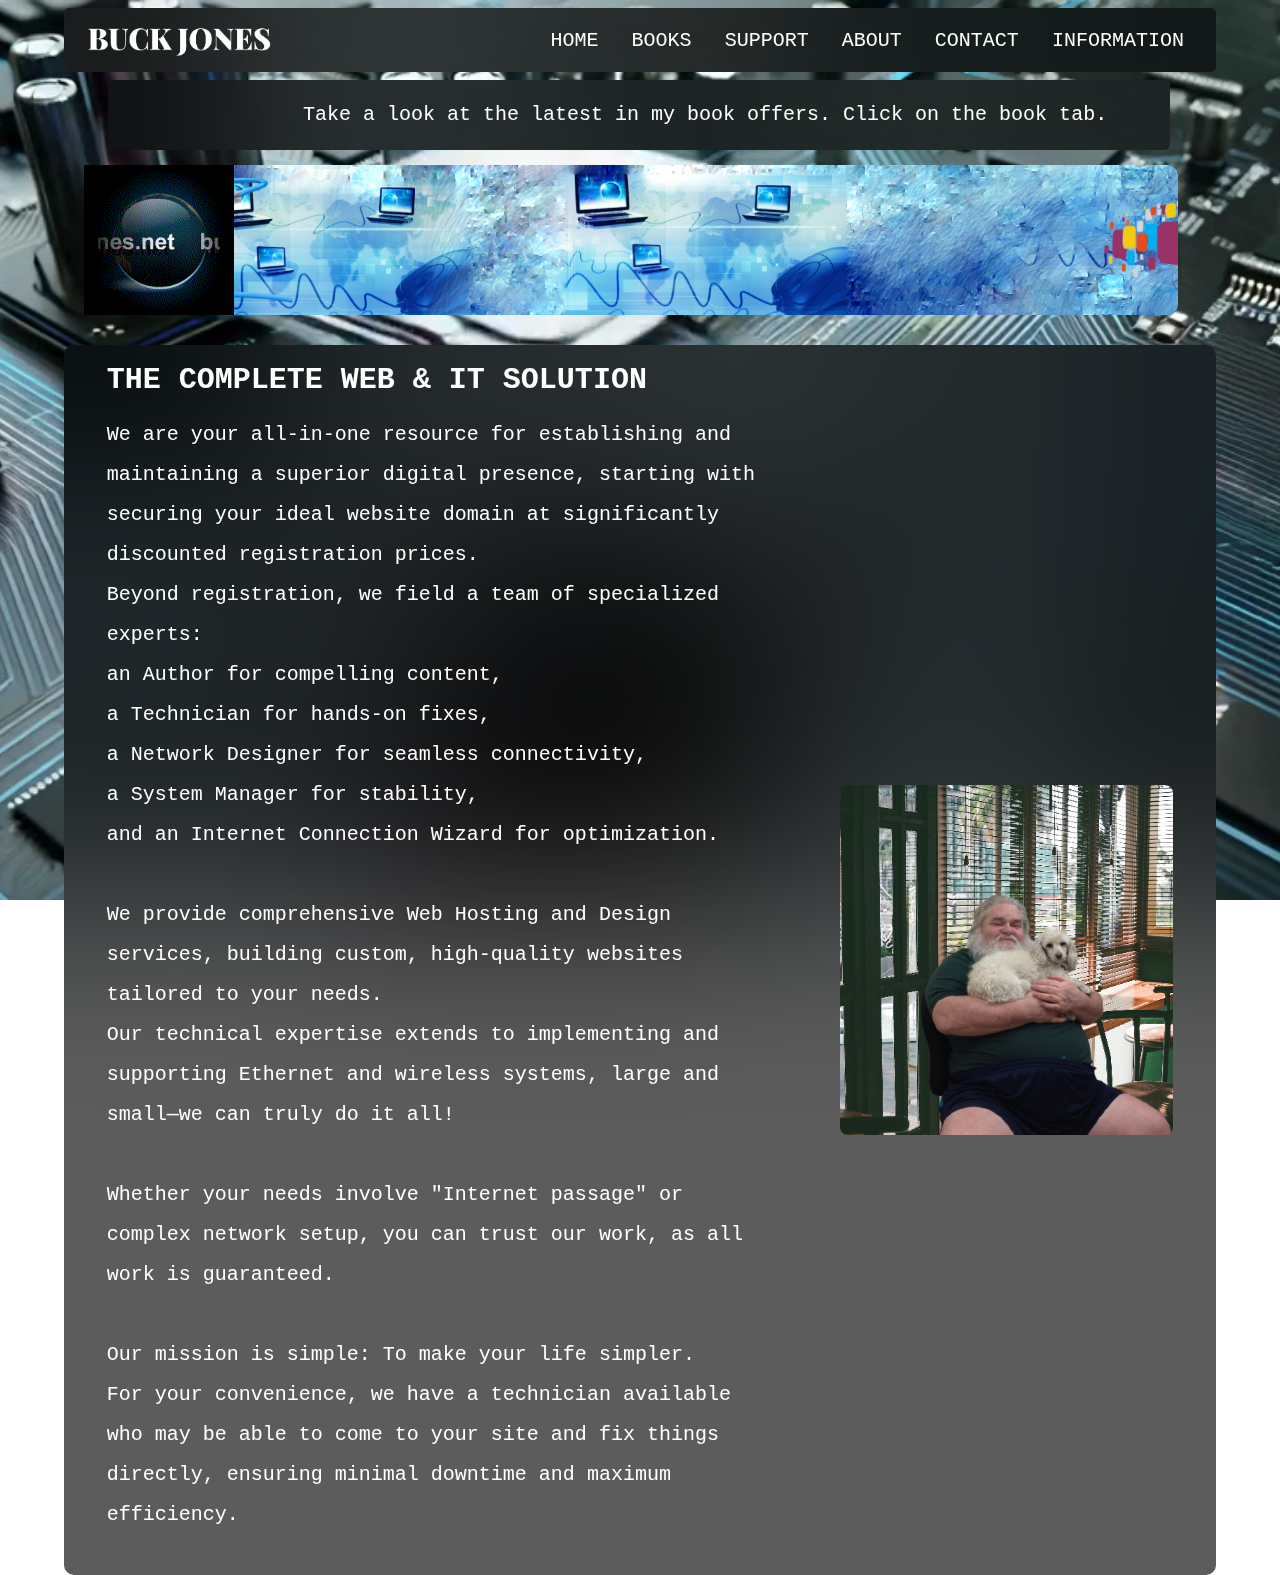
<file: index.html>
<html lang="en">

<head>
  <meta charset="UTF-8">
  <meta name="viewport" content="width=device-width, initial-scale=1.0">
  <title>BUCK JONES</title>
  <link rel="stylesheet" href="css/style.css">
  <link rel="preconnect" href="https://fonts.googleapis.com">
  <link rel="preconnect" href="https://fonts.gstatic.com" crossorigin>
  <link
    href="https://fonts.googleapis.com/css2?family=Anton+SC&amp;family=Cinzel:wght@400..900&amp;family=Cormorant:ital,wght@0,300..700;1,300..700&amp;family=Lato:ital,wght@0,100;0,300;0,400;0,700;0,900;1,100;1,300;1,400;1,700;1,900&amp;family=Montserrat:ital,wght@0,100..900;1,100..900&amp;family=Playfair+Display:ital,wght@0,400..900;1,400..900&amp;family=Poppins:ital,wght@0,100;0,200;0,300;0,400;0,500;0,600;0,700;0,800;0,900;1,100;1,200;1,300;1,400;1,500;1,600;1,700;1,800;1,900&amp;display=swap"
    rel="stylesheet">
</head>
<body cz-shortcut-listen="true">
  <div class="bg-video" aria-hidden="true">
    <video id="altVideo" autoplay muted playsinline loop preload="auto" onloadedmetadata="this.playbackRate=0.25;">
      <source src="videos/background.mp4" type="video/mp4">
      <img src="images/fallback.jpg" alt="Kazak cover fallback">
    </video>
  </div>
  <header class="header">
    <div class="header-con">
      <div class="logo">
        <img src="images/logo.png" alt="" height="auto" width="100%">
      </div>
      <nav class="nav">
        <div class="mv-menu">
          <a class="nav-link" href="index.html">HOME</a>
          <a class="nav-link" href="http://buckjones-books.com/">BOOKS</a>
          <a class="nav-link" href="support.html">SUPPORT</a>
          <a class="nav-link" href="about.html">ABOUT</a>
          <a class="nav-link" href="contact.html">CONTACT</a>
          <a class="nav-link" href="information.html">INFORMATION</a>
        </div>
      </nav>
      <div class="mobile-menu-btn"><img src="images/menu (3).png" alt>
      </div>
    </div>
  </header>
  <div class="book-title">
    <div class="books">
      <p class="index_page_top_header_center">Take a look at the latest in my book offers. Click on the book tab.</p>
    </div>
  </div>
  <div class="banner">
    <div class="banner-con">
      <img src="images/logo-img.gif" height="150px">
      <img src="images/slider.png" height="150px" width="89%" style="object-fit: cover; border-radius: 0 10px 10px 0px;">
    </div>
  </div>
  <section class="about-author" id="about-author">
    <div class="about-author-tab">
      <div class="about-author-1">
        <div class="div">
          <h3>The Complete Web & IT Solution</h3>
        </div>
        <p>We are your all-in-one resource for establishing and maintaining a superior digital presence, starting with
          securing your ideal website domain at significantly discounted registration prices.</br> 
          Beyond registration, we field a team of specialized experts:</br> 
          an Author for compelling content,</br> 
          a Technician for hands-on fixes,</br> 
          a Network Designer for seamless connectivity,</br> 
          a System Manager for stability,</br> 
          and an Internet Connection Wizard for optimization.</p>
        <p>We provide comprehensive Web Hosting and Design services, building custom, high-quality websites tailored to your needs.</br> 
           Our technical expertise extends to implementing and supporting Ethernet and wireless systems, large and small—we can truly do it all!</p> 
        <p>Whether your needs involve "Internet passage" or complex network setup, you can trust our work, as all work is guaranteed.</p> 
        <p>Our mission is simple: To make your life simpler.</br> 
           For your convenience, we have a technician available who may be able to come to your site and fix things directly, ensuring minimal downtime and maximum efficiency.</p>
      </div>

      <div class="about-author-2">
        <img src="images/Buck &amp; Phoebe Cafe.png" alt>
      </div>
    </div>
  </section>
  <script src="js/script.js"></script>

  <script>
    document.addEventListener("DOMContentLoaded", function () {
      const video = document.getElementById("kazakVideo");
      const playPauseBtn = document.getElementById("playPauseBtn");
      const muteBtn = document.getElementById("muteBtn");
      const volUpBtn = document.getElementById("volUpBtn");
      const volDownBtn = document.getElementById("volDownBtn");

      let soundEnabled = false;
      video.volume = 0.8; 
      video.muted = true; // muted until first interaction

      // Wait for first click or scroll to enable sound
      const enableSound = () => {
        if (!soundEnabled) {
          video.muted = false;
          soundEnabled = true;
          video.play().catch(err => console.log("Autoplay blocked:", err));
          document.removeEventListener("click", enableSound);
          document.removeEventListener("scroll", enableSound);
        }
      };
      document.addEventListener("click", enableSound);
      document.addEventListener("scroll", enableSound);

      // Intersection Observer (auto play/pause when visible)
      const observer = new IntersectionObserver(
        (entries) => {
          entries.forEach((entry) => {
            if (entry.isIntersecting && entry.intersectionRatio >= 0.6) {
              if (soundEnabled) video.play();
              playPauseBtn.textContent = "Pause";
            } else {
              video.pause();
              playPauseBtn.textContent = "Play";
            }
          });
        },
        { threshold: [0.6] }
      );
      observer.observe(video);

      // Play/Pause control
      playPauseBtn.addEventListener("click", () => {
        if (video.paused) {
          video.play();
          playPauseBtn.textContent = "Pause";
        } else {
          video.pause();
          playPauseBtn.textContent = "Play";
        }
      });

      // Mute toggle
      muteBtn.addEventListener("click", () => {
        video.muted = !video.muted;
        muteBtn.textContent = video.muted ? "Unmute" : "Mute";
      });

      // Volume up
      volUpBtn.addEventListener("click", () => {
        video.volume = Math.min(video.volume + 0.1, 1);
        console.log("Volume:", video.volume);
      });

      // Volume down
      volDownBtn.addEventListener("click", () => {
        video.volume = Math.max(video.volume - 0.1, 0);
        console.log("Volume:", video.volume);
      });
    });
  </script>

</body>

</html>
</file>
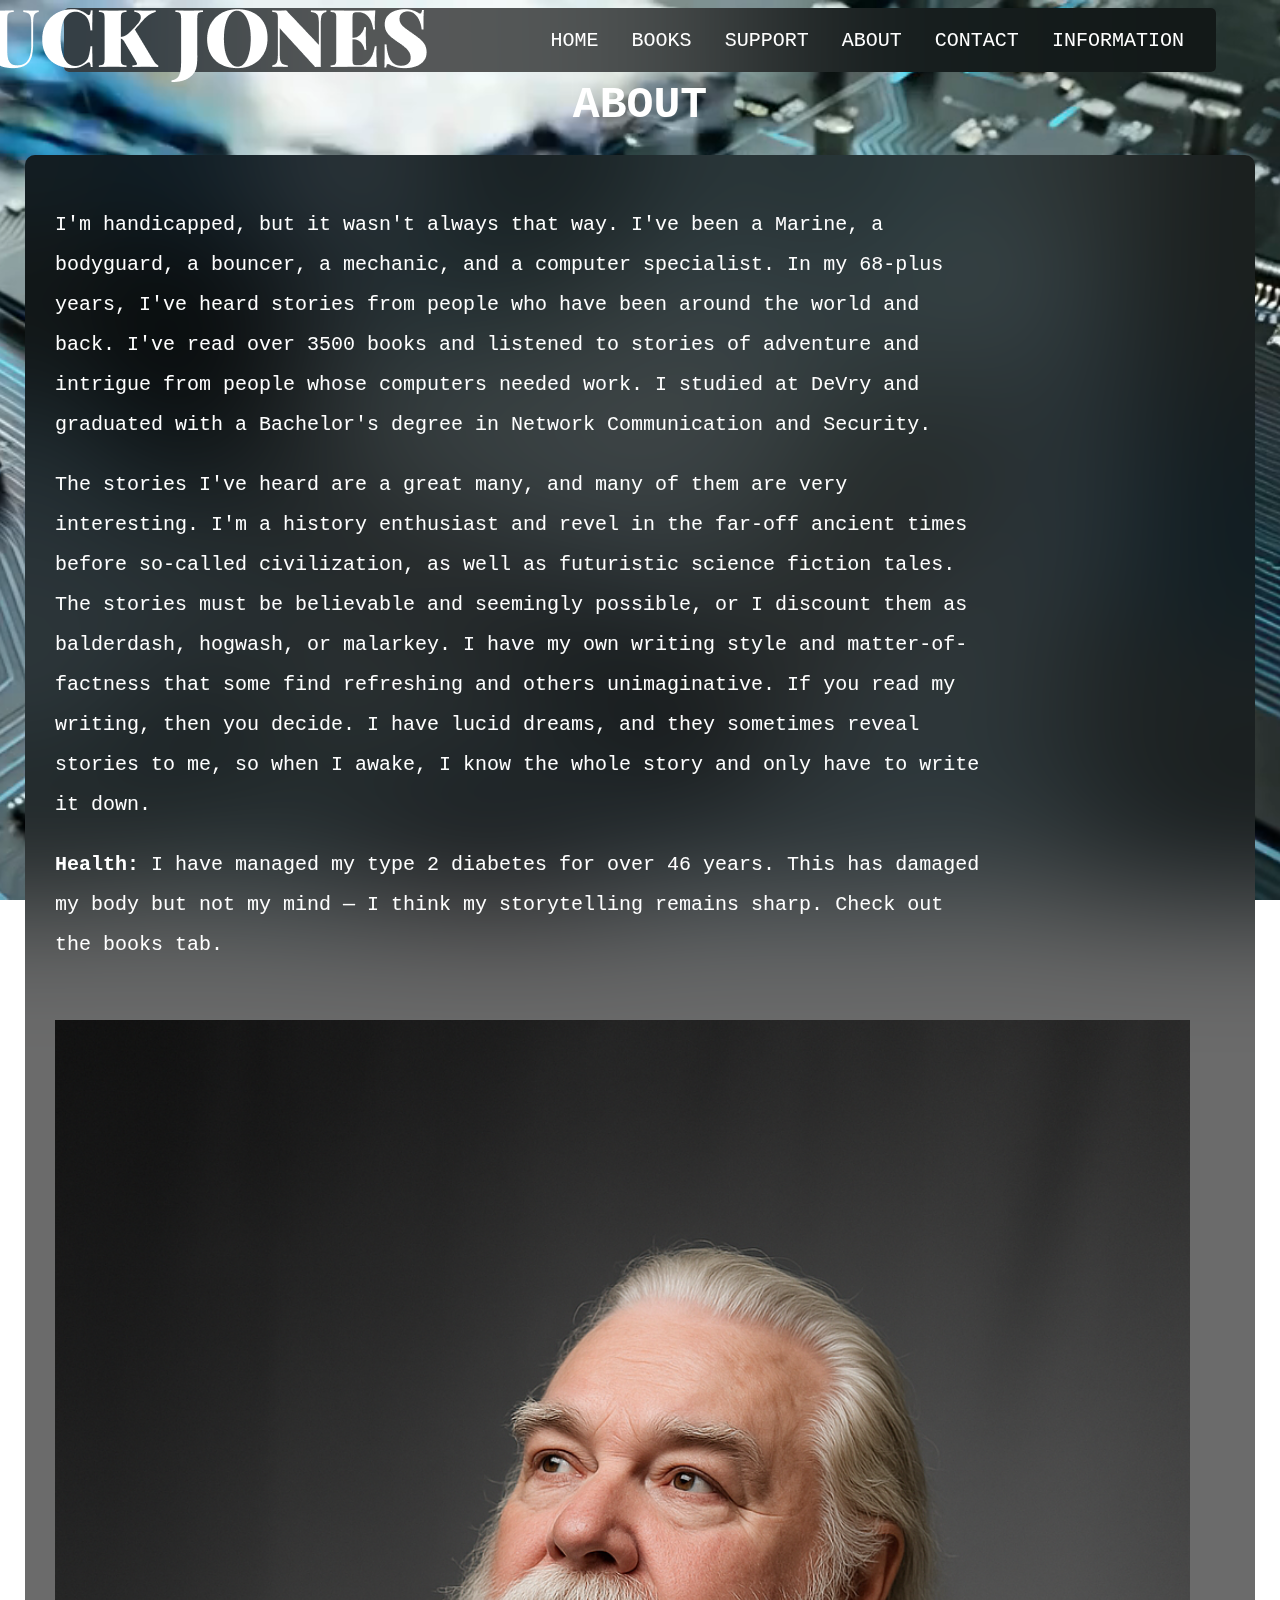
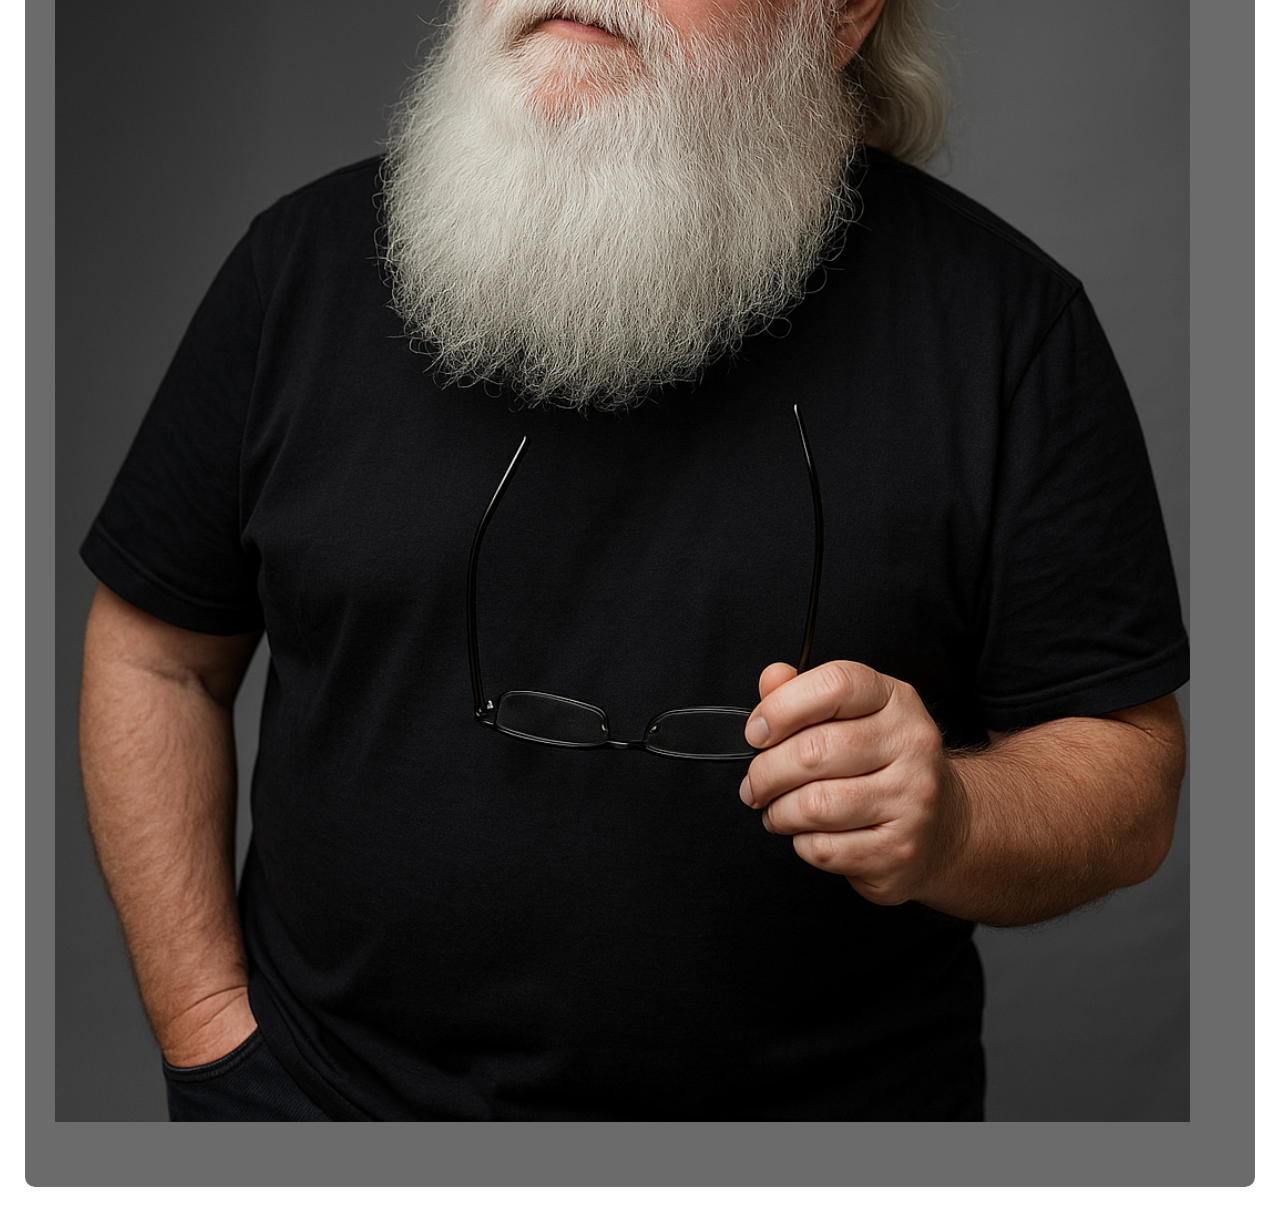
<file: about.html>
<html lang="en">
<head>
    <meta charset="UTF-8">
    <meta name="viewport" content="width=device-width, initial-scale=1.0">
    <title>BUCK JONES</title>
    <link rel="stylesheet" href="css/style.css">
    <link rel="preconnect" href="https://fonts.googleapis.com">
    <link rel="preconnect" href="https://fonts.gstatic.com" crossorigin="">
    <link href="https://fonts.googleapis.com/css2?family=Anton+SC&amp;family=Cinzel:wght@400..900&amp;family=Cormorant:ital,wght@0,300..700;1,300..700&amp;family=Lato:ital,wght@0,100;0,300;0,400;0,700;0,900;1,100;1,300;1,400;1,700;1,900&amp;family=Montserrat:ital,wght@0,100..900;1,100..900&amp;family=Playfair+Display:ital,wght@0,400..900;1,400..900&amp;family=Poppins:ital,wght@0,100;0,200;0,300;0,400;0,500;0,600;0,700;0,800;0,900;1,100;1,200;1,300;1,400;1,500;1,600;1,700;1,800;1,900&amp;display=swap" rel="stylesheet">
</head>
<body cz-shortcut-listen="true">
   <div class="bg-video" aria-hidden="true">
      <video id="altVideo" autoplay muted playsinline loop preload="auto" onloadedmetadata="this.playbackRate=0.25;">
        <source src="videos/background.mp4" type="video/mp4">
        <img src="images/fallback.jpg" alt="Kazak cover fallback">
      </video>
  </div>


    <header class="header">
        <div class="header-con">
           
              <div class="logo">
                <img src="images/logo.png" alt="">
               
            </div>
        <nav class="nav">
            <div class="mv-menu">
                  
            <a class="nav-link" href="home.html">HOME</a> 
            <a class="nav-link" href="http://buckjones-books.com/">BOOKS</a>
            <a class="nav-link" href="support.html">SUPPORT</a>
            <a class="nav-link" href="about.html">ABOUT</a>
            <a class="nav-link" href="contact.html">CONTACT</a>
            <a class="nav-link" href="information.html">INFORMATION</a>


            </div>
            
        </nav>
         <div class="mobile-menu-btn"><img src="images/menu (3).png" alt="">
            </div>
        </div>
      
    </header>


  <section class="support-section about-section">
    <h2>ABOUT</h2>
    <div class="about-container">
      <!-- Left Side: Description -->
      <div class="about-text">
        <p>
          I'm handicapped, but it wasn't always that way. I've been a Marine, a bodyguard, a bouncer,
          a mechanic, and a computer specialist. In my 68-plus years, I've heard stories from people
          who have been around the world and back. I've read over 3500 books and listened to stories
          of adventure and intrigue from people whose computers needed work. I studied at DeVry and
          graduated with a Bachelor's degree in Network Communication and Security.
        </p>
        <p>
          The stories I've heard are a great many, and many of them are very interesting.
          I'm a history enthusiast and revel in the far-off ancient times before so-called civilization,
          as well as futuristic science fiction tales. The stories must be believable and seemingly possible,
          or I discount them as balderdash, hogwash, or malarkey. I have my own writing style and matter-of-factness
          that some find refreshing and others unimaginative. If you read my writing, then you decide.
          I have lucid dreams, and they sometimes reveal stories to me, so when I awake, I know the whole story
          and only have to write it down.
        </p>
        <p>
          <strong>Health:</strong> I have managed my type 2 diabetes for over 46 years.
          This has damaged my body but not my mind — I think my storytelling remains sharp.
          Check out the books tab.
        </p>
      </div>

      <!-- Right Side: Image -->
      <div class="about-image-wrapper">
        <img src="images/buck-jones-banner-1.png" alt="About Buck Jones" class="about-image">
      </div>
    </div>
  </section>
<script src="js/script.js"></script>


<script>
document.addEventListener("DOMContentLoaded", function () {
  const video = document.getElementById("kazakVideo");
  const playPauseBtn = document.getElementById("playPauseBtn");
  const muteBtn = document.getElementById("muteBtn");
  const volUpBtn = document.getElementById("volUpBtn");
  const volDownBtn = document.getElementById("volDownBtn");

  let soundEnabled = false;
  video.volume = 0.8; // Start with 30% volume
  video.muted = true; // muted until first interaction

  // Wait for first click or scroll to enable sound
  const enableSound = () => {
    if (!soundEnabled) {
      video.muted = false;
      soundEnabled = true;
      video.play().catch(err => console.log("Autoplay blocked:", err));
      document.removeEventListener("click", enableSound);
      document.removeEventListener("scroll", enableSound);
    }
  };
  document.addEventListener("click", enableSound);
  document.addEventListener("scroll", enableSound);

  // Intersection Observer (auto play/pause when visible)
  const observer = new IntersectionObserver(
    (entries) => {
      entries.forEach((entry) => {
        if (entry.isIntersecting && entry.intersectionRatio >= 0.6) {
          if (soundEnabled) video.play();
          playPauseBtn.textContent = "Pause";
        } else {
          video.pause();
          playPauseBtn.textContent = "Play";
        }
      });
    },
    { threshold: [0.6] }
  );
  observer.observe(video);

  // Play/Pause control
  playPauseBtn.addEventListener("click", () => {
    if (video.paused) {
      video.play();
      playPauseBtn.textContent = "Pause";
    } else {
      video.pause();
      playPauseBtn.textContent = "Play";
    }
  });

  // Mute toggle
  muteBtn.addEventListener("click", () => {
    video.muted = !video.muted;
    muteBtn.textContent = video.muted ? "Unmute" : "Mute";
  });

  // Volume up
  volUpBtn.addEventListener("click", () => {
    video.volume = Math.min(video.volume + 0.1, 1);
    console.log("Volume:", video.volume);
  });

  // Volume down
  volDownBtn.addEventListener("click", () => {
    video.volume = Math.max(video.volume - 0.1, 0);
    console.log("Volume:", video.volume);
  });
});
</script>





</body></html>
</file>
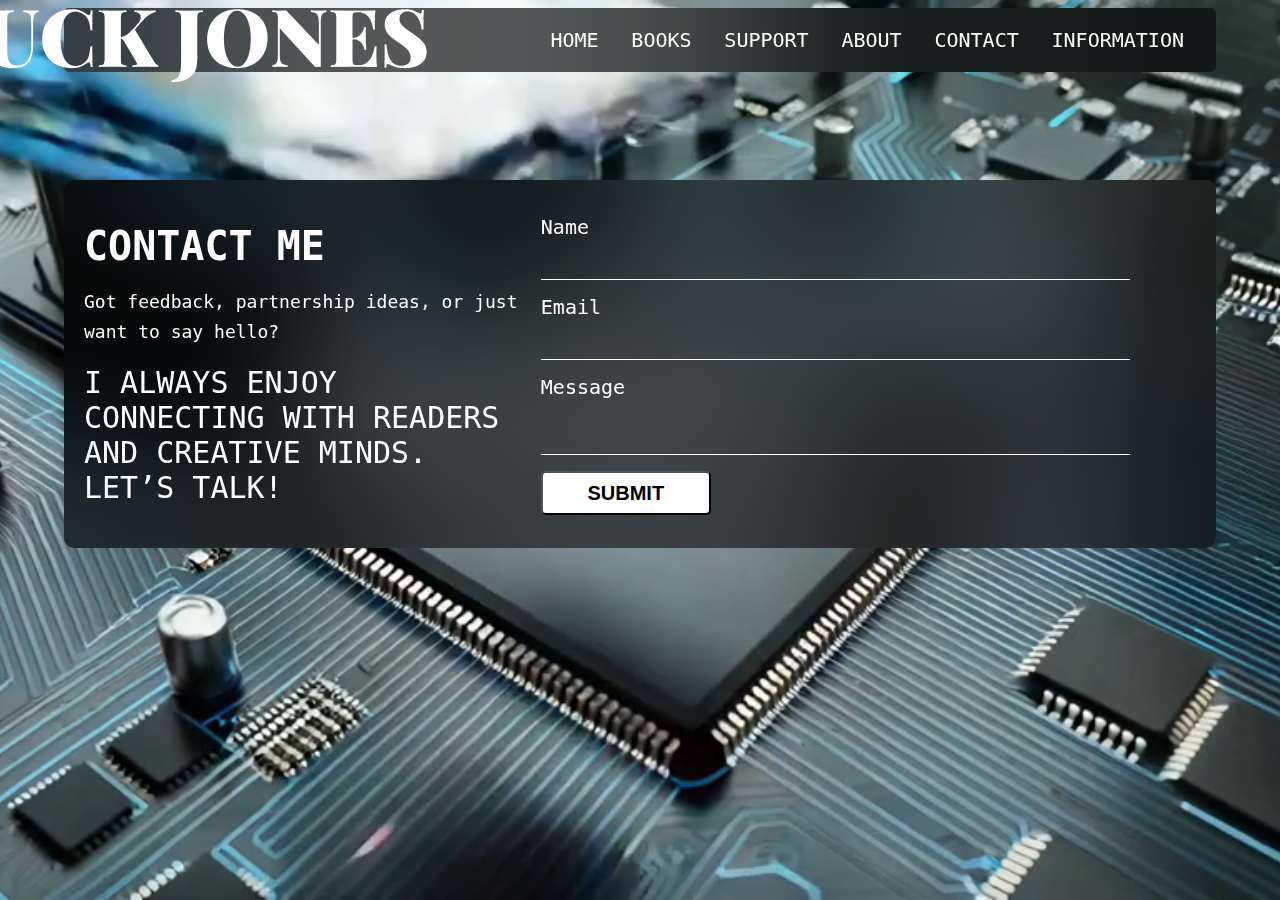
<file: contact.html>
<html lang="en">

<head>
  <meta charset="UTF-8">
  <meta name="viewport" content="width=device-width, initial-scale=1.0">
  <title>BUCK JONES</title>
  <link rel="stylesheet" href="css/style.css">
  <link rel="preconnect" href="https://fonts.googleapis.com">
  <link rel="preconnect" href="https://fonts.gstatic.com" crossorigin="">
  <link
    href="https://fonts.googleapis.com/css2?family=Anton+SC&amp;family=Cinzel:wght@400..900&amp;family=Cormorant:ital,wght@0,300..700;1,300..700&amp;family=Lato:ital,wght@0,100;0,300;0,400;0,700;0,900;1,100;1,300;1,400;1,700;1,900&amp;family=Montserrat:ital,wght@0,100..900;1,100..900&amp;family=Playfair+Display:ital,wght@0,400..900;1,400..900&amp;family=Poppins:ital,wght@0,100;0,200;0,300;0,400;0,500;0,600;0,700;0,800;0,900;1,100;1,200;1,300;1,400;1,500;1,600;1,700;1,800;1,900&amp;display=swap"
    rel="stylesheet">
</head>

<body cz-shortcut-listen="true">
  <div class="bg-video" aria-hidden="true">
    <video id="altVideo" autoplay muted playsinline loop preload="auto" onloadedmetadata="this.playbackRate=0.25;">
        <source src="videos/background.mp4" type="video/mp4">
        <img src="images/fallback.jpg" alt="Kazak cover fallback">
      </video>
  </div>


  <header class="header">
    <div class="header-con">

      <div class="logo">
        <img src="images/logo.png" alt="">

      </div>
      <nav class="nav">
        <div class="mv-menu">

          <a class="nav-link" href="home.html">HOME</a>
          <a class="nav-link" href="http://buckjones-books.com/">BOOKS</a>
          <a class="nav-link" href="support.html">SUPPORT</a>
          <a class="nav-link" href="about.html">ABOUT</a>
          <a class="nav-link" href="contact.html">CONTACT</a>
          <a class="nav-link" href="information.html">INFORMATION</a>


        </div>

      </nav>
      <div class="mobile-menu-btn"><img src="images/menu (3).png" alt="">
      </div>
    </div>

  </header>


  <section class="contact-form-new contact" id="contact">
    <div class="contact-form-tab" style="margin-top: 100px;">
      <div class="contact-form-1">
        <div class="div contact-text">
          <h1>CONTACT ME</h1>
          <p class="fw">Got feedback, partnership ideas, or just want to say hello?</p>
          <h2 class="fw">
            I always enjoy connecting with readers and creative minds. Let’s talk!</h2>
        </div>



      </div>

      <div class="contact-form-2 a-f ">
        <div class="form-container">
          <form action="https://formspree.io/f/xgvpgbyv" method="POST">
            <label for="name">Name</label>
            <input type="text" id="name" name="name" required="">

            <label for="email">Email</label>
            <input type="email" id="email" name="email" required="">



            <label for="note">Message</label>
            <textarea id="note" name="message" required=""></textarea>

            <button type="submit" class="mb">SUBMIT</button>
          </form>
        </div>
      </div>
    </div>
  </section>
  <script src="js/script.js"></script>


  <script>
    document.addEventListener("DOMContentLoaded", function () {
      const video = document.getElementById("kazakVideo");
      const playPauseBtn = document.getElementById("playPauseBtn");
      const muteBtn = document.getElementById("muteBtn");
      const volUpBtn = document.getElementById("volUpBtn");
      const volDownBtn = document.getElementById("volDownBtn");

      let soundEnabled = false;
      video.volume = 0.8; // Start with 30% volume
      video.muted = true; // muted until first interaction

      // Wait for first click or scroll to enable sound
      const enableSound = () => {
        if (!soundEnabled) {
          video.muted = false;
          soundEnabled = true;
          video.play().catch(err => console.log("Autoplay blocked:", err));
          document.removeEventListener("click", enableSound);
          document.removeEventListener("scroll", enableSound);
        }
      };
      document.addEventListener("click", enableSound);
      document.addEventListener("scroll", enableSound);

      // Intersection Observer (auto play/pause when visible)
      const observer = new IntersectionObserver(
        (entries) => {
          entries.forEach((entry) => {
            if (entry.isIntersecting && entry.intersectionRatio >= 0.6) {
              if (soundEnabled) video.play();
              playPauseBtn.textContent = "Pause";
            } else {
              video.pause();
              playPauseBtn.textContent = "Play";
            }
          });
        },
        { threshold: [0.6] }
      );
      observer.observe(video);

      // Play/Pause control
      playPauseBtn.addEventListener("click", () => {
        if (video.paused) {
          video.play();
          playPauseBtn.textContent = "Pause";
        } else {
          video.pause();
          playPauseBtn.textContent = "Play";
        }
      });

      // Mute toggle
      muteBtn.addEventListener("click", () => {
        video.muted = !video.muted;
        muteBtn.textContent = video.muted ? "Unmute" : "Mute";
      });

      // Volume up
      volUpBtn.addEventListener("click", () => {
        video.volume = Math.min(video.volume + 0.1, 1);
        console.log("Volume:", video.volume);
      });

      // Volume down
      volDownBtn.addEventListener("click", () => {
        video.volume = Math.max(video.volume - 0.1, 0);
        console.log("Volume:", video.volume);
      });
    });
  </script>





</body>

</html>
</file>
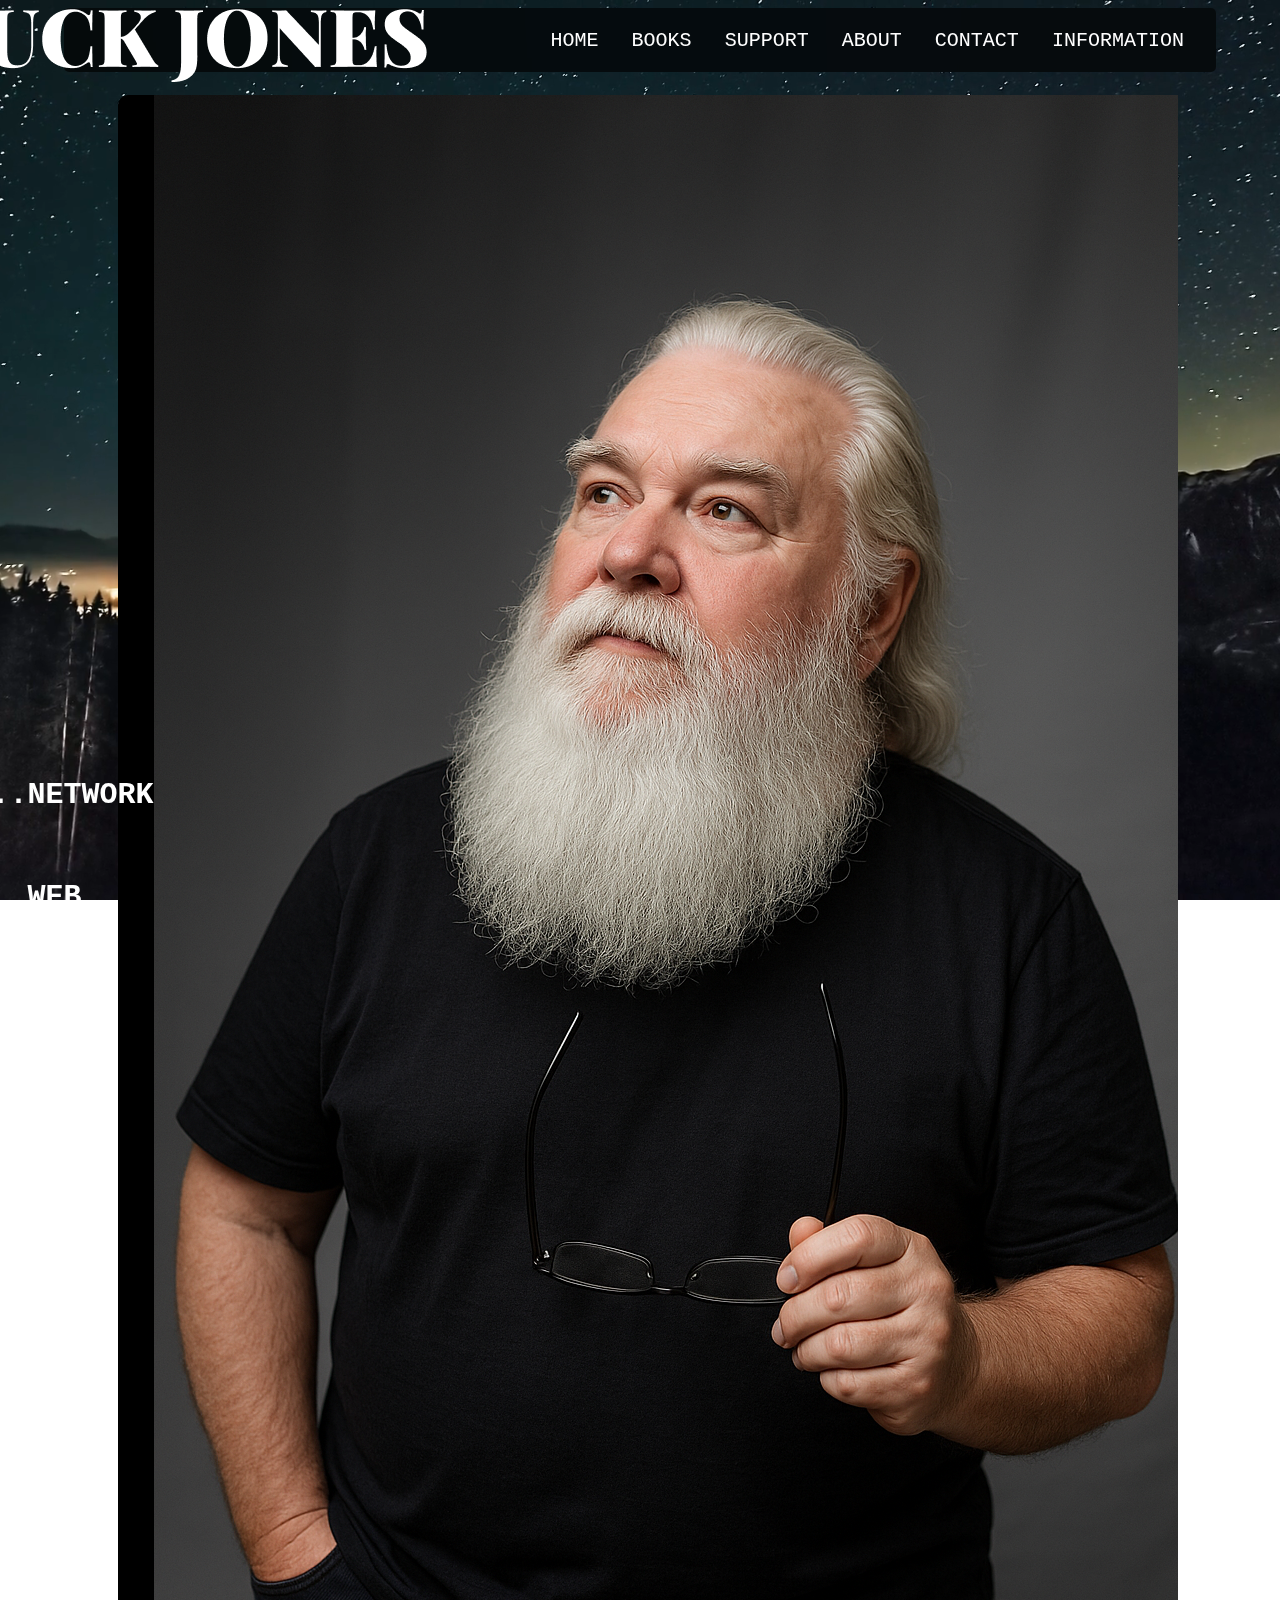
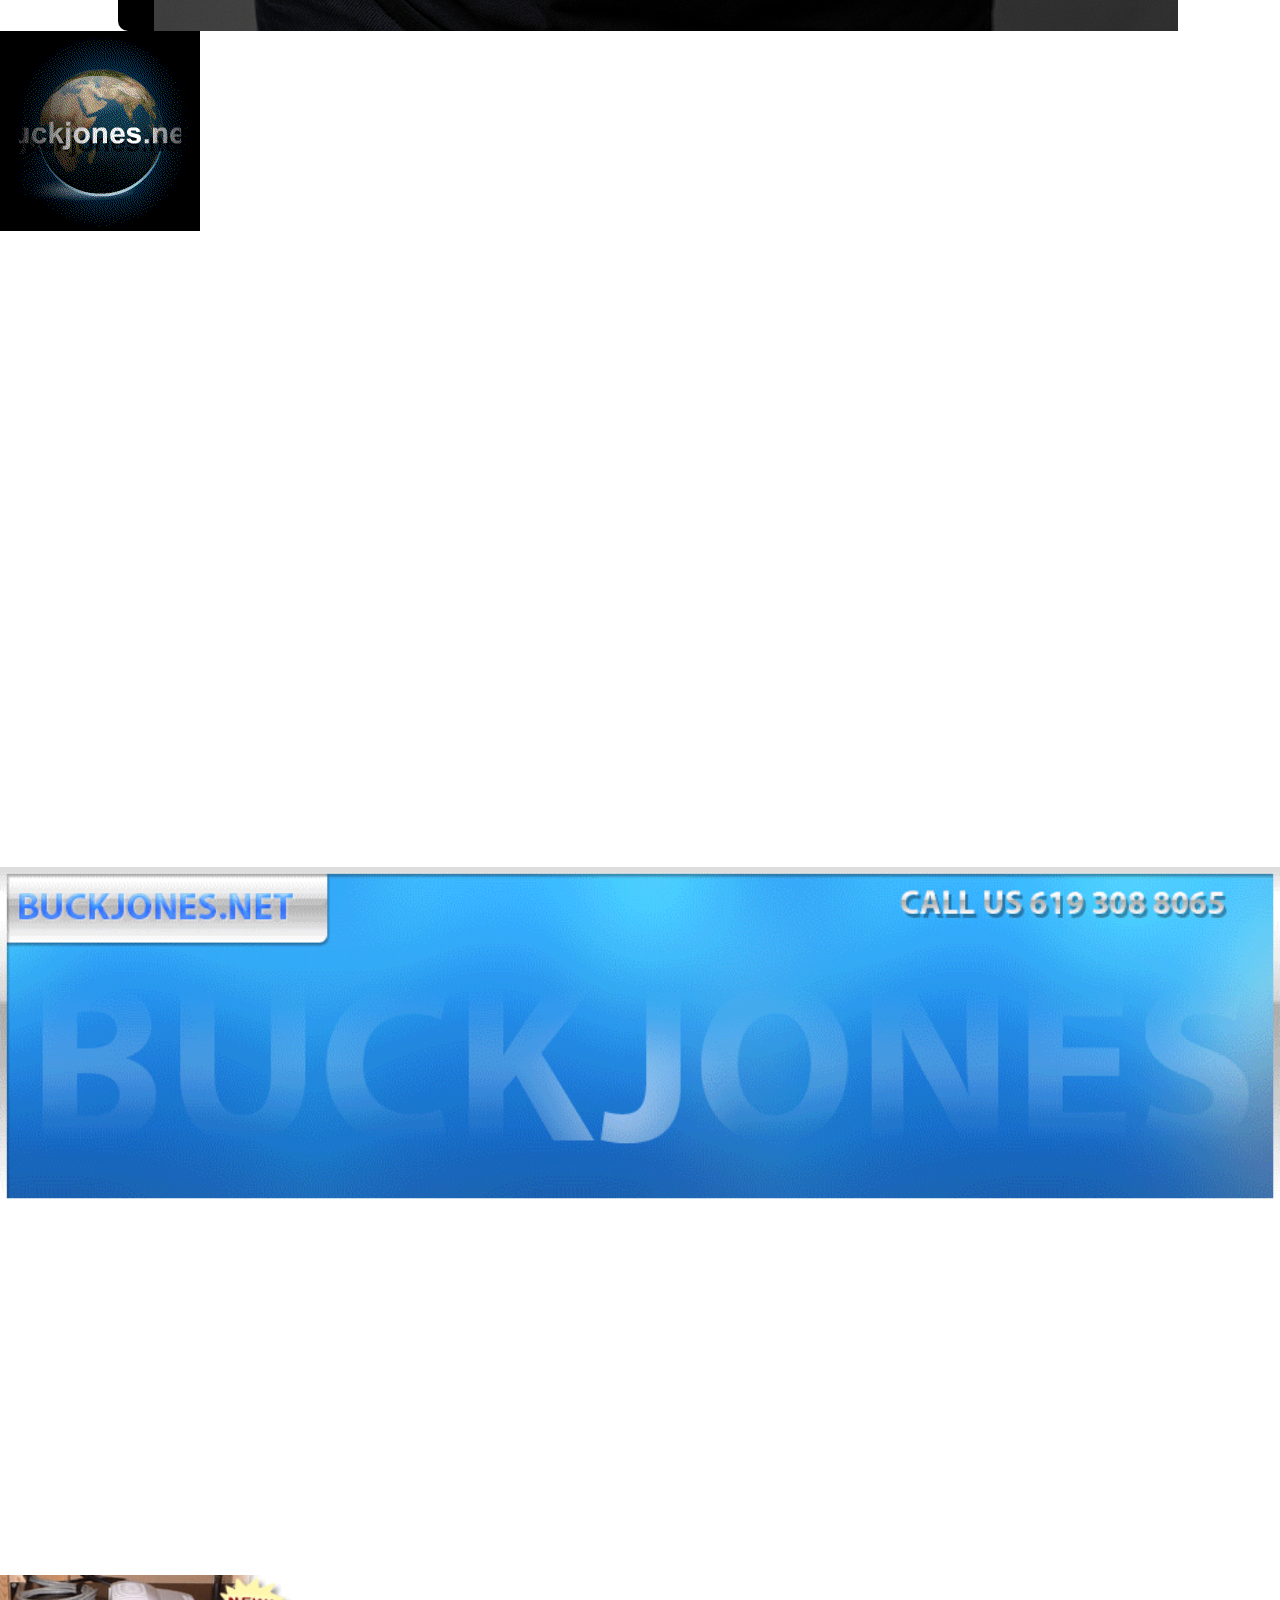
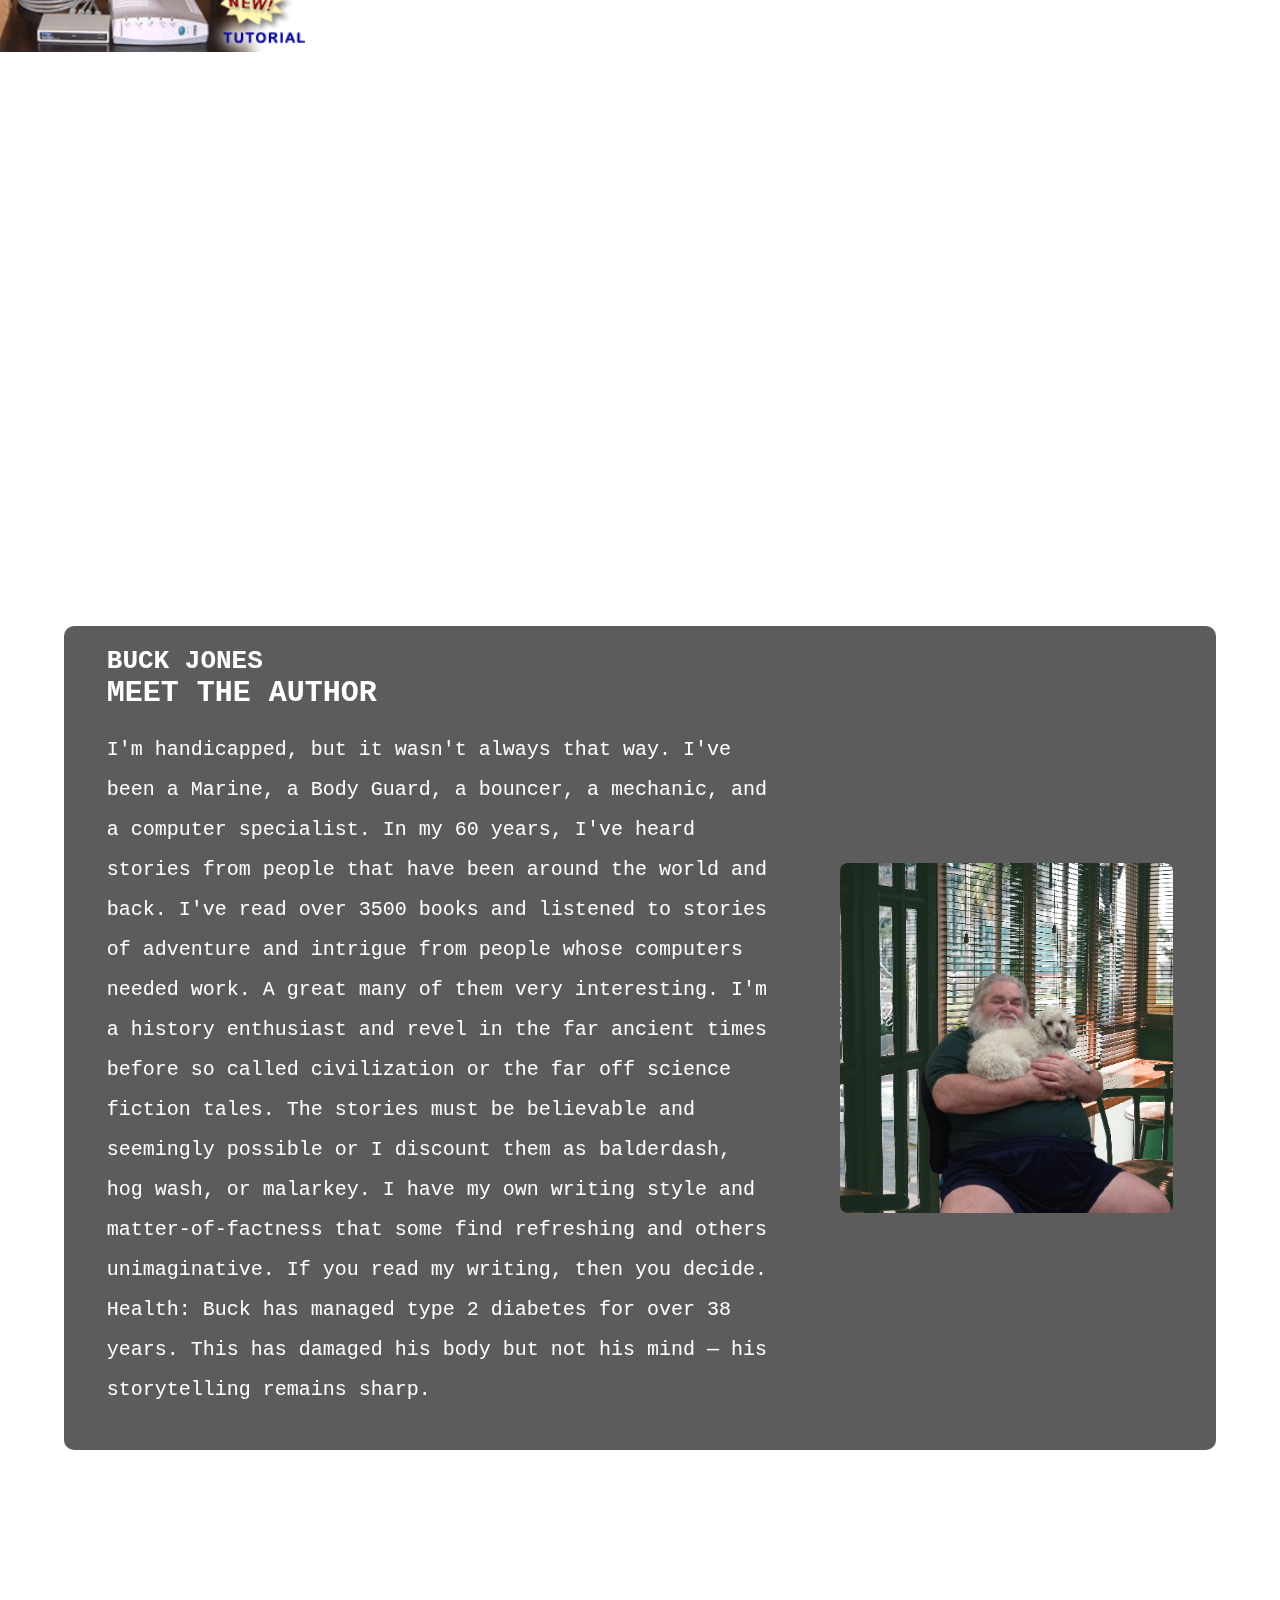
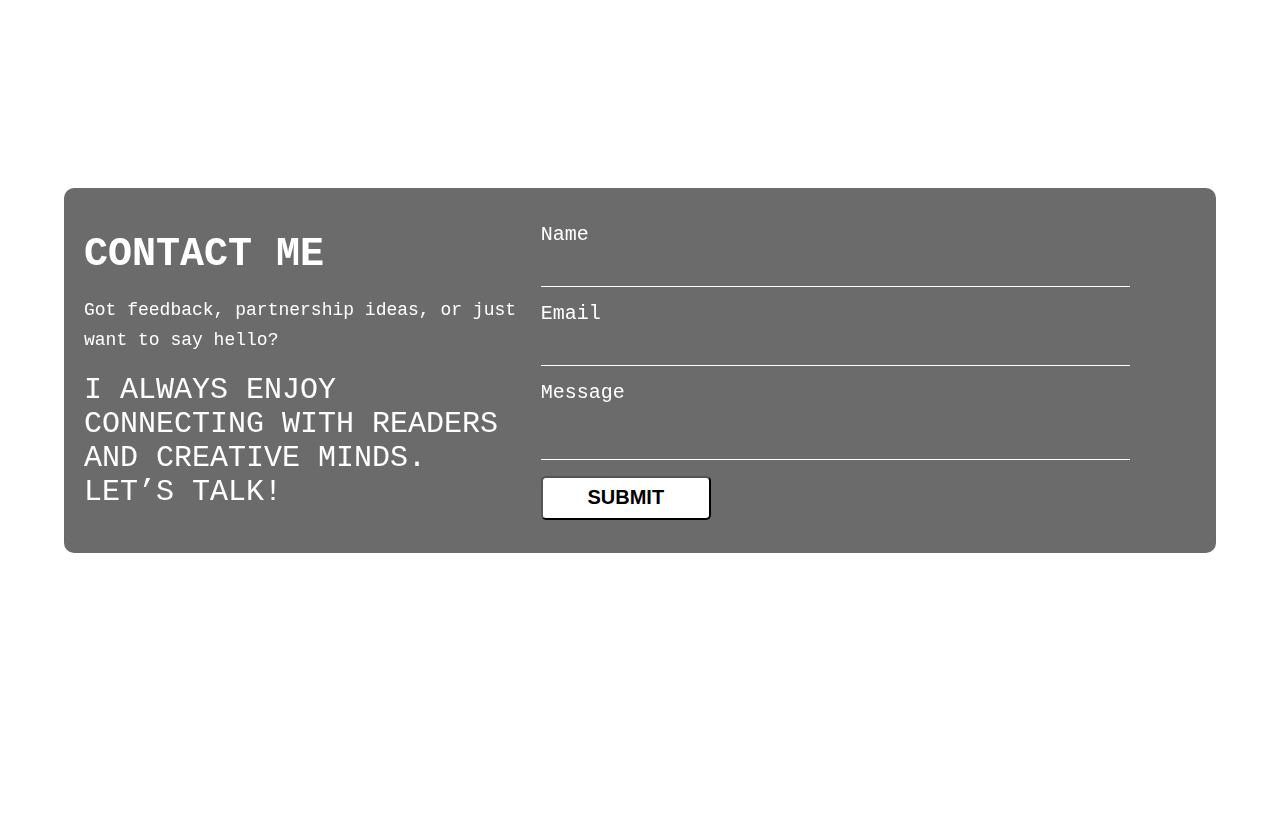
<file: home.html>
<html lang="en">

  <head>
    <meta charset="UTF-8">
    <meta name="viewport" content="width=device-width, initial-scale=1.0">
    <title>BUCK JONES</title>
    <link rel="stylesheet" href="css/style.css">
    <link rel="preconnect" href="https://fonts.googleapis.com">
    <link rel="preconnect" href="https://fonts.gstatic.com" crossorigin>
    <link
      href="https://fonts.googleapis.com/css2?family=Anton+SC&amp;family=Cinzel:wght@400..900&amp;family=Cormorant:ital,wght@0,300..700;1,300..700&amp;family=Lato:ital,wght@0,100;0,300;0,400;0,700;0,900;1,100;1,300;1,400;1,700;1,900&amp;family=Montserrat:ital,wght@0,100..900;1,100..900&amp;family=Playfair+Display:ital,wght@0,400..900;1,400..900&amp;family=Poppins:ital,wght@0,100;0,200;0,300;0,400;0,500;0,600;0,700;0,800;0,900;1,100;1,200;1,300;1,400;1,500;1,600;1,700;1,800;1,900&amp;display=swap"
      rel="stylesheet">
  </head>

  <body cz-shortcut-listen="true">
    <div class="bg-video" aria-hidden="true">
      <video id="altVideo" autoplay muted playsinline loop preload="auto">
        <source src="videos/856077-hd_1920_1080_24fps.mp4" type="video/mp4">
        <img src="images/fallback.jpg" alt="Kazak cover fallback">
      </video>
    </div>
    <header class="header">
      <div class="header-con">
        <div class="logo">
          <img src="images/logo.png" alt>
        </div>
        <nav class="nav">
          <div class="mv-menu">
            <a class="nav-link" href="home.html">HOME</a>
            <a class="nav-link" href="http://buckjones-books.com/">BOOKS</a>
            <a class="nav-link" href="support.html">SUPPORT</a>
            <a class="nav-link" href="about.html">ABOUT</a>
            <a class="nav-link" href="contact.html">CONTACT</a>
            <a class="nav-link" href="information.html">INFORMATION</a>
          </div>
        </nav>
        <div class="mobile-menu-btn"><img src="images/menu (3).png" alt>
        </div>
      </div>
    </header>
    <div class="banner">
      <div class="banner-con">
        <div class="banner-text">
          <h2 class="home_h2_text_font">Author..Technition..Network
            Designer...System Manager..Internet connection
            wizard...Web Hosting and design</h2>
        </div>
        <div class="banner-author-img">
          <img src="images/buck-jones-banner-1.png" alt>
        </div>
      </div>
    </div>
    <!-------------------------------------------------------
                    new release
    ------------------------------------------------------>
    <section class="float">
      <div class="float-con" id="books">
        <div class="float-sec-3">
          <img src="images/buckjones_net_spinning.gif" alt="spinning"
            class="image_padding">
        </div>
        <div class="float-sec-2">
          <h1>Our Mission</h1>
          <h3>--- on site repair ---</h3>
          <p>I can come to you, you can bring it to me. Your Place our Mine, Spy
            ware Removal. See our warning signs page</p>
          <p>Computer running slow? Come to me before it's too late</p>
          <p>Virus removal at your place or mine.....</p>
          <p>IT management! Contract with us to make sure the backup you did
            last night actually did a backup. </p>
        </div>
      </div>

      <div class="below-content">
        <h3>what we can do to make your life Simpler</h3>
        <p>Make sure the systems are up to date with the latest security
          updates.</p>
        <p>Make sure the systems in your office are running right and no one is
          getting your information without you knowing it. </p>
        <p>For a low fee per week I will also take calls from your employees to
          fix common problems like>>>> </p>
        <p>: I can't print....what now.....</p>
        <p>: my email is down.....what can I do?</p>
        <p>Simple fixes that keep your office running without somebody taking
          time to fix it away from what they were hired to do.....</p>
      </div>
    </section>
    <section class="about">
      <div class="about-tab">
        <div class="about-2">
          <img src="images\slider (1).gif" alt width="100%" height="auto">
        </div>
        <div class="about-1">
          <h2 class="m-0 p-0 what_this_text">What we can do to make your
            life</h2>
          <p>Make sure the systems are up to date with the latest security
            updates.</p>
          <p>Make sure the systems in your office are running right and no one
            is getting your information without you
            knowing it.</p>
          <p>For a low fee per week I will also take calls from your employees
            to fix common problems like>>>> </p>
          <p>: I can't print....what now.....</p>
          <p>: my email is down.....what can I do?</p>
          <p>Simple fixes that keep your office running without somebody taking
            time to fix it away from what they were
            hired to do.....</p>
        </div>
      </div>
    </section>

    <section class="how-to-select">
      <div class="how-to-select-tab">
        <div class="how-to-select-2">
          <img src="images\baner8 (1).gif" alt width="50%" height="auto">
        </div>
        <div class="how-to-select-1">
          <h2 class="m-0 p-0 what_this_text">How to select a video card</h2>
          <p>There are quite a few things which you have to consider before
            selecting a video card.</p>
          <p> The following list has links to each of them. </p>
          <p>If you've been around computers for a while then you already know
            what to do for most of them and you can just skip those.</p>
          <p>If you haven't done a lot of computer upgrading then it's a good
            idea to read through all of them.</p>
          <p>It's easy to overlook something and end up with the wrong video
            card.</p>
          <p>What kind of expansion slot are you going to use?</p>
          <p>To add a video card to your computer, you have to pick an expansion
            slot.</p>
          <p>There have been many kinds of expansion slots over the years so
            most motherboards contain more than one kind of slot.</p>
          <p> The usually have a few of the older slots and a few of the newer
            ones. </p>
          <p>The slots differ greatly in speed so you need to pick the right
            kind of slot.</p>
        </div>
      </div>
    </section>
    <section class="about-author" id="about-author">
      <div class="about-author-tab">
        <div class="about-author-1">
          <div class="div">
            <h1>buck jones</h1>
            <h2>meet the author</h2>
          </div>

          <p>I'm handicapped, but it wasn't always that way. I've been a Marine,
            a Body Guard, a bouncer, a mechanic, and a computer specialist. In
            my 60 years, I've heard stories from people that have been around
            the world and back. I've read over 3500 books and listened to
            stories of adventure and intrigue from people whose computers needed
            work. A great many of them very interesting.
            I'm a history enthusiast and revel in the far ancient times before
            so called civilization or the far off science fiction tales. The
            stories must be believable and seemingly possible or I discount them
            as balderdash, hog wash, or malarkey. I have my own writing style
            and matter-of-factness that some find refreshing and others
            unimaginative. If you read my writing, then you decide.
            Health: Buck has managed type 2 diabetes for over 38 years. This has
            damaged his body but not his mind — his storytelling remains
            sharp.</p>
          <!-- <div class="button-tab">
                <a href="./kazak.html" target="_blank"><button>Email me</button></a>
                  
               <a href="./kazak.html" target="_blank"><button class="outlined-btn">give me reviews</button></a>
            </div>  -->
        </div>

        <div class="about-author-2">
          <img src="images/Buck &amp; Phoebe Cafe.png" alt>
        </div>
      </div>
    </section>
    <section class="contact-form contact" id="contact">
      <div class="contact-form-tab">
        <div class="contact-form-1">
          <div class="div contact-text">
            <h1>CONTACT ME</h1>
            <p class="fw">Got feedback, partnership ideas, or just want to say
              hello?</p>
            <h2 class="fw">
              I always enjoy connecting with readers and creative minds. Let’s
              talk!</h2>
          </div>

        </div>

        <div class="contact-form-2 a-f ">
          <div class="form-container">
            <form id="appointment-form" action="https://formspree.io/f/xgvpgbyv" method="POST">
              <input type="hidden" name="selected_date" id="selectedDate">

              <label for="name">Name</label>
              <input type="text" id="name" name="name" required>

              <label for="email">Email</label>
              <input type="email" id="email" name="email" required>

              <label for="note">Message</label>
              <textarea id="note" name="note" required></textarea>

              <button type="submit" class="mb">SUBMIT</button>
            </form>
          </div>
        </div>
      </div>
    </section>

    <!--------------------------------------------------
                      footer    
    
    -------------------------------------------------->
    <!-- <div class="spacer-15"></div>
   <footer class="footer">
    <div class="footer-con">
      <div class="footer-sub-1">
        <div class="newsletter">
          <h2>subscribe for newsletter</h2>
          <div class="newsl">
            <input type="email" class="nl" placeholder="enter you email">
            <button>subscribe</button>
          </div>
        </div>
      </div>
       <div class="footer-sub-1"></div>
    </div>
   </footer> -->

    <script src="js/script.js"></script>

    <script>
    document.addEventListener("DOMContentLoaded", function () {
      const video = document.getElementById("kazakVideo");
      const playPauseBtn = document.getElementById("playPauseBtn");
      const muteBtn = document.getElementById("muteBtn");
      const volUpBtn = document.getElementById("volUpBtn");
      const volDownBtn = document.getElementById("volDownBtn");

      let soundEnabled = false;
      video.volume = 0.8; // Start with 30% volume
      video.muted = true; // muted until first interaction

      // Wait for first click or scroll to enable sound
      const enableSound = () => {
        if (!soundEnabled) {
          video.muted = false;
          soundEnabled = true;
          video.play().catch(err => console.log("Autoplay blocked:", err));
          document.removeEventListener("click", enableSound);
          document.removeEventListener("scroll", enableSound);
        }
      };
      document.addEventListener("click", enableSound);
      document.addEventListener("scroll", enableSound);

      // Intersection Observer (auto play/pause when visible)
      const observer = new IntersectionObserver(
        (entries) => {
          entries.forEach((entry) => {
            if (entry.isIntersecting && entry.intersectionRatio >= 0.6) {
              if (soundEnabled) video.play();
              playPauseBtn.textContent = "Pause";
            } else {
              video.pause();
              playPauseBtn.textContent = "Play";
            }
          });
        },
        { threshold: [0.6] }
      );
      observer.observe(video);

      // Play/Pause control
      playPauseBtn.addEventListener("click", () => {
        if (video.paused) {
          video.play();
          playPauseBtn.textContent = "Pause";
        } else {
          video.pause();
          playPauseBtn.textContent = "Play";
        }
      });

      // Mute toggle
      muteBtn.addEventListener("click", () => {
        video.muted = !video.muted;
        muteBtn.textContent = video.muted ? "Unmute" : "Mute";
      });

      // Volume up
      volUpBtn.addEventListener("click", () => {
        video.volume = Math.min(video.volume + 0.1, 1);
        console.log("Volume:", video.volume);
      });

      // Volume down
      volDownBtn.addEventListener("click", () => {
        video.volume = Math.max(video.volume - 0.1, 0);
        console.log("Volume:", video.volume);
      });
    });
  </script>

  </body>

</html>
</file>
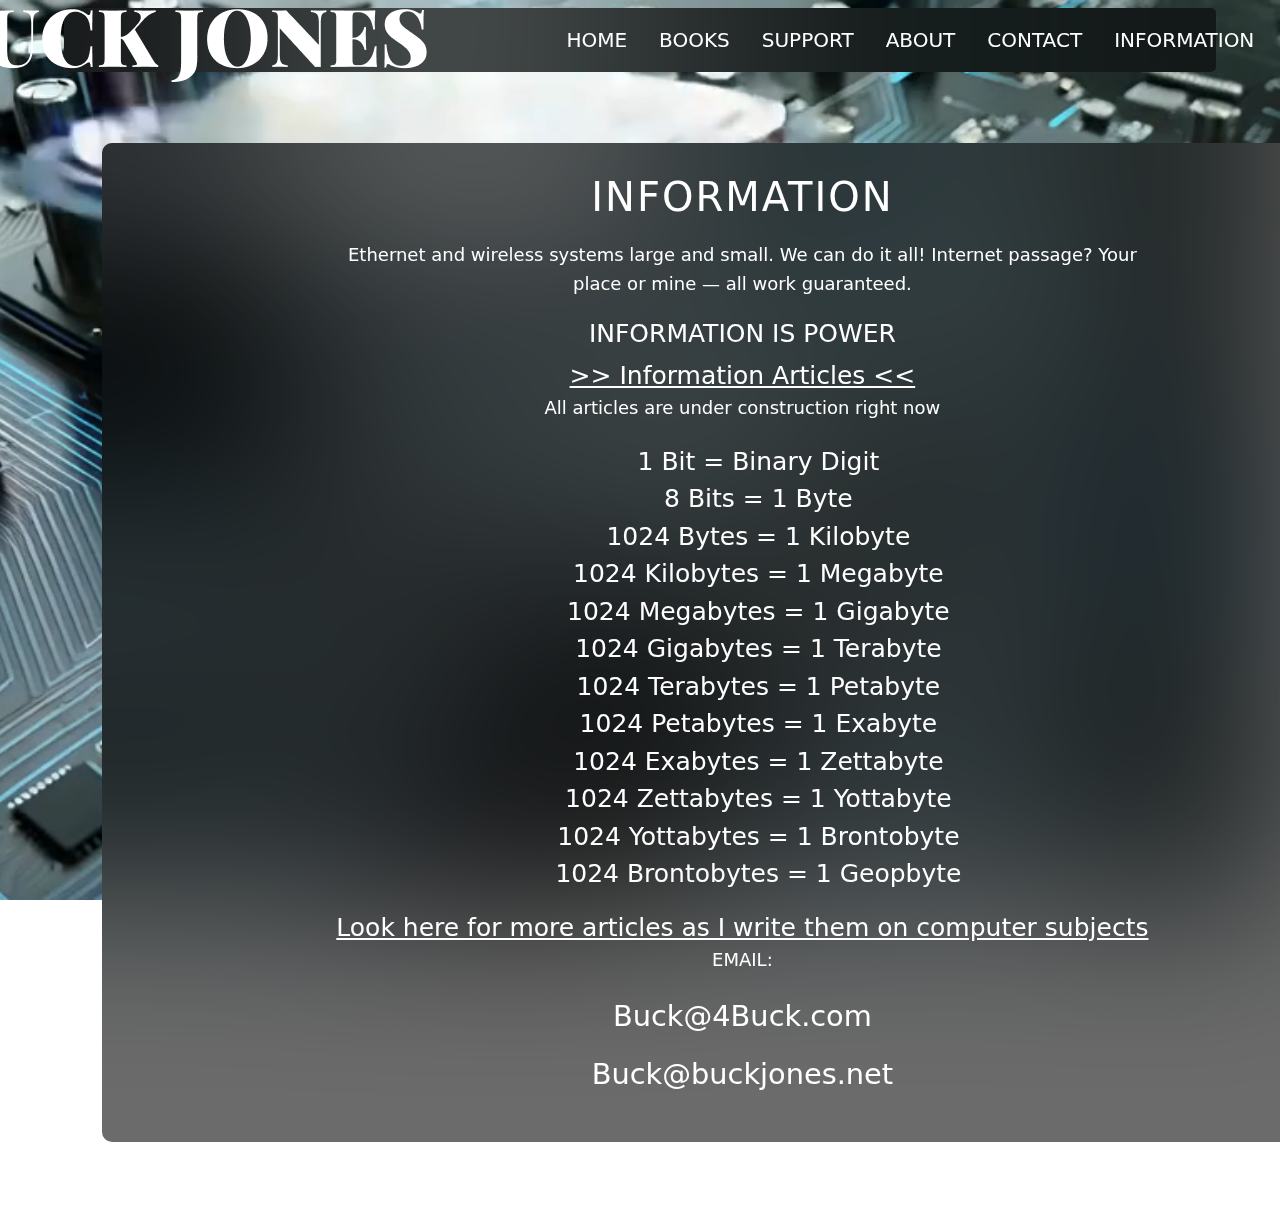
<file: information.html>
<html lang="en">

    <head>
        <meta charset="UTF-8">
        <meta name="viewport" content="width=device-width, initial-scale=1.0">
        <title>BUCK JONES</title>
        <link rel="stylesheet" href="css/style.css">
        <link rel="preconnect" href="https://fonts.googleapis.com">
        <link rel="preconnect" href="https://fonts.gstatic.com" crossorigin>
        <link
            href="https://cdn.jsdelivr.net/npm/bootstrap@5.3.3/dist/css/bootstrap.min.css"
            rel="stylesheet">
        <script
            src="https://cdn.jsdelivr.net/npm/bootstrap@5.3.3/dist/js/bootstrap.bundle.min.js"></script>
        <link
            href="https://fonts.googleapis.com/css2?family=Anton+SC&amp;family=Cinzel:wght@400..900&amp;family=Cormorant:ital,wght@0,300..700;1,300..700&amp;family=Lato:ital,wght@0,100;0,300;0,400;0,700;0,900;1,100;1,300;1,400;1,700;1,900&amp;family=Montserrat:ital,wght@0,100..900;1,100..900&amp;family=Playfair+Display:ital,wght@0,400..900;1,400..900&amp;family=Poppins:ital,wght@0,100;0,200;0,300;0,400;0,500;0,600;0,700;0,800;0,900;1,100;1,200;1,300;1,400;1,500;1,600;1,700;1,800;1,900&amp;display=swap"
            rel="stylesheet">
    </head>

    <body cz-shortcut-listen="true">
        <div class="bg-video" aria-hidden="true">
            <video id="altVideo" autoplay muted playsinline loop preload="auto"
                onloadedmetadata="this.playbackRate=0.25;">
                <source src="videos/background.mp4" type="video/mp4">
                <img src="images/fallback.jpg" alt="Kazak cover fallback">
            </video>
        </div>

        <header class="header">
            <div class="header-con">
                <div class="logo">
                    <img src="images/logo.png" alt>
                </div>
                <nav class="nav">
                    <div class="mv-menu">
                        <a class="nav-link" href="index.html">HOME</a>
                        <a class="nav-link"
                            href="http://buckjones-books.com/">BOOKS</a>
                        <a class="nav-link" href="support.html">SUPPORT</a>
                        <a class="nav-link" href="about.html">ABOUT</a>
                        <a class="nav-link" href="contact.html">CONTACT</a>
                        <a class="nav-link"
                            href="information.html">INFORMATION</a>
                    </div>

                </nav>
                <div class="mobile-menu-btn"><img src="images/menu (3).png" alt>
                </div>
            </div>
        </header>
        <section class="information">
            <div class="container-fluid p_text_1">
                <h2 class="section-title">INFORMATION</h2>
                <div class="information-details">
                    <p>Ethernet and wireless systems large and small. We can do
                        it all! Internet passage? Your place or mine — all work
                        guaranteed.</p>

                    <h3>Information is Power</h3>
                    <a href="information1.html" class="info-link">>> Information Articles <<</a>
                    <p class="status-text">All articles are under construction
                        right now</p>

                    <ul class="info-list">
                        <li>1 Bit = Binary Digit</li>
                        <li>8 Bits = 1 Byte</li>
                        <li>1024 Bytes = 1 Kilobyte</li>
                        <li>1024 Kilobytes = 1 Megabyte</li>
                        <li>1024 Megabytes = 1 Gigabyte</li>
                        <li>1024 Gigabytes = 1 Terabyte</li>
                        <li>1024 Terabytes = 1 Petabyte</li>
                        <li>1024 Petabytes = 1 Exabyte</li>
                        <li>1024 Exabytes = 1 Zettabyte</li>
                        <li>1024 Zettabytes = 1 Yottabyte</li>
                        <li>1024 Yottabytes = 1 Brontobyte</li>
                        <li>1024 Brontobytes = 1 Geopbyte</li>
                    </ul>

                    <a href="information2.html" class="sub-heading">Look here for more articles as I write them on computer subjects</a>

                    <p class="email-label">EMAIL:</p>
                    <div class="email-links">
                        <a href="mailto:Buck@4Buck.com">Buck@4Buck.com</a>
                        <a
                            href="mailto:Buck@buckjones.net">Buck@buckjones.net</a>
                    </div>
                </div>
            </div>
        </section>
        <script src="js/script.js"></script>

        <script>
        document.addEventListener("DOMContentLoaded", function () {
            const video = document.getElementById("kazakVideo");
            const playPauseBtn = document.getElementById("playPauseBtn");
            const muteBtn = document.getElementById("muteBtn");
            const volUpBtn = document.getElementById("volUpBtn");
            const volDownBtn = document.getElementById("volDownBtn");

            let soundEnabled = false;
            video.volume = 0.8; // Start with 30% volume
            video.muted = true; // muted until first interaction

            // Wait for first click or scroll to enable sound
            const enableSound = () => {
                if (!soundEnabled) {
                    video.muted = false;
                    soundEnabled = true;
                    video.play().catch(err => console.log("Autoplay blocked:", err));
                    document.removeEventListener("click", enableSound);
                    document.removeEventListener("scroll", enableSound);
                }
            };
            document.addEventListener("click", enableSound);
            document.addEventListener("scroll", enableSound);

            // Intersection Observer (auto play/pause when visible)
            const observer = new IntersectionObserver(
                (entries) => {
                    entries.forEach((entry) => {
                        if (entry.isIntersecting && entry.intersectionRatio >= 0.6) {
                            if (soundEnabled) video.play();
                            playPauseBtn.textContent = "Pause";
                        } else {
                            video.pause();
                            playPauseBtn.textContent = "Play";
                        }
                    });
                },
                { threshold: [0.6] }
            );
            observer.observe(video);

            // Play/Pause control
            playPauseBtn.addEventListener("click", () => {
                if (video.paused) {
                    video.play();
                    playPauseBtn.textContent = "Pause";
                } else {
                    video.pause();
                    playPauseBtn.textContent = "Play";
                }
            });

            // Mute toggle
            muteBtn.addEventListener("click", () => {
                video.muted = !video.muted;
                muteBtn.textContent = video.muted ? "Unmute" : "Mute";
            });

            // Volume up
            volUpBtn.addEventListener("click", () => {
                video.volume = Math.min(video.volume + 0.1, 1);
                console.log("Volume:", video.volume);
            });

            // Volume down
            volDownBtn.addEventListener("click", () => {
                video.volume = Math.max(video.volume - 0.1, 0);
                console.log("Volume:", video.volume);
            });
        });
    </script>

    </body>

</html>
</file>
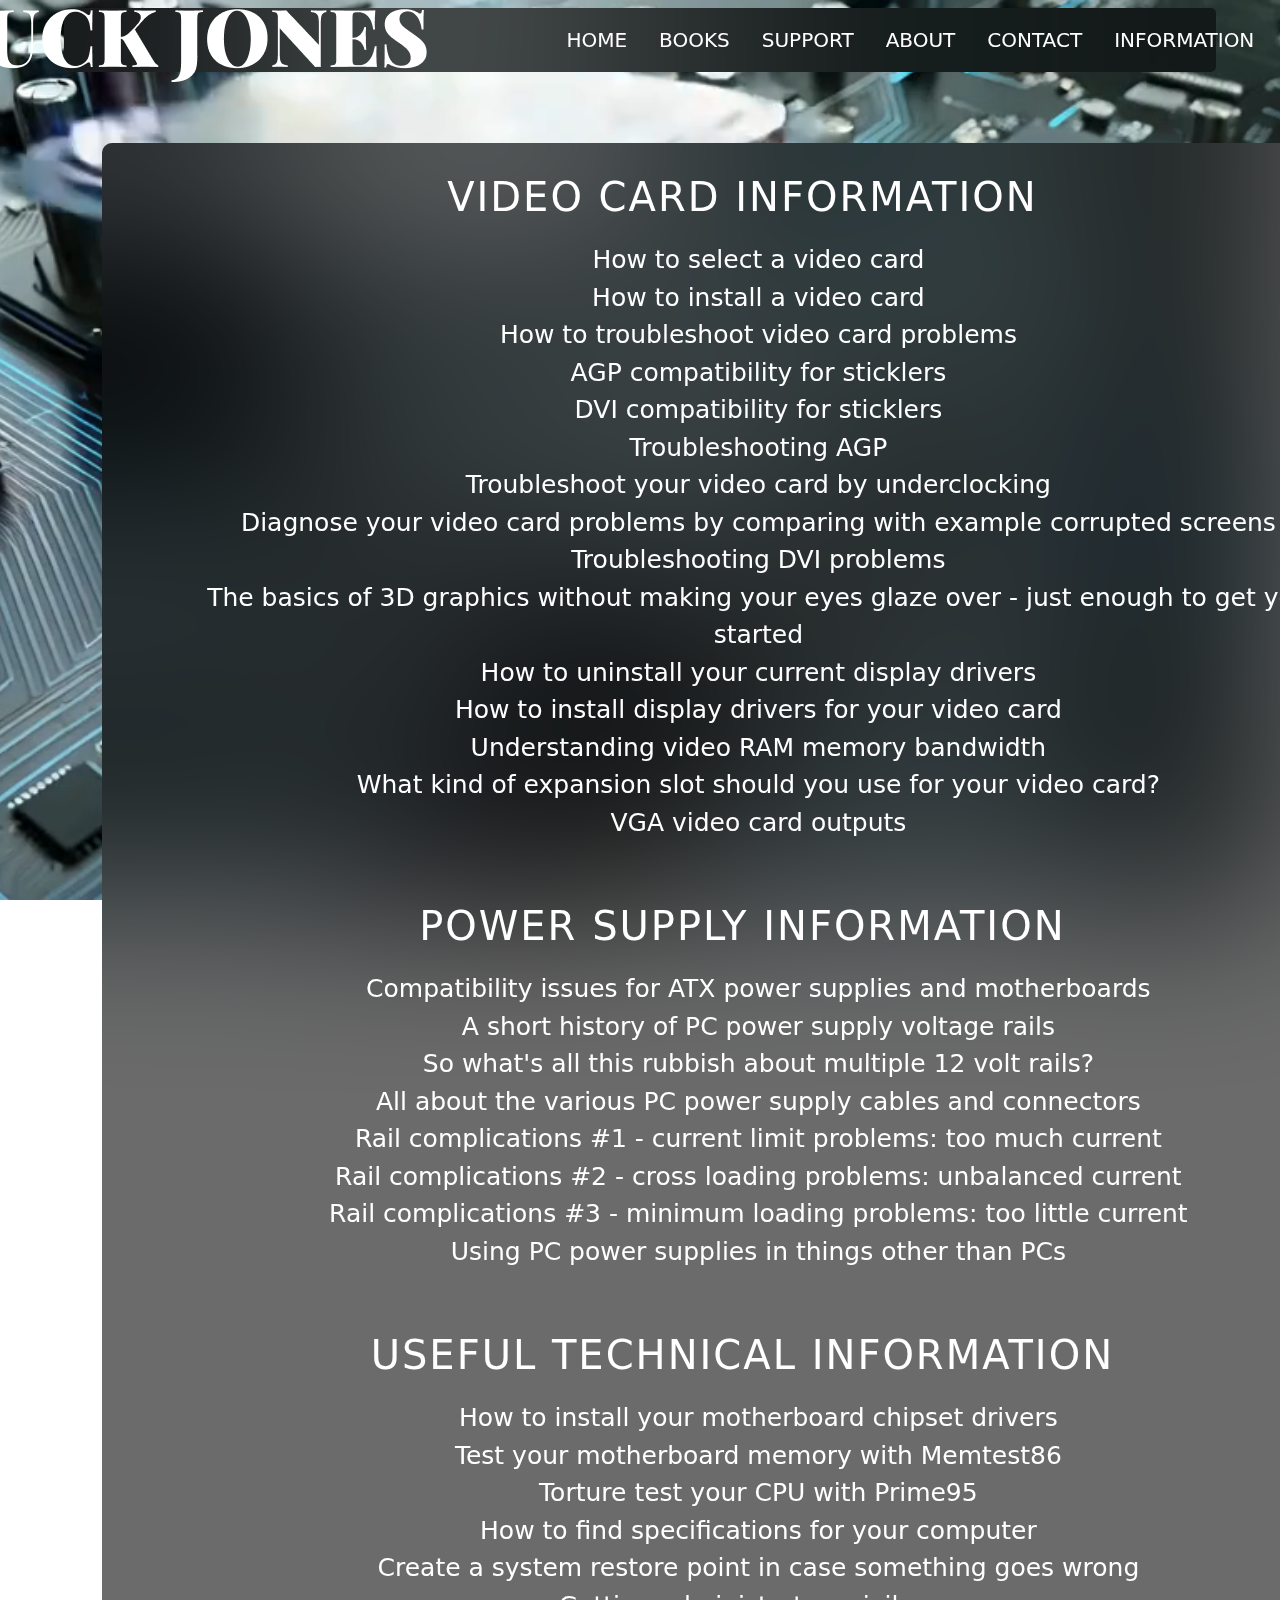
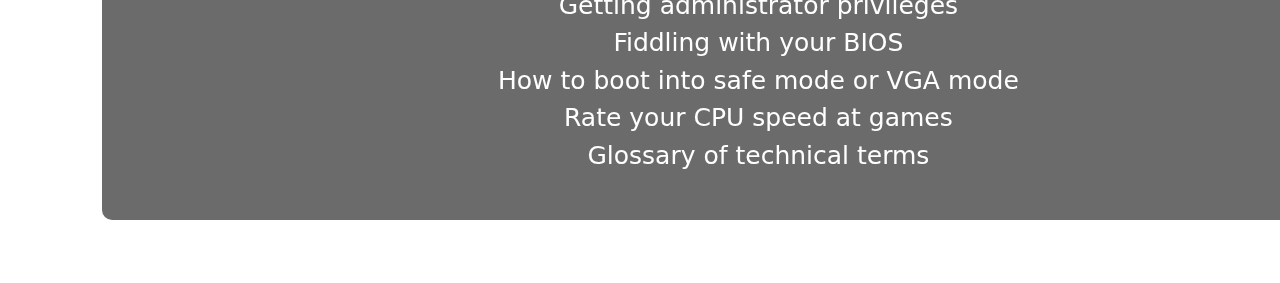
<file: information1.html>
<html lang="en">

    <head>
        <meta charset="UTF-8">
        <meta name="viewport" content="width=device-width, initial-scale=1.0">
        <title>BUCK JONES</title>
        <link rel="stylesheet" href="css/style.css">
        <link rel="preconnect" href="https://fonts.googleapis.com">
        <link rel="preconnect" href="https://fonts.gstatic.com" crossorigin>
        <link
            href="https://cdn.jsdelivr.net/npm/bootstrap@5.3.3/dist/css/bootstrap.min.css"
            rel="stylesheet">
        <script
            src="https://cdn.jsdelivr.net/npm/bootstrap@5.3.3/dist/js/bootstrap.bundle.min.js"></script>
        <link
            href="https://fonts.googleapis.com/css2?family=Anton+SC&amp;family=Cinzel:wght@400..900&amp;family=Cormorant:ital,wght@0,300..700;1,300..700&amp;family=Lato:ital,wght@0,100;0,300;0,400;0,700;0,900;1,100;1,300;1,400;1,700;1,900&amp;family=Montserrat:ital,wght@0,100..900;1,100..900&amp;family=Playfair+Display:ital,wght@0,400..900;1,400..900&amp;family=Poppins:ital,wght@0,100;0,200;0,300;0,400;0,500;0,600;0,700;0,800;0,900;1,100;1,200;1,300;1,400;1,500;1,600;1,700;1,800;1,900&amp;display=swap"
            rel="stylesheet">
    </head>

    <body cz-shortcut-listen="true">
        <div class="bg-video" aria-hidden="true">
            <video id="altVideo" autoplay muted playsinline loop preload="auto"
                onloadedmetadata="this.playbackRate=0.25;">
                <source src="videos/background.mp4" type="video/mp4">
                <img src="images/fallback.jpg" alt="Kazak cover fallback">
            </video>
        </div>

        <header class="header">
            <div class="header-con">
                <div class="logo">
                    <img src="images/logo.png" alt>
                </div>
                <nav class="nav">
                    <div class="mv-menu">
                        <a class="nav-link" href="index.html">HOME</a>
                        <a class="nav-link"
                            href="http://buckjones-books.com/">BOOKS</a>
                        <a class="nav-link" href="support.html">SUPPORT</a>
                        <a class="nav-link" href="about.html">ABOUT</a>
                        <a class="nav-link" href="contact.html">CONTACT</a>
                        <a class="nav-link"
                            href="information.html">INFORMATION</a>
                    </div>

                </nav>
                <div class="mobile-menu-btn"><img src="images/menu (3).png" alt>
                </div>
            </div>
        </header>
        <section class="information">
            <div class="container-fluid p_text_1">
                <h2 class="section-title">Video card information</h2>
                <div class="information-details">
                    <ul class="question-list">
                        <li>How to select a video card </li>
                        <li>How to install a video card </li>
                        <li>How to troubleshoot video card problems </li>
                        <li>AGP compatibility for sticklers </li>
                        <li>DVI compatibility for sticklers </li>
                        <li>Troubleshooting AGP </li>
                        <li>Troubleshoot your video card by underclocking </li>
                        <li>Diagnose your video card problems by comparing with example corrupted screens </li>
                        <li>Troubleshooting DVI problems </li>
                        <li>The basics of 3D graphics without making your eyes glaze over - just enough to get you started </li>
                        <li>How to uninstall your current display drivers </li>
                        <li>How to install display drivers for your video card </li>
                        <li>Understanding video RAM memory bandwidth </li>
                        <li>What kind of expansion slot should you use for your video card? </li>
                        <li>VGA video card outputs </li>
                    </ul>
                </div>
                <h2 class="section-title" style="margin-top: 5%;">Power supply information</h2>
                <div class="information-details">
                    <ul class="question-list">
                        <li>Compatibility issues for ATX power supplies and motherboards</li>
                        <li>A short history of PC power supply voltage rails</li>
                        <li>So what's all this rubbish about multiple 12 volt rails?</li>
                        <li>All about the various PC power supply cables and connectors</li>
                        <li>Rail complications #1 - current limit problems: too much current</li>
                        <li>Rail complications #2 - cross loading problems: unbalanced current</li>
                        <li>Rail complications #3 - minimum loading problems: too little current</li>
                        <li>Using PC power supplies in things other than PCs</li>
                    </ul>
                </div>
                <h2 class="section-title" style="margin-top: 5%;">Useful technical information</h2>
                <div class="information-details">
                    <ul class="question-list">
                        <li>How to install your motherboard chipset drivers</li>
                        <li>Test your motherboard memory with Memtest86</li>
                        <li>Torture test your CPU with Prime95</li>
                        <li>How to find specifications for your computer</li>
                        <li>Create a system restore point in case something goes wrong</li>
                        <li>Getting administrator privileges</li>
                        <li>Fiddling with your BIOS</li>
                        <li>How to boot into safe mode or VGA mode</li>
                        <li>Rate your CPU speed at games</li>
                        <li>Glossary of technical terms</li>
                    </ul>
                </div>
            </div>
        </section>
        <script src="js/script.js"></script>

        <script>
        document.addEventListener("DOMContentLoaded", function () {
            const video = document.getElementById("kazakVideo");
            const playPauseBtn = document.getElementById("playPauseBtn");
            const muteBtn = document.getElementById("muteBtn");
            const volUpBtn = document.getElementById("volUpBtn");
            const volDownBtn = document.getElementById("volDownBtn");

            let soundEnabled = false;
            video.volume = 0.8; // Start with 30% volume
            video.muted = true; // muted until first interaction

            // Wait for first click or scroll to enable sound
            const enableSound = () => {
                if (!soundEnabled) {
                    video.muted = false;
                    soundEnabled = true;
                    video.play().catch(err => console.log("Autoplay blocked:", err));
                    document.removeEventListener("click", enableSound);
                    document.removeEventListener("scroll", enableSound);
                }
            };
            document.addEventListener("click", enableSound);
            document.addEventListener("scroll", enableSound);

            // Intersection Observer (auto play/pause when visible)
            const observer = new IntersectionObserver(
                (entries) => {
                    entries.forEach((entry) => {
                        if (entry.isIntersecting && entry.intersectionRatio >= 0.6) {
                            if (soundEnabled) video.play();
                            playPauseBtn.textContent = "Pause";
                        } else {
                            video.pause();
                            playPauseBtn.textContent = "Play";
                        }
                    });
                },
                { threshold: [0.6] }
            );
            observer.observe(video);

            // Play/Pause control
            playPauseBtn.addEventListener("click", () => {
                if (video.paused) {
                    video.play();
                    playPauseBtn.textContent = "Pause";
                } else {
                    video.pause();
                    playPauseBtn.textContent = "Play";
                }
            });

            // Mute toggle
            muteBtn.addEventListener("click", () => {
                video.muted = !video.muted;
                muteBtn.textContent = video.muted ? "Unmute" : "Mute";
            });

            // Volume up
            volUpBtn.addEventListener("click", () => {
                video.volume = Math.min(video.volume + 0.1, 1);
                console.log("Volume:", video.volume);
            });

            // Volume down
            volDownBtn.addEventListener("click", () => {
                video.volume = Math.max(video.volume - 0.1, 0);
                console.log("Volume:", video.volume);
            });
        });
    </script>

    </body>

</html>
</file>
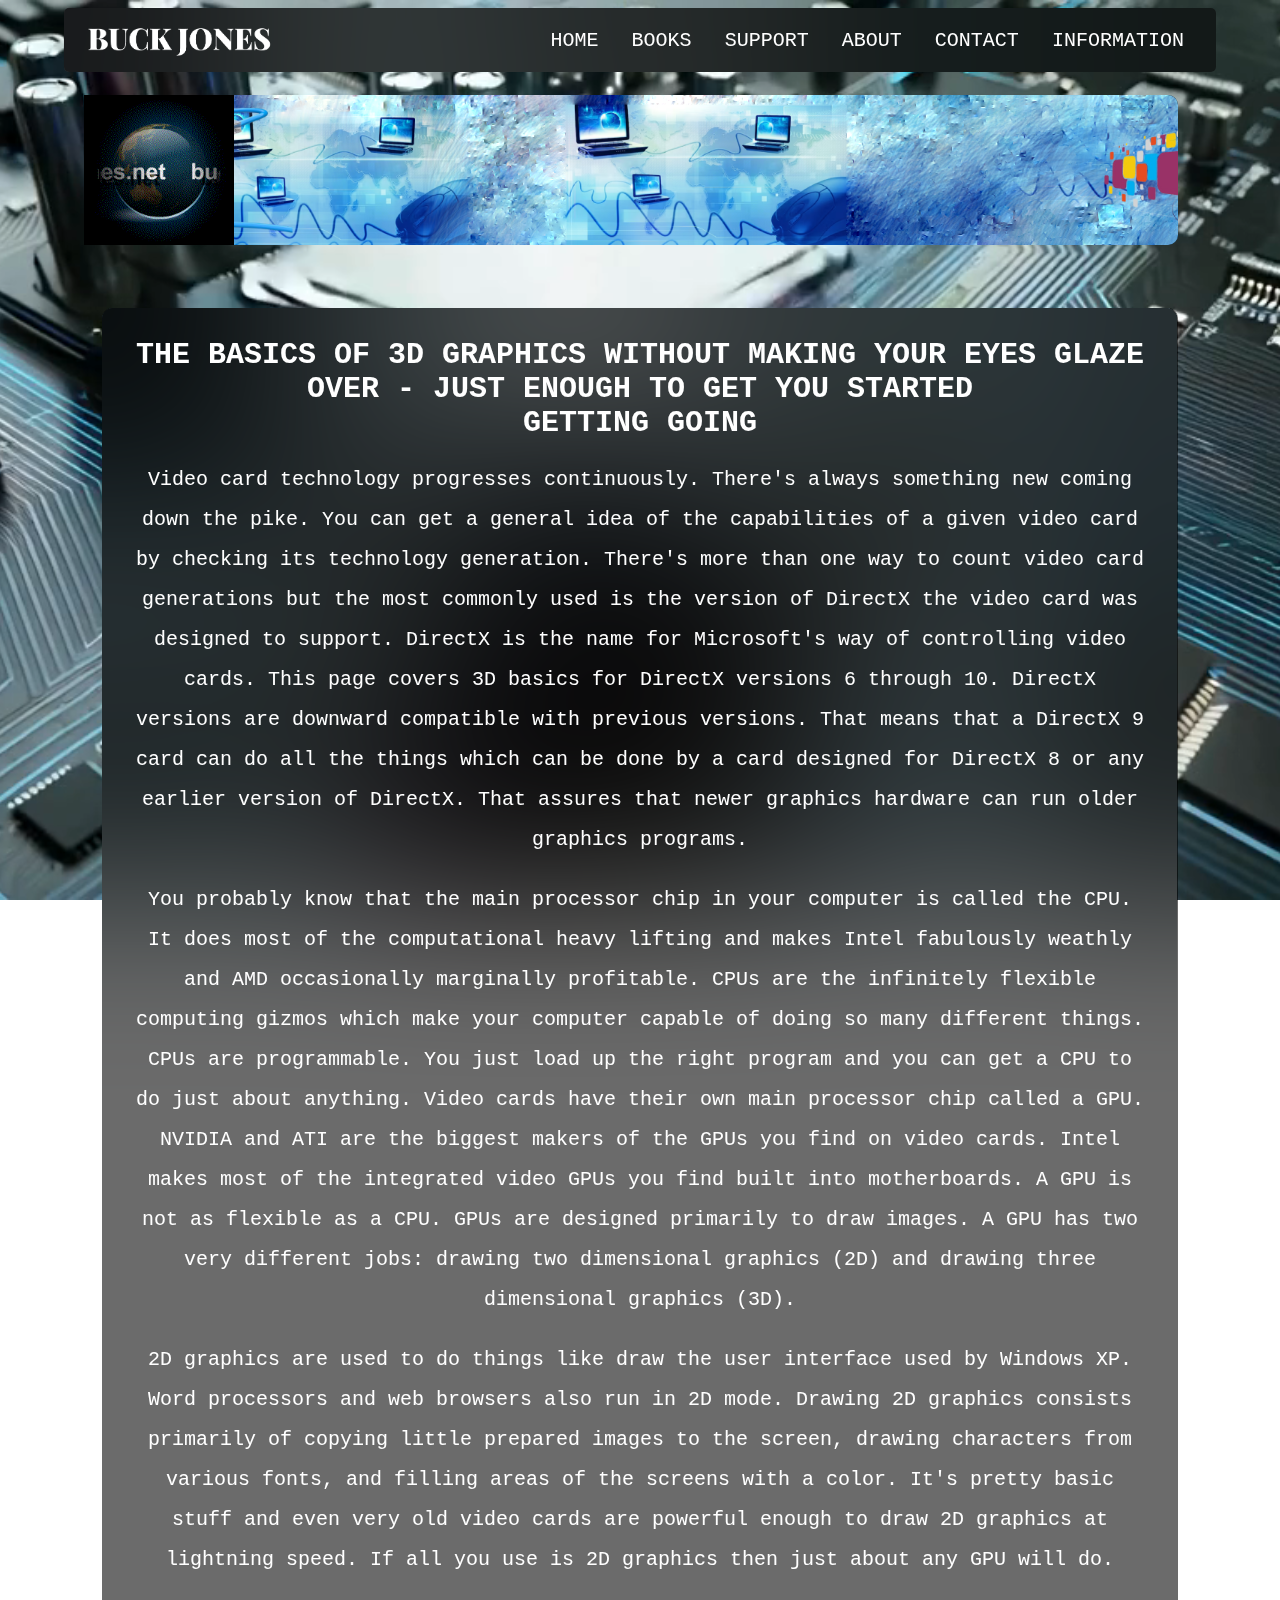
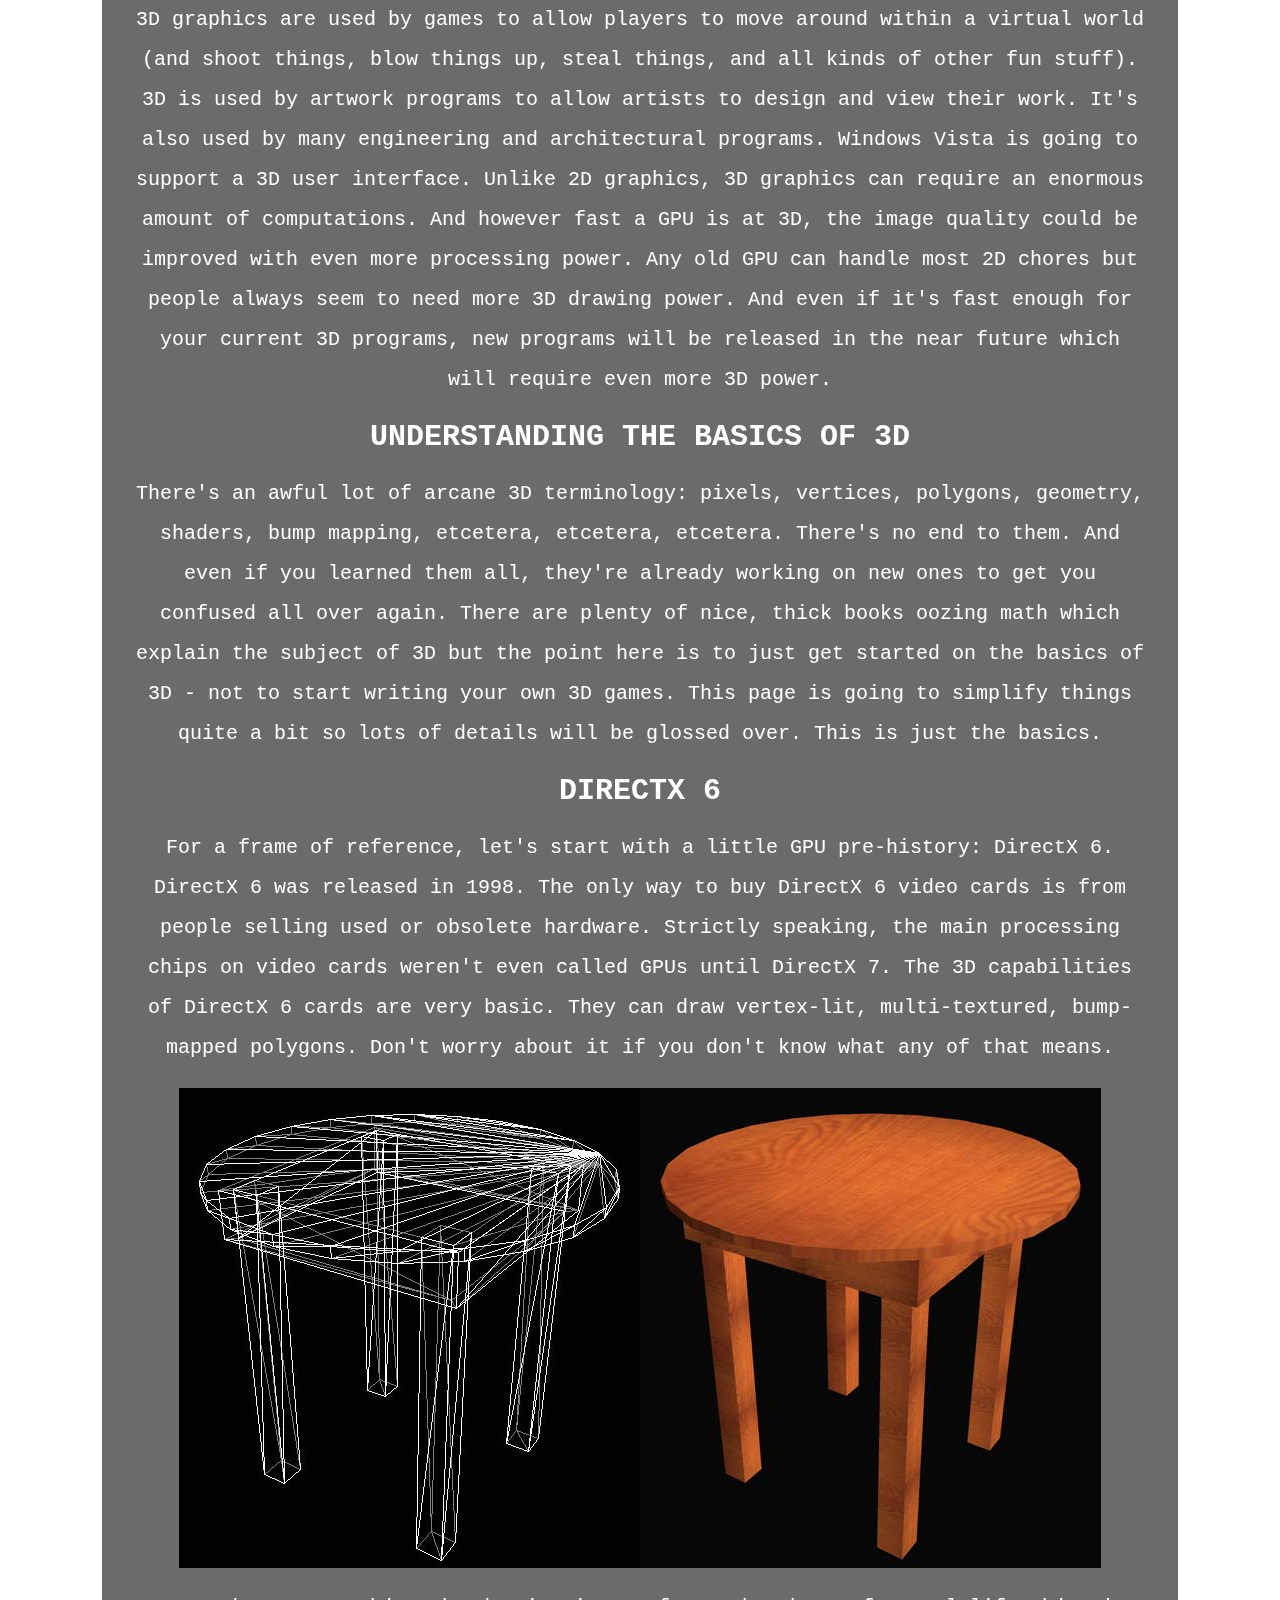
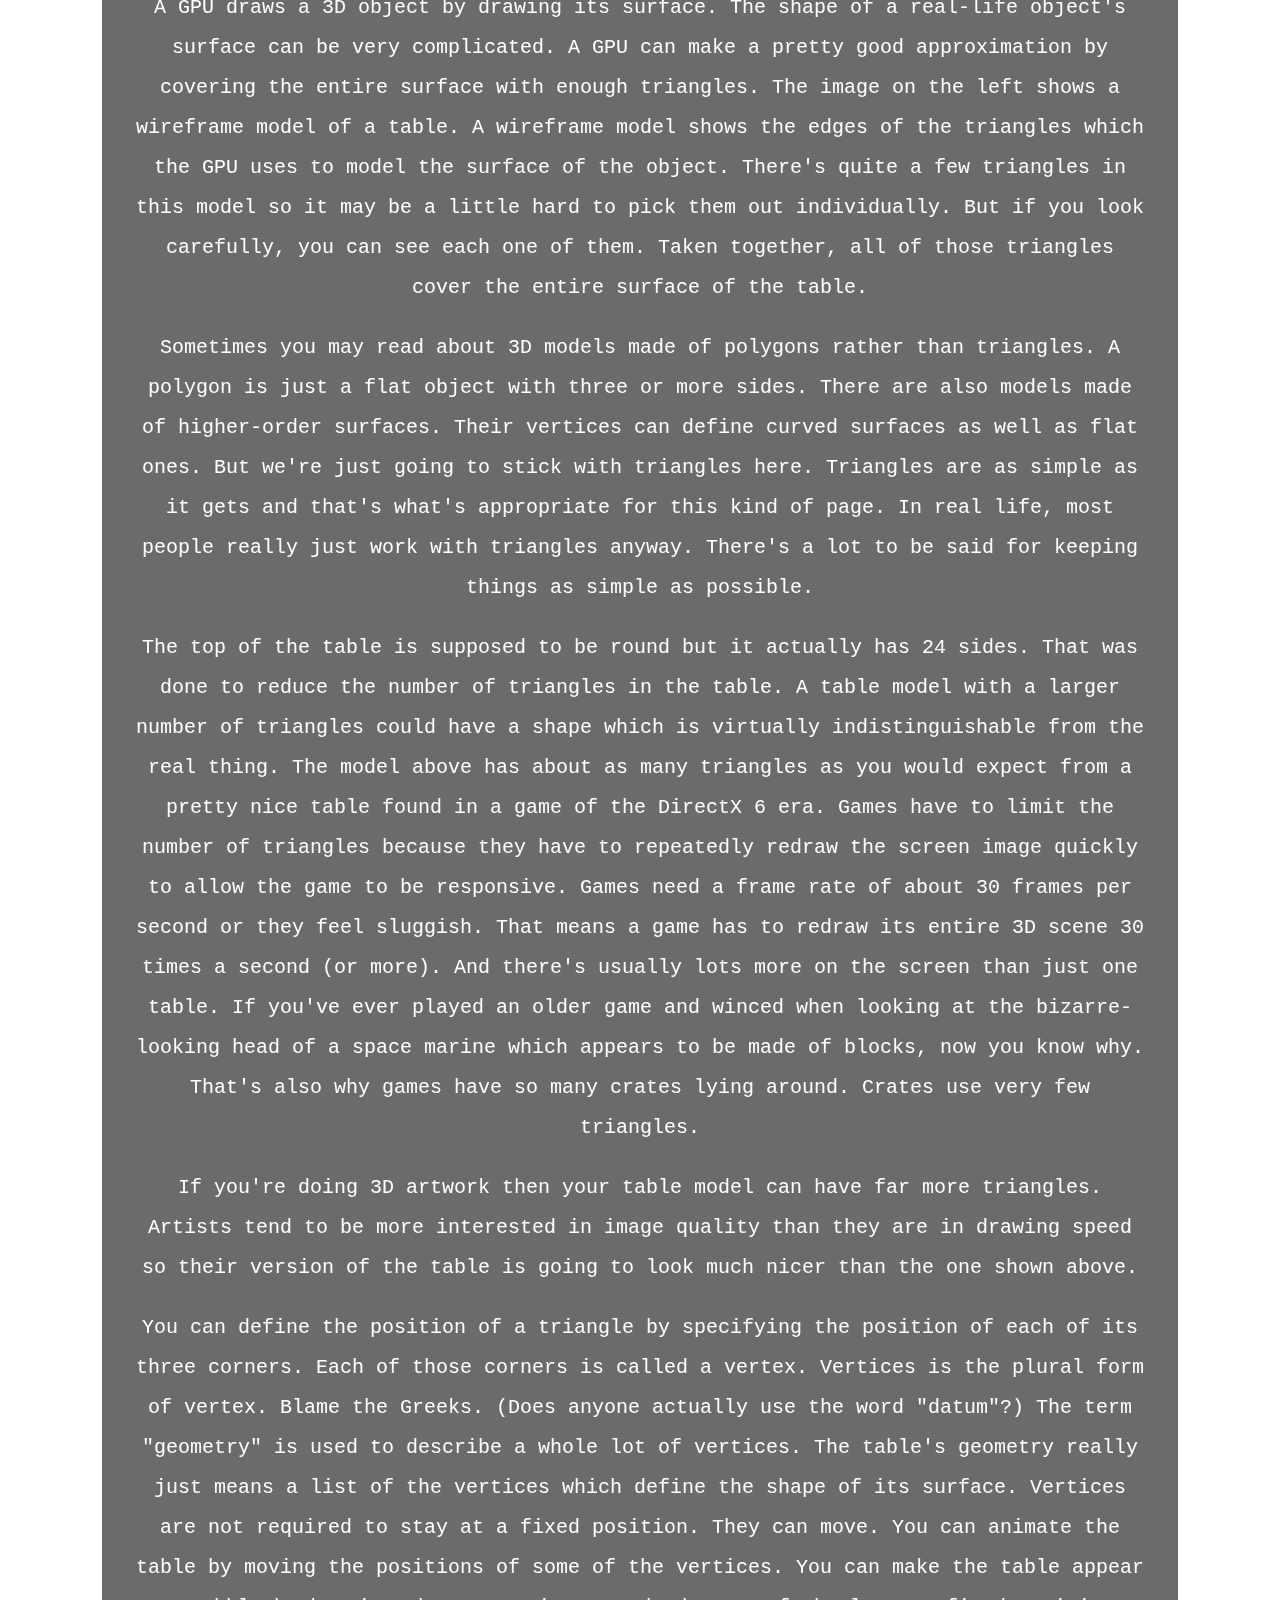
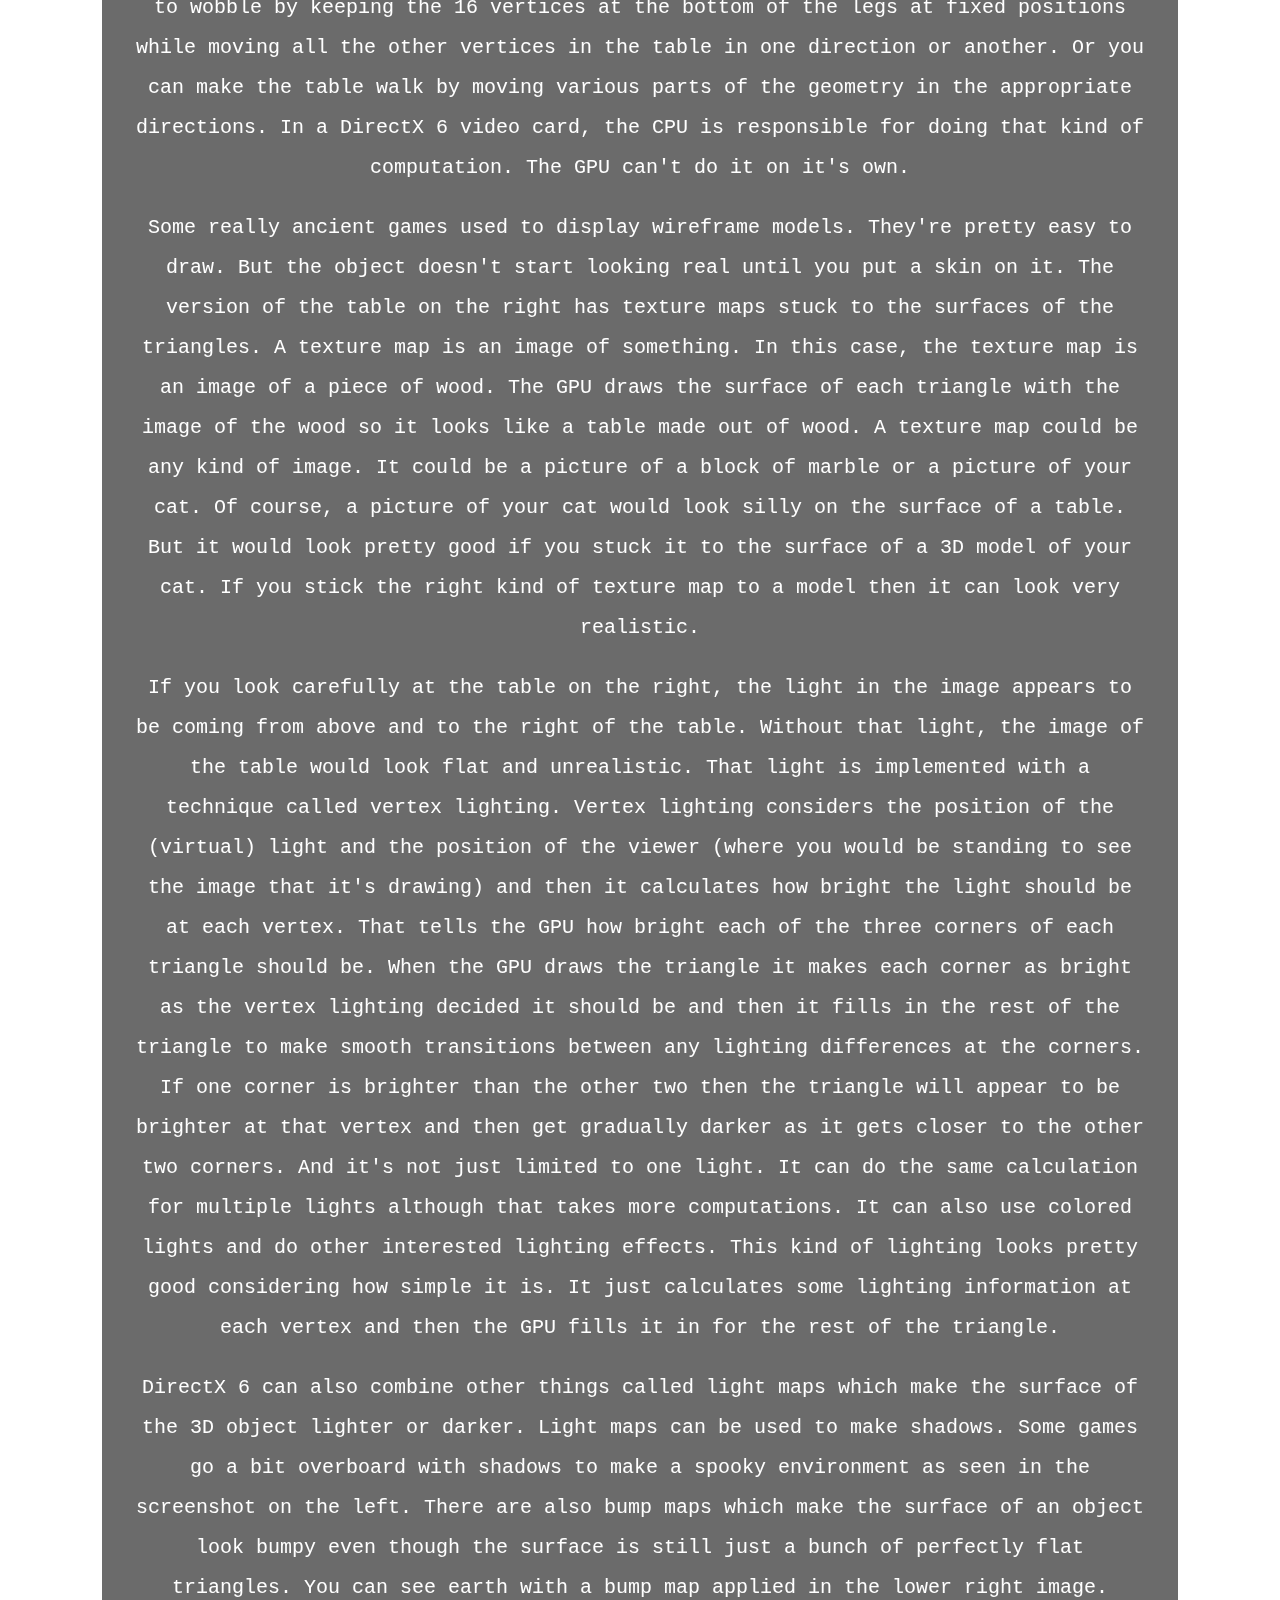
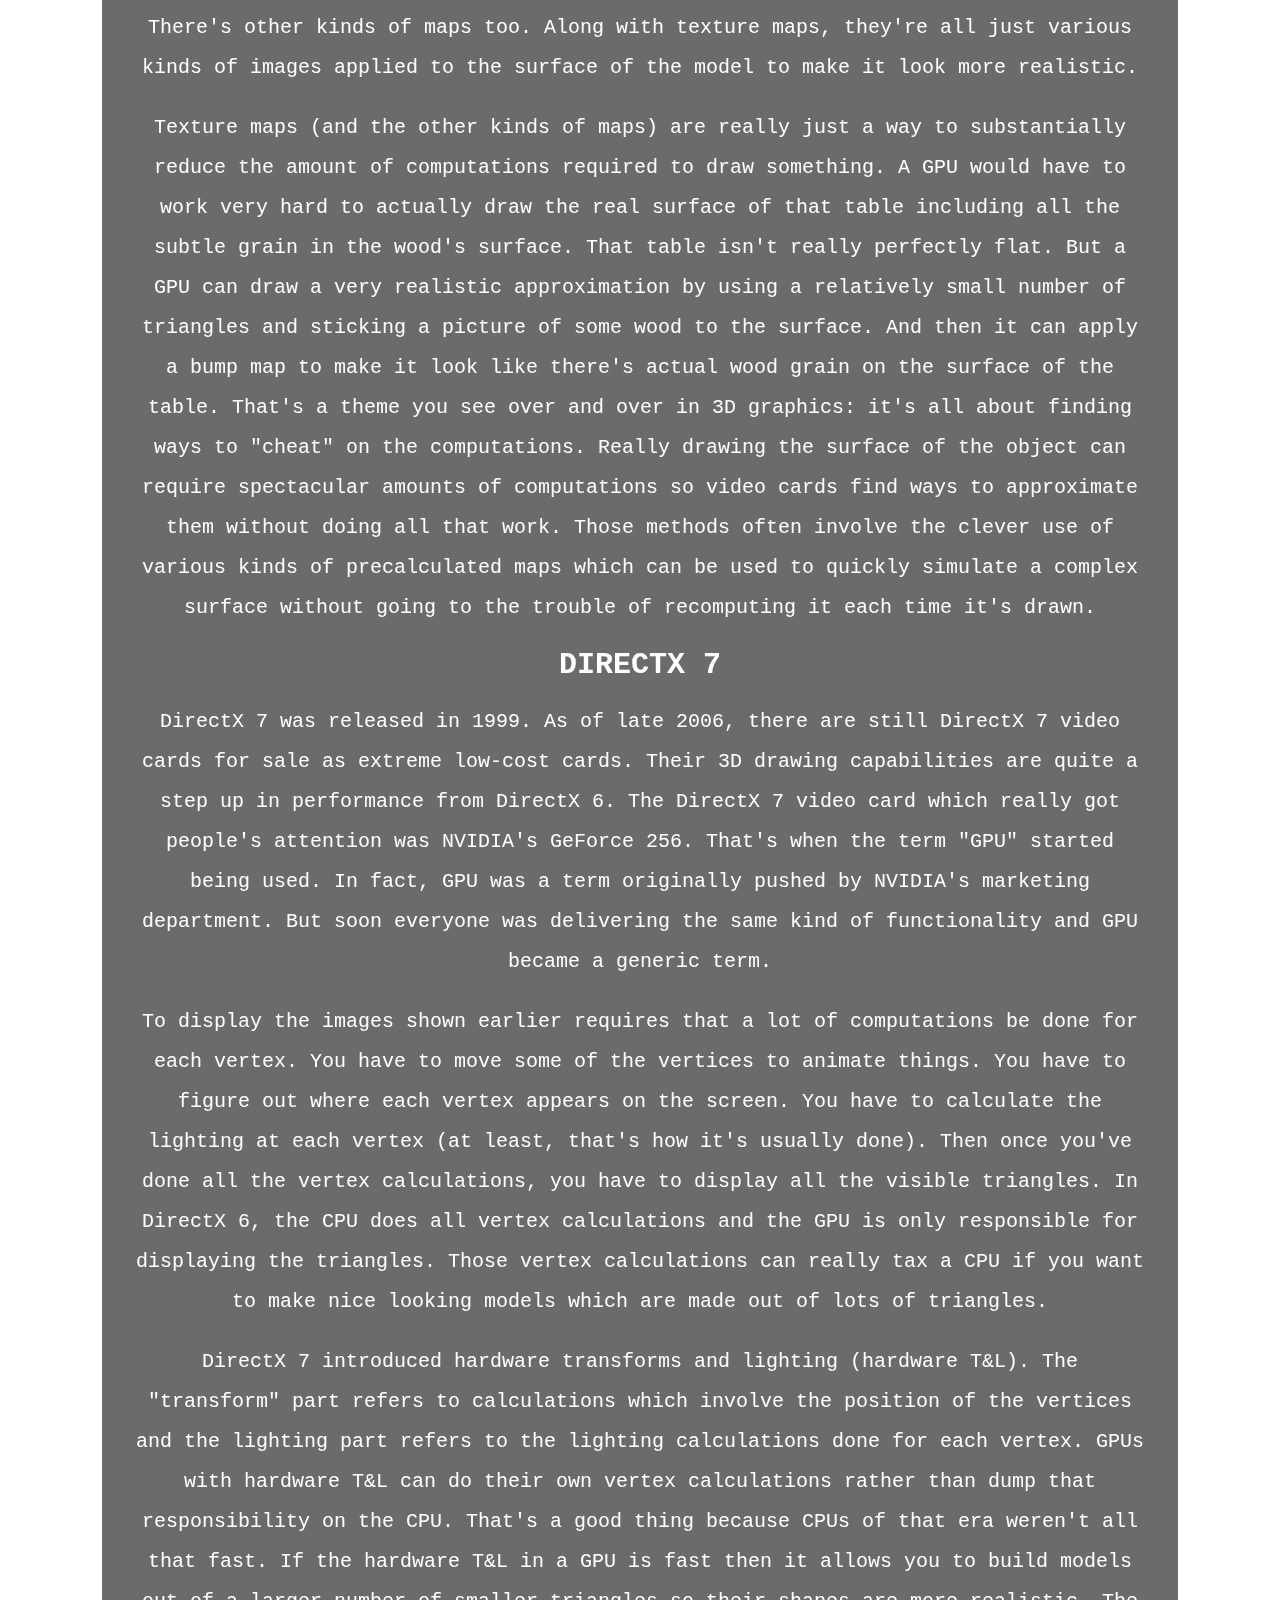
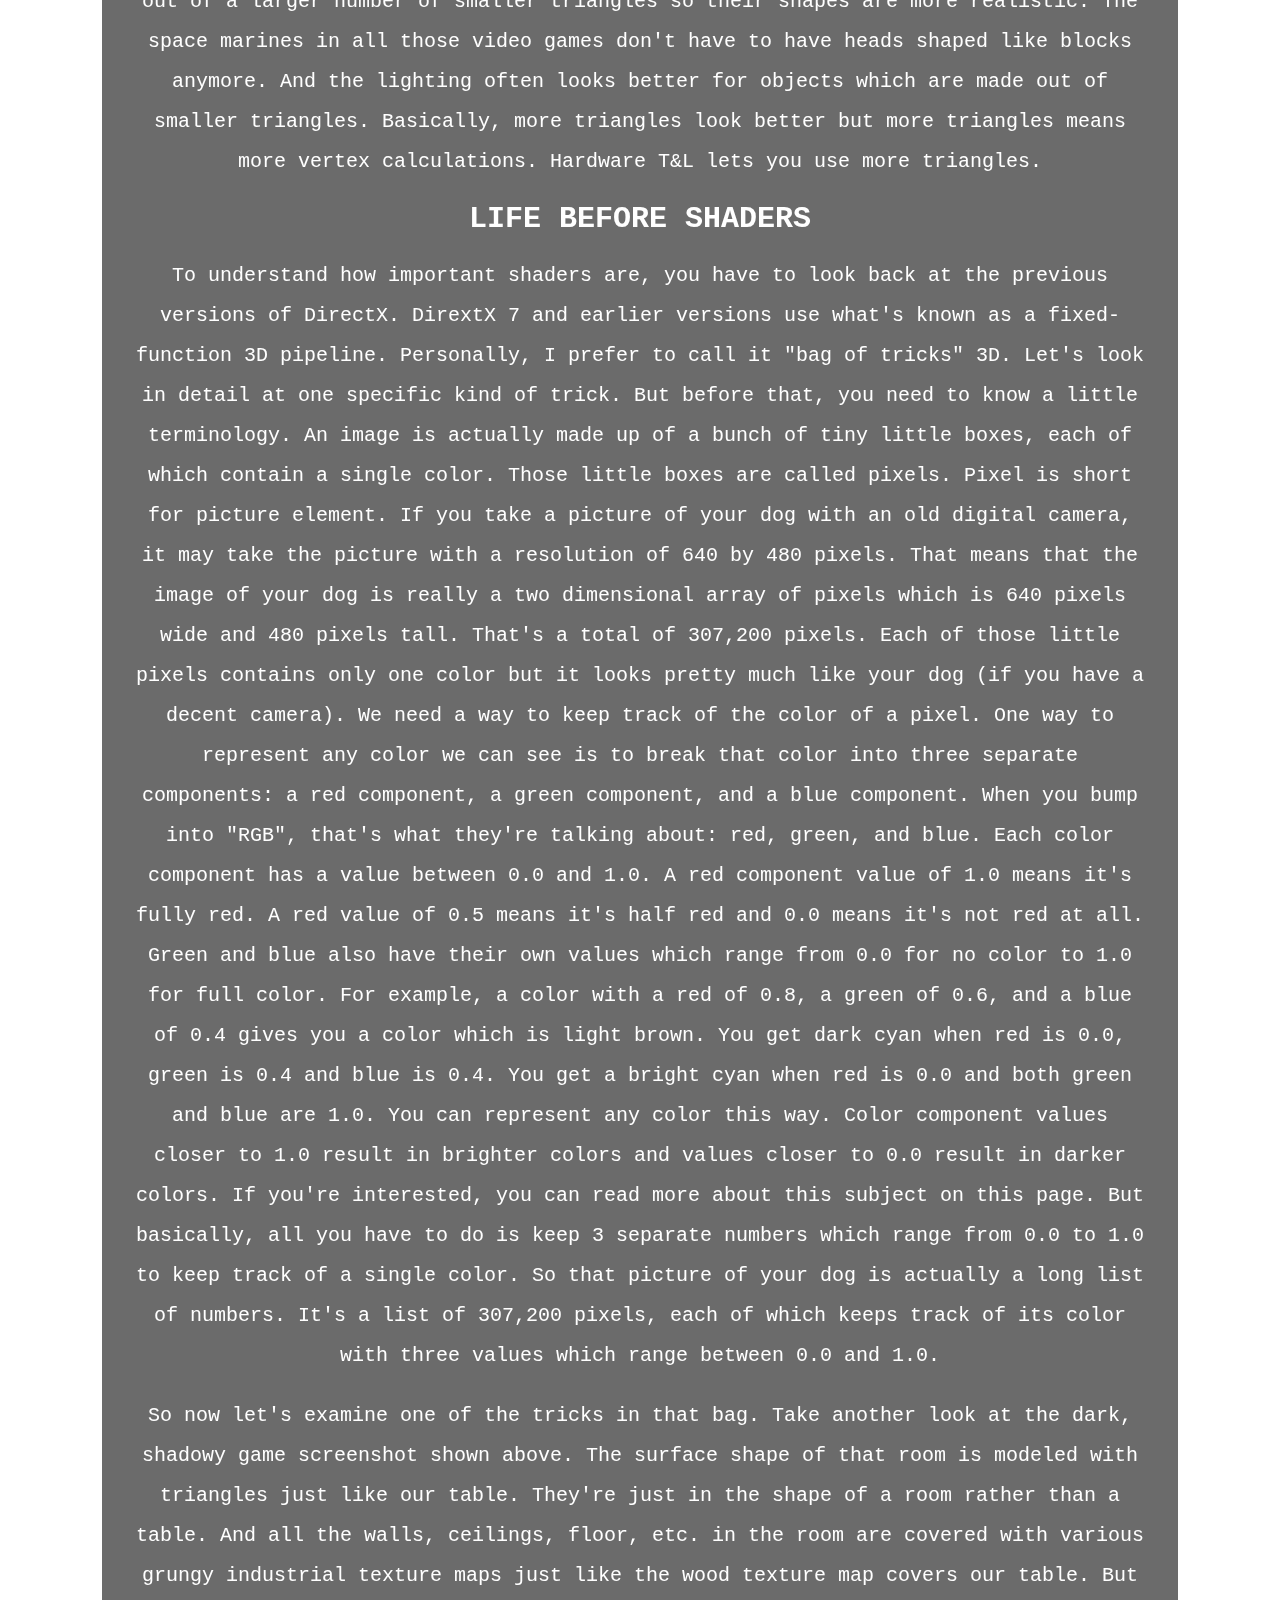
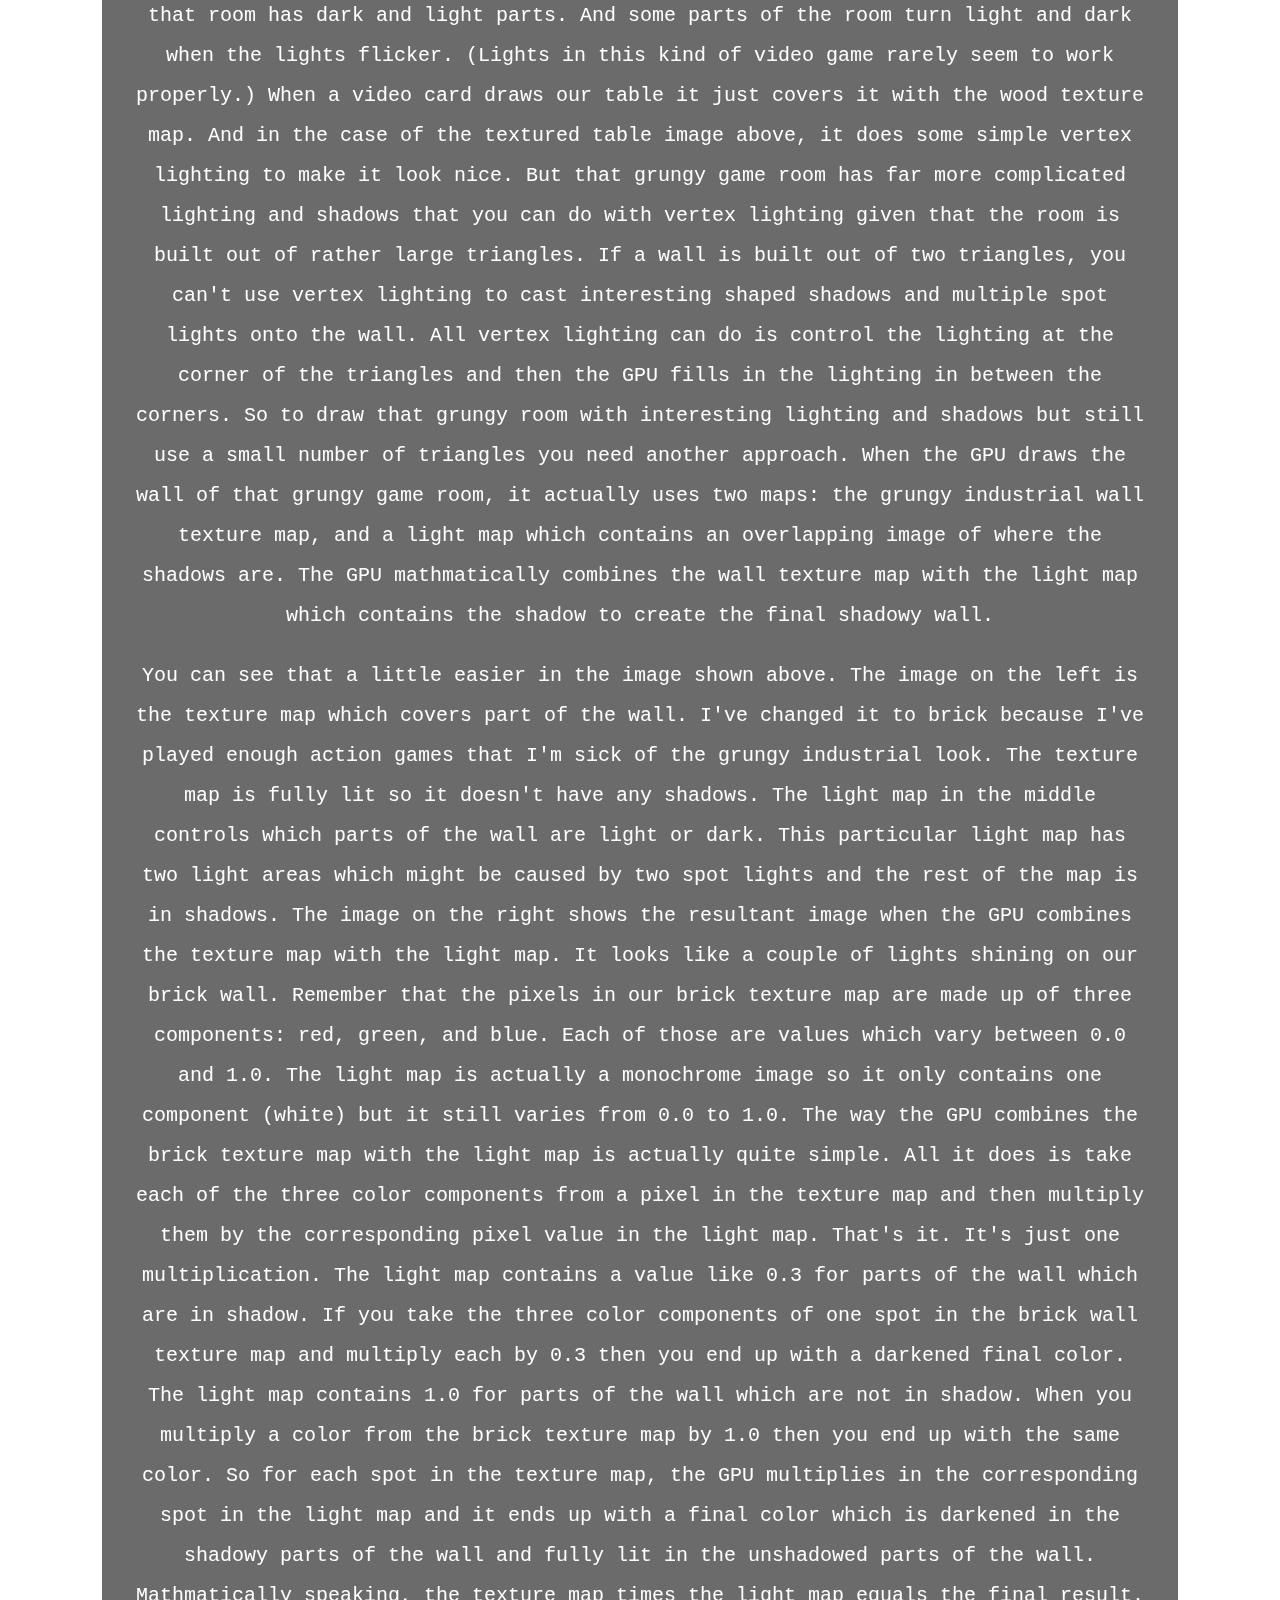
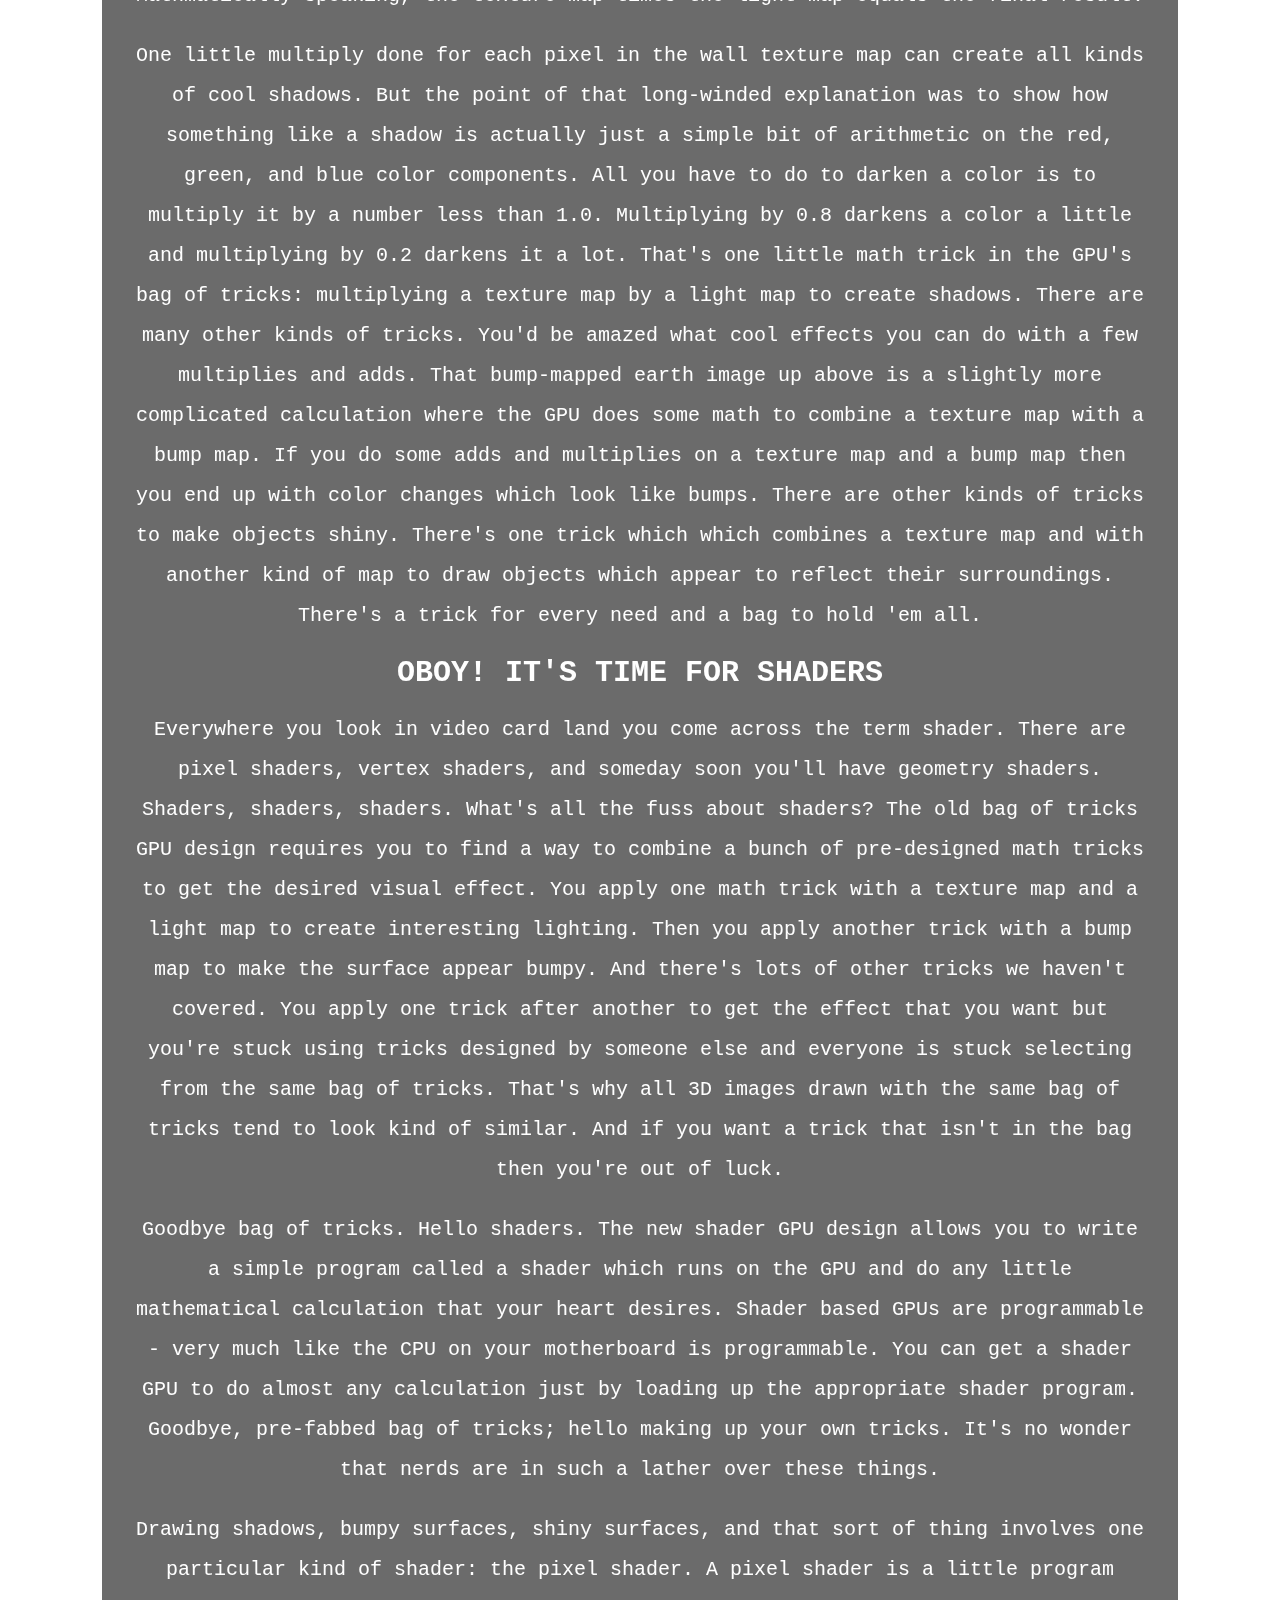
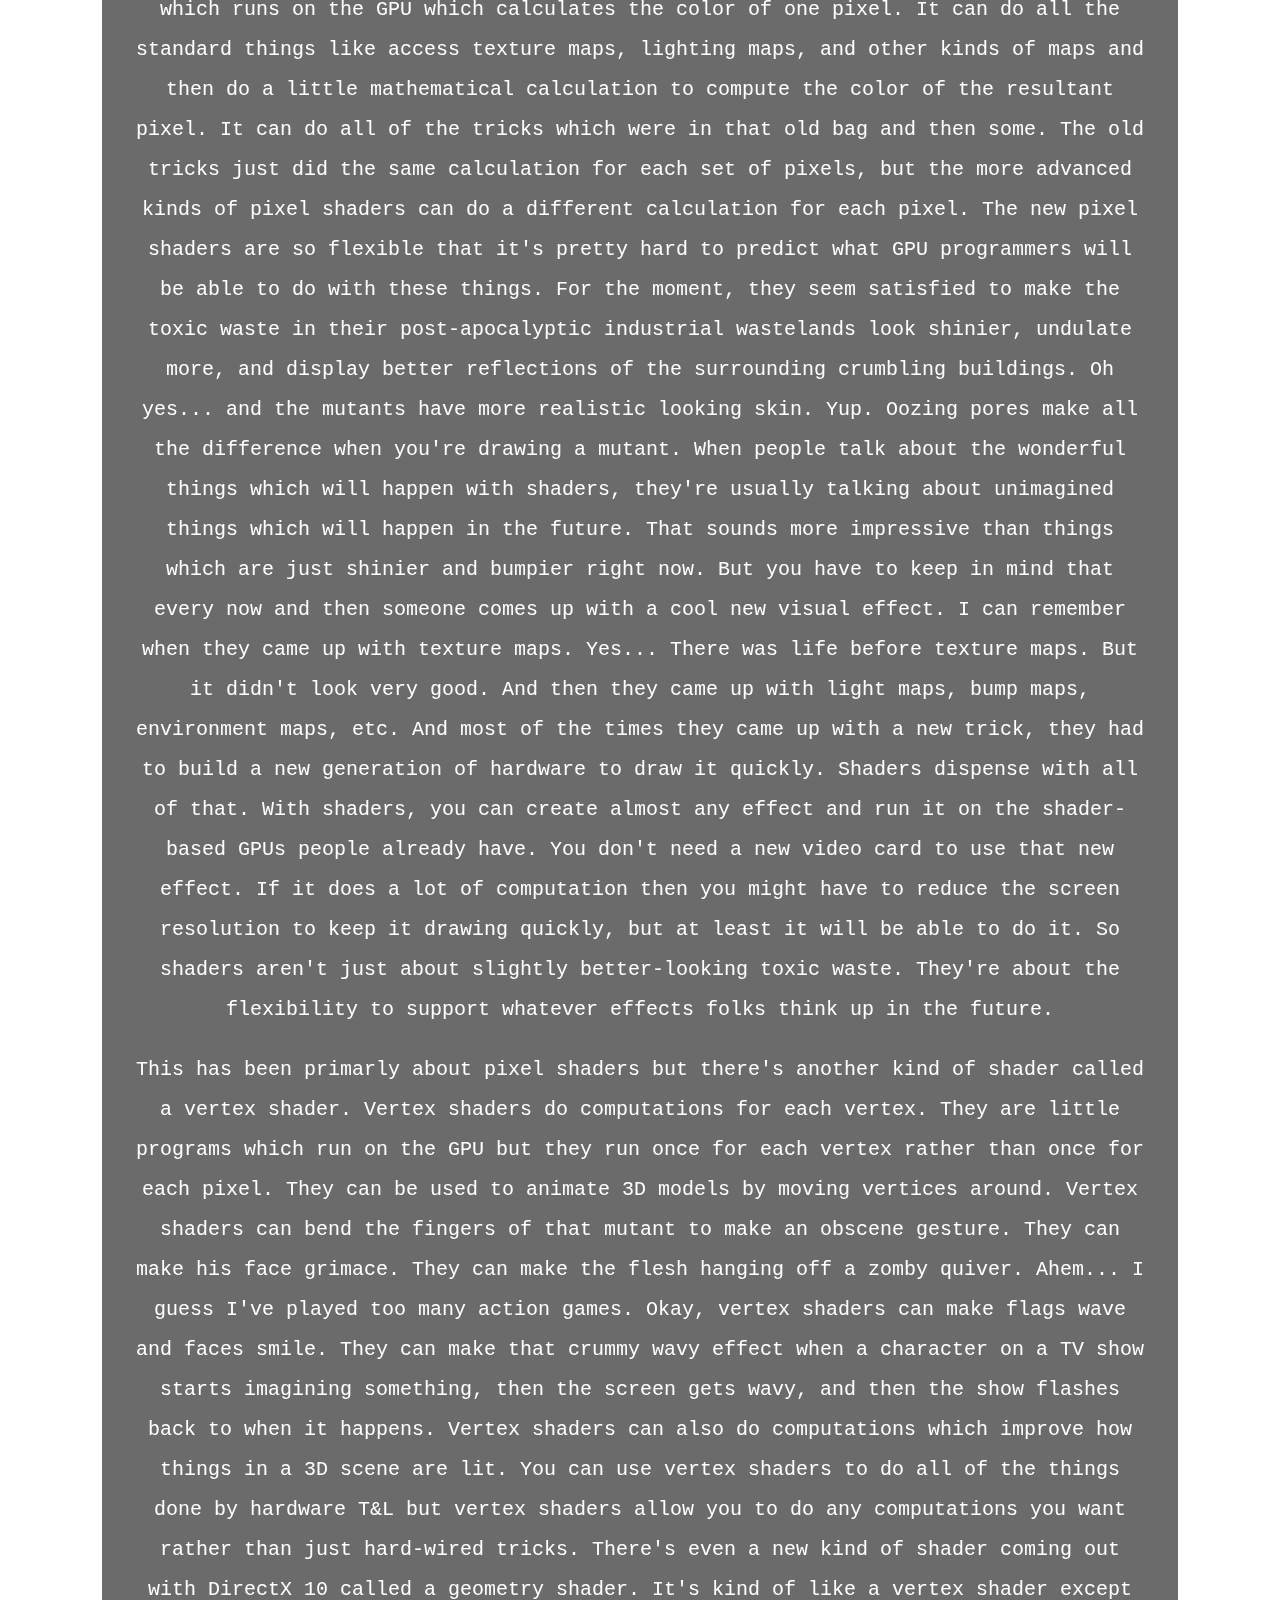
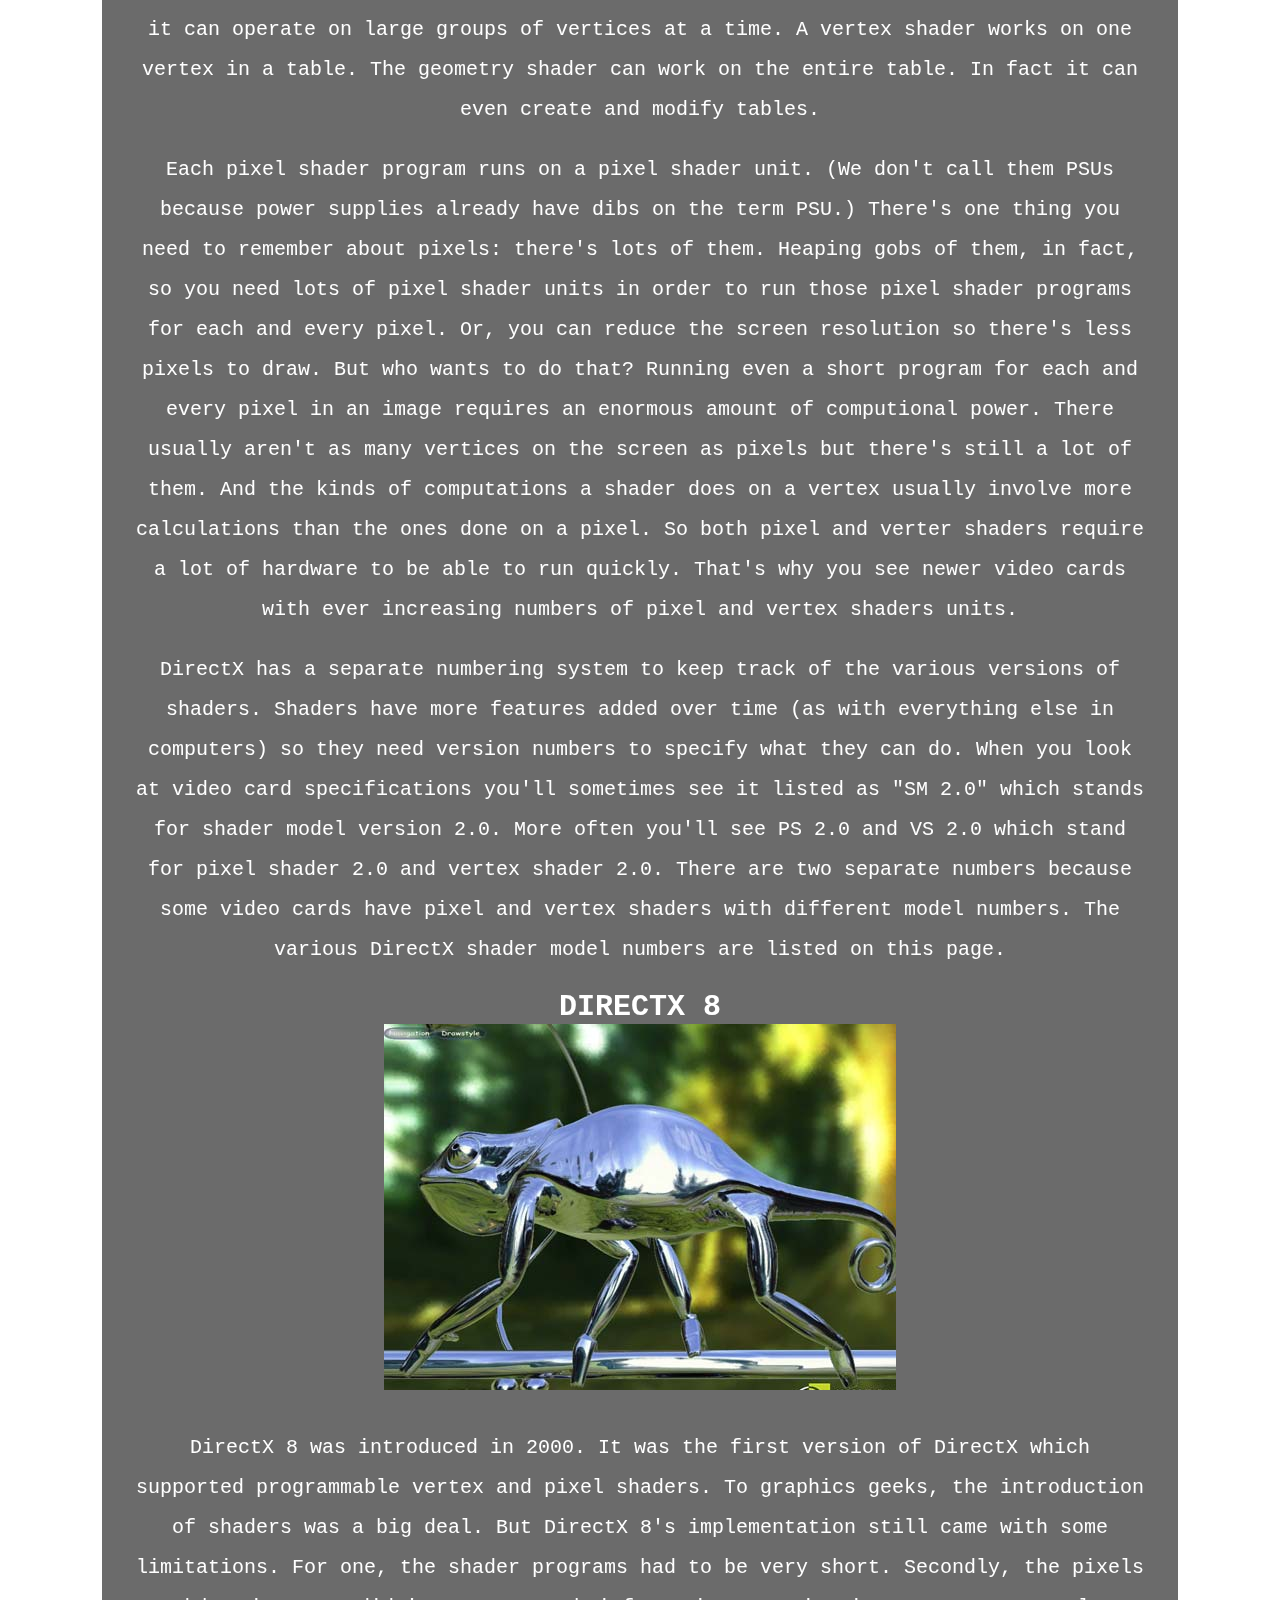
<file: information2.html>
<html lang="en">

    <head>
        <meta charset="UTF-8">
        <meta name="viewport" content="width=device-width, initial-scale=1.0">
        <title>BUCK JONES</title>
        <link rel="stylesheet" href="css/style.css">
        <link rel="preconnect" href="https://fonts.googleapis.com">
        <link rel="preconnect" href="https://fonts.gstatic.com" crossorigin>
        <link
            href="https://fonts.googleapis.com/css2?family=Anton+SC&amp;family=Cinzel:wght@400..900&amp;family=Cormorant:ital,wght@0,300..700;1,300..700&amp;family=Lato:ital,wght@0,100;0,300;0,400;0,700;0,900;1,100;1,300;1,400;1,700;1,900&amp;family=Montserrat:ital,wght@0,100..900;1,100..900&amp;family=Playfair+Display:ital,wght@0,400..900;1,400..900&amp;family=Poppins:ital,wght@0,100;0,200;0,300;0,400;0,500;0,600;0,700;0,800;0,900;1,100;1,200;1,300;1,400;1,500;1,600;1,700;1,800;1,900&amp;display=swap"
            rel="stylesheet">
    </head>

    <body cz-shortcut-listen="true">
        <div class="bg-video" aria-hidden="true">
            <video id="altVideo" autoplay muted playsinline loop preload="auto"
                onloadedmetadata="this.playbackRate=0.25;">
                <source src="videos/background.mp4" type="video/mp4">
                <img src="images/fallback.jpg" alt="Kazak cover fallback">
            </video>
        </div>

        <header class="header">
            <div class="header-con">
                <div class="logo">
                     <img src="images/logo.png" alt height="auto" width="100%">
                </div>
                <nav class="nav">
                    <div class="mv-menu">
                        <a class="nav-link" href="index.html">HOME</a>
                        <a class="nav-link"
                            href="http://buckjones-books.com/">BOOKS</a>
                        <a class="nav-link" href="support.html">SUPPORT</a>
                        <a class="nav-link" href="about.html">ABOUT</a>
                        <a class="nav-link" href="contact.html">CONTACT</a>
                        <a class="nav-link"
                            href="information.html">INFORMATION</a>
                    </div>

                </nav>
                <div class="mobile-menu-btn"><img src="images/menu (3).png" alt>
                </div>
            </div>
        </header>
        <div class="banner">
                <div class="banner-con">
                <img src="images/logo-img.gif" height="150px">
                <img src="images/slider.png" height="150px" width="89%" style="object-fit: cover; border-radius: 0 10px 10px 0px;">
            </div>
        </div>
        <section class="information">
            <div class="container-fluid p_text_1">
                <h2 class="information2-section-title text-color_h2">The basics of 3D graphics
                    without making your eyes glaze over - just enough to get you
                    started</h2>
                <div class="information2-details">
                    <h2 class="font_size_h1_text  text-color_h2">Getting going</h2>
                    <p class="p_font_size_text">Video card technology progresses continuously. There's
                        always something new coming down the pike. You can get a
                        general idea of the capabilities of a given video card
                        by checking its technology generation. There's more than
                        one way to count video card generations but the most
                        commonly used is the version of DirectX the video card
                        was designed to support. DirectX is the name for
                        Microsoft's way of controlling video cards. This page
                        covers 3D basics for DirectX versions 6 through 10.
                        DirectX versions are downward compatible with previous
                        versions. That means that a DirectX 9 card can do all
                        the things which can be done by a card designed for
                        DirectX 8 or any earlier version of DirectX. That
                        assures that newer graphics hardware can run older
                        graphics programs.</p>
                    <p class="p_font_size_text">You probably know that the main processor chip in your
                        computer is called the CPU. It does most of the
                        computational heavy lifting and makes Intel fabulously
                        weathly and AMD occasionally marginally profitable. CPUs
                        are the infinitely flexible computing gizmos which make
                        your computer capable of doing so many different things.
                        CPUs are programmable. You just load up the right
                        program and you can get a CPU to do just about anything.
                        Video cards have their own main processor chip called a
                        GPU. NVIDIA and ATI are the biggest makers of the GPUs
                        you find on video cards. Intel makes most of the
                        integrated video GPUs you find built into motherboards.
                        A GPU is not as flexible as a CPU. GPUs are designed
                        primarily to draw images. A GPU has two very different
                        jobs: drawing two dimensional graphics (2D) and drawing
                        three dimensional graphics (3D).</p>
                    <p class="p_font_size_text">2D graphics are used to do things like draw the user
                        interface used by Windows XP. Word processors and web
                        browsers also run in 2D mode. Drawing 2D graphics
                        consists primarily of copying little prepared images to
                        the screen, drawing characters from various fonts, and
                        filling areas of the screens with a color. It's pretty
                        basic stuff and even very old video cards are powerful
                        enough to draw 2D graphics at lightning speed. If all
                        you use is 2D graphics then just about any GPU will
                        do.</p>
                    <p class="p_font_size_text">3D graphics are used by games to allow players to move
                        around within a virtual world (and shoot things, blow
                        things up, steal things, and all kinds of other fun
                        stuff). 3D is used by artwork programs to allow artists
                        to design and view their work. It's also used by many
                        engineering and architectural programs. Windows Vista is
                        going to support a 3D user interface. Unlike 2D
                        graphics, 3D graphics can require an enormous amount of
                        computations. And however fast a GPU is at 3D, the image
                        quality could be improved with even more processing
                        power. Any old GPU can handle most 2D chores but people
                        always seem to need more 3D drawing power. And even if
                        it's fast enough for your current 3D programs, new
                        programs will be released in the near future which will
                        require even more 3D power.</p>
                    <h2 class="font_size_h1_text  text-color_h2">Understanding the basics of 3D</h2>
                    <p class="p_font_size_text">There's an awful lot of arcane 3D terminology: pixels,
                        vertices, polygons, geometry, shaders, bump mapping,
                        etcetera, etcetera, etcetera. There's no end to them.
                        And even if you learned them all, they're already
                        working on new ones to get you confused all over again.
                        There are plenty of nice, thick books oozing math which
                        explain the subject of 3D but the point here is to just
                        get started on the basics of 3D - not to start writing
                        your own 3D games. This page is going to simplify things
                        quite a bit so lots of details will be glossed over.
                        This is just the basics.</p>
                    <h2 class="font_size_h1_text  text-color_h2">DirectX 6</h2>
                    <p class="p_font_size_text">For a frame of reference, let's start with a little GPU
                        pre-history: DirectX 6. DirectX 6 was released in 1998.
                        The only way to buy DirectX 6 video cards is from people
                        selling used or obsolete hardware. Strictly speaking,
                        the main processing chips on video cards weren't even
                        called GPUs until DirectX 7. The 3D capabilities of
                        DirectX 6 cards are very basic. They can draw
                        vertex-lit, multi-textured, bump-mapped polygons. Don't
                        worry about it if you don't know what any of that
                        means.</p>
                    <img src="images/wireframe.jpg" alt="No Image">
                    <p class="p_font_size_text">A GPU draws a 3D object by drawing its surface. The shape
                        of a real-life object's surface can be very complicated.
                        A GPU can make a pretty good approximation by covering
                        the entire surface with enough triangles. The image on
                        the left shows a wireframe model of a table. A wireframe
                        model shows the edges of the triangles which the GPU
                        uses to model the surface of the object. There's quite a
                        few triangles in this model so it may be a little hard
                        to pick them out individually. But if you look
                        carefully, you can see each one of them. Taken together,
                        all of those triangles cover the entire surface of the
                        table.</p>
                    <p class="p_font_size_text">Sometimes you may read about 3D models made of polygons
                        rather than triangles. A polygon is just a flat object
                        with three or more sides. There are also models made of
                        higher-order surfaces. Their vertices can define curved
                        surfaces as well as flat ones. But we're just going to
                        stick with triangles here. Triangles are as simple as it
                        gets and that's what's appropriate for this kind of
                        page. In real life, most people really just work with
                        triangles anyway. There's a lot to be said for keeping
                        things as simple as possible.</p>
                    <p class="p_font_size_text">The top of the table is supposed to be round but it
                        actually has 24 sides. That was done to reduce the
                        number of triangles in the table. A table model with a
                        larger number of triangles could have a shape which is
                        virtually indistinguishable from the real thing. The
                        model above has about as many triangles as you would
                        expect from a pretty nice table found in a game of the
                        DirectX 6 era. Games have to limit the number of
                        triangles because they have to repeatedly redraw the
                        screen image quickly to allow the game to be responsive.
                        Games need a frame rate of about 30 frames per second or
                        they feel sluggish. That means a game has to redraw its
                        entire 3D scene 30 times a second (or more). And there's
                        usually lots more on the screen than just one table. If
                        you've ever played an older game and winced when looking
                        at the bizarre-looking head of a space marine which
                        appears to be made of blocks, now you know why. That's
                        also why games have so many crates lying around. Crates
                        use very few triangles.</p>
                    <p class="p_font_size_text">If you're doing 3D artwork then your table model can have
                        far more triangles. Artists tend to be more interested
                        in image quality than they are in drawing speed so their
                        version of the table is going to look much nicer than
                        the one shown above.</p>
                    <p class="p_font_size_text">You can define the position of a triangle by specifying
                        the position of each of its three corners. Each of those
                        corners is called a vertex. Vertices is the plural form
                        of vertex. Blame the Greeks. (Does anyone actually use
                        the word "datum"?) The term "geometry" is used to
                        describe a whole lot of vertices. The table's geometry
                        really just means a list of the vertices which define
                        the shape of its surface. Vertices are not required to
                        stay at a fixed position. They can move. You can animate
                        the table by moving the positions of some of the
                        vertices. You can make the table appear to wobble by
                        keeping the 16 vertices at the bottom of the legs at
                        fixed positions while moving all the other vertices in
                        the table in one direction or another. Or you can make
                        the table walk by moving various parts of the geometry
                        in the appropriate directions. In a DirectX 6 video
                        card, the CPU is responsible for doing that kind of
                        computation. The GPU can't do it on it's own.</p>
                    <p class="p_font_size_text">Some really ancient games used to display wireframe
                        models. They're pretty easy to draw. But the object
                        doesn't start looking real until you put a skin on it.
                        The version of the table on the right has texture maps
                        stuck to the surfaces of the triangles. A texture map is
                        an image of something. In this case, the texture map is
                        an image of a piece of wood. The GPU draws the surface
                        of each triangle with the image of the wood so it looks
                        like a table made out of wood. A texture map could be
                        any kind of image. It could be a picture of a block of
                        marble or a picture of your cat. Of course, a picture of
                        your cat would look silly on the surface of a table. But
                        it would look pretty good if you stuck it to the surface
                        of a 3D model of your cat. If you stick the right kind
                        of texture map to a model then it can look very
                        realistic.</p>
                    <p class="p_font_size_text">If you look carefully at the table on the right, the
                        light in the image appears to be coming from above and
                        to the right of the table. Without that light, the image
                        of the table would look flat and unrealistic. That light
                        is implemented with a technique called vertex lighting.
                        Vertex lighting considers the position of the (virtual)
                        light and the position of the viewer (where you would be
                        standing to see the image that it's drawing) and then it
                        calculates how bright the light should be at each
                        vertex. That tells the GPU how bright each of the three
                        corners of each triangle should be. When the GPU draws
                        the triangle it makes each corner as bright as the
                        vertex lighting decided it should be and then it fills
                        in the rest of the triangle to make smooth transitions
                        between any lighting differences at the corners. If one
                        corner is brighter than the other two then the triangle
                        will appear to be brighter at that vertex and then get
                        gradually darker as it gets closer to the other two
                        corners. And it's not just limited to one light. It can
                        do the same calculation for multiple lights although
                        that takes more computations. It can also use colored
                        lights and do other interested lighting effects. This
                        kind of lighting looks pretty good considering how
                        simple it is. It just calculates some lighting
                        information at each vertex and then the GPU fills it in
                        for the rest of the triangle.</p>
                    <p class="p_font_size_text">DirectX 6 can also combine other things called light maps
                        which make the surface of the 3D object lighter or
                        darker. Light maps can be used to make shadows. Some
                        games go a bit overboard with shadows to make a spooky
                        environment as seen in the screenshot on the left. There
                        are also bump maps which make the surface of an object
                        look bumpy even though the surface is still just a bunch
                        of perfectly flat triangles. You can see earth with a
                        bump map applied in the lower right image. There's other
                        kinds of maps too. Along with texture maps, they're all
                        just various kinds of images applied to the surface of
                        the model to make it look more realistic.</p>
                    <p class="p_font_size_text">Texture maps (and the other kinds of maps) are really
                        just a way to substantially reduce the amount of
                        computations required to draw something. A GPU would
                        have to work very hard to actually draw the real surface
                        of that table including all the subtle grain in the
                        wood's surface. That table isn't really perfectly flat.
                        But a GPU can draw a very realistic approximation by
                        using a relatively small number of triangles and
                        sticking a picture of some wood to the surface. And then
                        it can apply a bump map to make it look like there's
                        actual wood grain on the surface of the table. That's a
                        theme you see over and over in 3D graphics: it's all
                        about finding ways to "cheat" on the computations.
                        Really drawing the surface of the object can require
                        spectacular amounts of computations so video cards find
                        ways to approximate them without doing all that work.
                        Those methods often involve the clever use of various
                        kinds of precalculated maps which can be used to quickly
                        simulate a complex surface without going to the trouble
                        of recomputing it each time it's drawn.</p>
                    <h2 class="font_size_h1_text  text-color_h2">DirectX 7</h2>
                    <p class="p_font_size_text">DirectX 7 was released in 1999. As of late 2006, there
                        are still DirectX 7 video cards for sale as extreme
                        low-cost cards. Their 3D drawing capabilities are quite
                        a step up in performance from DirectX 6. The DirectX 7
                        video card which really got people's attention was
                        NVIDIA's GeForce 256. That's when the term "GPU" started
                        being used. In fact, GPU was a term originally pushed by
                        NVIDIA's marketing department. But soon everyone was
                        delivering the same kind of functionality and GPU became
                        a generic term.</p>
                    <p class="p_font_size_text">To display the images shown earlier requires that a lot
                        of computations be done for each vertex. You have to
                        move some of the vertices to animate things. You have to
                        figure out where each vertex appears on the screen. You
                        have to calculate the lighting at each vertex (at least,
                        that's how it's usually done). Then once you've done all
                        the vertex calculations, you have to display all the
                        visible triangles. In DirectX 6, the CPU does all vertex
                        calculations and the GPU is only responsible for
                        displaying the triangles. Those vertex calculations can
                        really tax a CPU if you want to make nice looking models
                        which are made out of lots of triangles.</p>
                    <p class="p_font_size_text">DirectX 7 introduced hardware transforms and lighting
                        (hardware T&L). The "transform" part refers to
                        calculations which involve the position of the vertices
                        and the lighting part refers to the lighting
                        calculations done for each vertex. GPUs with hardware
                        T&L can do their own vertex calculations rather than
                        dump that responsibility on the CPU. That's a good thing
                        because CPUs of that era weren't all that fast. If the
                        hardware T&L in a GPU is fast then it allows you to
                        build models out of a larger number of smaller triangles
                        so their shapes are more realistic. The space marines in
                        all those video games don't have to have heads shaped
                        like blocks anymore. And the lighting often looks better
                        for objects which are made out of smaller triangles.
                        Basically, more triangles look better but more triangles
                        means more vertex calculations. Hardware T&L lets you
                        use more triangles.</p>
                    <h2 class="font_size_h1_text  text-color_h2">Life before shaders</h2>
                    <p class="p_font_size_text">To understand how important shaders are, you have to look
                        back at the previous versions of DirectX. DirextX 7 and
                        earlier versions use what's known as a fixed-function 3D
                        pipeline. Personally, I prefer to call it
                        "bag of tricks" 3D. Let's look in detail at one specific
                        kind of trick. But before that, you need to know a
                        little terminology. An image is actually made up of a
                        bunch of tiny little boxes, each of which contain a
                        single color. Those little boxes are called pixels.
                        Pixel is short for picture element. If you take a
                        picture of your dog with an old digital camera, it may
                        take the picture with a resolution of 640 by 480 pixels.
                        That means that the image of your dog is really a two
                        dimensional array of pixels which is 640 pixels wide and
                        480 pixels tall. That's a total of 307,200 pixels. Each
                        of those little pixels contains only one color but it
                        looks pretty much like your dog (if you have a decent
                        camera). We need a way to keep track of the color of a
                        pixel. One way to represent any color we can see is to
                        break that color into three separate components: a red
                        component, a green component, and a blue component. When
                        you bump into "RGB", that's what they're talking about:
                        red, green, and blue. Each color component has a value
                        between 0.0 and 1.0. A red component value of 1.0 means
                        it's fully red. A red value of 0.5 means it's half red
                        and 0.0 means it's not red at all. Green and blue also
                        have their own values which range from 0.0 for no color
                        to 1.0 for full color. For example, a color with a red
                        of 0.8, a green of 0.6, and a blue of 0.4 gives you a
                        color which is light brown. You get dark cyan when red
                        is 0.0, green is 0.4 and blue is 0.4. You get a bright
                        cyan when red is 0.0 and both green and blue are 1.0.
                        You can represent any color this way. Color component
                        values closer to 1.0 result in brighter colors and
                        values closer to 0.0 result in darker colors. If you're
                        interested, you can read more about this subject on this
                        page. But basically, all you have to do is keep 3
                        separate numbers which range from 0.0 to 1.0 to keep
                        track of a single color. So that picture of your dog is
                        actually a long list of numbers. It's a list of 307,200
                        pixels, each of which keeps track of its color with
                        three values which range between 0.0 and 1.0.</p>
                    <p class="p_font_size_text">So now let's examine one of the tricks in that bag. Take
                        another look at the dark, shadowy game screenshot shown
                        above. The surface shape of that room is modeled with
                        triangles just like our table. They're just in the shape
                        of a room rather than a table. And all the walls,
                        ceilings, floor, etc. in the room are covered with
                        various grungy industrial texture maps just like the
                        wood texture map covers our table. But that room has
                        dark and light parts. And some parts of the room turn
                        light and dark when the lights flicker. (Lights in this
                        kind of video game rarely seem to work properly.) When a
                        video card draws our table it just covers it with the
                        wood texture map. And in the case of the textured table
                        image above, it does some simple vertex lighting to make
                        it look nice. But that grungy game room has far more
                        complicated lighting and shadows that you can do with
                        vertex lighting given that the room is built out of
                        rather large triangles. If a wall is built out of two
                        triangles, you can't use vertex lighting to cast
                        interesting shaped shadows and multiple spot lights onto
                        the wall. All vertex lighting can do is control the
                        lighting at the corner of the triangles and then the GPU
                        fills in the lighting in between the corners. So to draw
                        that grungy room with interesting lighting and shadows
                        but still use a small number of triangles you need
                        another approach. When the GPU draws the wall of that
                        grungy game room, it actually uses two maps: the grungy
                        industrial wall texture map, and a light map which
                        contains an overlapping image of where the shadows are.
                        The GPU mathmatically combines the wall texture map with
                        the light map which contains the shadow to create the
                        final shadowy wall.</p>
                    <p class="p_font_size_text">You can see that a little easier in the image shown
                        above. The image on the left is the texture map which
                        covers part of the wall. I've changed it to brick
                        because I've played enough action games that I'm sick of
                        the grungy industrial look. The texture map is fully lit
                        so it doesn't have any shadows. The light map in the
                        middle controls which parts of the wall are light or
                        dark. This particular light map has two light areas
                        which might be caused by two spot lights and the rest of
                        the map is in shadows. The image on the right shows the
                        resultant image when the GPU combines the texture map
                        with the light map. It looks like a couple of lights
                        shining on our brick wall. Remember that the pixels in
                        our brick texture map are made up of three components:
                        red, green, and blue. Each of those are values which
                        vary between 0.0 and 1.0. The light map is actually a
                        monochrome image so it only contains one component
                        (white) but it still varies from 0.0 to 1.0. The way the
                        GPU combines the brick texture map with the light map is
                        actually quite simple. All it does is take each of the
                        three color components from a pixel in the texture map
                        and then multiply them by the corresponding pixel value
                        in the light map. That's it. It's just one
                        multiplication. The light map contains a value like 0.3
                        for parts of the wall which are in shadow. If you take
                        the three color components of one spot in the brick wall
                        texture map and multiply each by 0.3 then you end up
                        with a darkened final color. The light map contains 1.0
                        for parts of the wall which are not in shadow. When you
                        multiply a color from the brick texture map by 1.0 then
                        you end up with the same color. So for each spot in the
                        texture map, the GPU multiplies in the corresponding
                        spot in the light map and it ends up with a final color
                        which is darkened in the shadowy parts of the wall and
                        fully lit in the unshadowed parts of the wall.
                        Mathmatically speaking, the texture map times the light
                        map equals the final result.</p>
                    <p class="p_font_size_text">One little multiply done for each pixel in the wall
                        texture map can create all kinds of cool shadows. But
                        the point of that long-winded explanation was to show
                        how something like a shadow is actually just a simple
                        bit of arithmetic on the red, green, and blue color
                        components. All you have to do to darken a color is to
                        multiply it by a number less than 1.0. Multiplying by
                        0.8 darkens a color a little and multiplying by 0.2
                        darkens it a lot. That's one little math trick in the
                        GPU's bag of tricks: multiplying a texture map by a
                        light map to create shadows. There are many other kinds
                        of tricks. You'd be amazed what cool effects you can do
                        with a few multiplies and adds. That bump-mapped earth
                        image up above is a slightly more complicated
                        calculation where the GPU does some math to combine a
                        texture map with a bump map. If you do some adds and
                        multiplies on a texture map and a bump map then you end
                        up with color changes which look like bumps. There are
                        other kinds of tricks to make objects shiny. There's one
                        trick which which combines a texture map and with
                        another kind of map to draw objects which appear to
                        reflect their surroundings. There's a trick for every
                        need and a bag to hold 'em all.</p>
                    <h2 class="font_size_h1_text  text-color_h2">Oboy! It's time for shaders</h2>
                    <p class="p_font_size_text">Everywhere you look in video card land you come across
                        the term shader. There are pixel shaders, vertex
                        shaders, and someday soon you'll have geometry shaders.
                        Shaders, shaders, shaders. What's all the fuss about
                        shaders? The old bag of tricks GPU design requires you
                        to find a way to combine a bunch of pre-designed math
                        tricks to get the desired visual effect. You apply one
                        math trick with a texture map and a light map to create
                        interesting lighting. Then you apply another trick with
                        a bump map to make the surface appear bumpy. And there's
                        lots of other tricks we haven't covered. You apply one
                        trick after another to get the effect that you want but
                        you're stuck using tricks designed by someone else and
                        everyone is stuck selecting from the same bag of tricks.
                        That's why all 3D images drawn with the same bag of
                        tricks tend to look kind of similar. And if you want a
                        trick that isn't in the bag then you're out of luck.</p>
                    <p class="p_font_size_text">Goodbye bag of tricks. Hello shaders. The new shader GPU
                        design allows you to write a simple program called a
                        shader which runs on the GPU and do any little
                        mathematical calculation that your heart desires. Shader
                        based GPUs are programmable - very much like the CPU on
                        your motherboard is programmable. You can get a shader
                        GPU to do almost any calculation just by loading up the
                        appropriate shader program. Goodbye, pre-fabbed bag of
                        tricks; hello making up your own tricks. It's no wonder
                        that nerds are in such a lather over these things.</p>
                    <p class="p_font_size_text">Drawing shadows, bumpy surfaces, shiny surfaces, and that
                        sort of thing involves one particular kind of shader:
                        the pixel shader. A pixel shader is a little program
                        which runs on the GPU which calculates the color of one
                        pixel. It can do all the standard things like access
                        texture maps, lighting maps, and other kinds of maps and
                        then do a little mathematical calculation to compute the
                        color of the resultant pixel. It can do all of the
                        tricks which were in that old bag and then some. The old
                        tricks just did the same calculation for each set of
                        pixels, but the more advanced kinds of pixel shaders can
                        do a different calculation for each pixel. The new pixel
                        shaders are so flexible that it's pretty hard to predict
                        what GPU programmers will be able to do with these
                        things. For the moment, they seem satisfied to make the
                        toxic waste in their post-apocalyptic industrial
                        wastelands look shinier, undulate more, and display
                        better reflections of the surrounding crumbling
                        buildings. Oh yes... and the mutants have more realistic
                        looking skin. Yup. Oozing pores make all the difference
                        when you're drawing a mutant. When people talk about the
                        wonderful things which will happen with shaders, they're
                        usually talking about unimagined things which will
                        happen in the future. That sounds more impressive than
                        things which are just shinier and bumpier right now. But
                        you have to keep in mind that every now and then someone
                        comes up with a cool new visual effect. I can remember
                        when they came up with texture maps. Yes... There was
                        life before texture maps. But it didn't look very good.
                        And then they came up with light maps, bump maps,
                        environment maps, etc. And most of the times they came
                        up with a new trick, they had to build a new generation
                        of hardware to draw it quickly. Shaders dispense with
                        all of that. With shaders, you can create almost any
                        effect and run it on the shader-based GPUs people
                        already have. You don't need a new video card to use
                        that new effect. If it does a lot of computation then
                        you might have to reduce the screen resolution to keep
                        it drawing quickly, but at least it will be able to do
                        it. So shaders aren't just about slightly better-looking
                        toxic waste. They're about the flexibility to support
                        whatever effects folks think up in the future.</p>
                    <p class="p_font_size_text">This has been primarly about pixel shaders but there's
                        another kind of shader called a vertex shader. Vertex
                        shaders do computations for each vertex. They are little
                        programs which run on the GPU but they run once for each
                        vertex rather than once for each pixel. They can be used
                        to animate 3D models by moving vertices around. Vertex
                        shaders can bend the fingers of that mutant to make an
                        obscene gesture. They can make his face grimace. They
                        can make the flesh hanging off a zomby quiver. Ahem... I
                        guess I've played too many action games. Okay, vertex
                        shaders can make flags wave and faces smile. They can
                        make that crummy wavy effect when a character on a TV
                        show starts imagining something, then the screen gets
                        wavy, and then the show flashes back to when it happens.
                        Vertex shaders can also do computations which improve
                        how things in a 3D scene are lit. You can use vertex
                        shaders to do all of the things done by hardware T&L but
                        vertex shaders allow you to do any computations you want
                        rather than just hard-wired tricks. There's even a new
                        kind of shader coming out with DirectX 10 called a
                        geometry shader. It's kind of like a vertex shader
                        except it can operate on large groups of vertices at a
                        time. A vertex shader works on one vertex in a table.
                        The geometry shader can work on the entire table. In
                        fact it can even create and modify tables.</p>
                    <p class="p_font_size_text">Each pixel shader program runs on a pixel shader unit.
                        (We don't call them PSUs because power supplies already
                        have dibs on the term PSU.) There's one thing you need
                        to remember about pixels: there's lots of them. Heaping
                        gobs of them, in fact, so you need lots of pixel shader
                        units in order to run those pixel shader programs for
                        each and every pixel. Or, you can reduce the screen
                        resolution so there's less pixels to draw. But who wants
                        to do that? Running even a short program for each and
                        every pixel in an image requires an enormous amount of
                        computional power. There usually aren't as many vertices
                        on the screen as pixels but there's still a lot of them.
                        And the kinds of computations a shader does on a vertex
                        usually involve more calculations than the ones done on
                        a pixel. So both pixel and verter shaders require a lot
                        of hardware to be able to run quickly. That's why you
                        see newer video cards with ever increasing numbers of
                        pixel and vertex shaders units.</p>
                    <p class="p_font_size_text">DirectX has a separate numbering system to keep track of
                        the various versions of shaders. Shaders have more
                        features added over time (as with everything else in
                        computers) so they need version numbers to specify what
                        they can do. When you look at video card specifications
                        you'll sometimes see it listed as "SM 2.0" which stands
                        for shader model version 2.0. More often you'll see PS
                        2.0 and VS 2.0 which stand for pixel shader 2.0 and
                        vertex shader 2.0. There are two separate numbers
                        because some video cards have pixel and vertex shaders
                        with different model numbers. The various DirectX shader
                        model numbers are listed on this page.</p>
                    <h2 class="font_size_h1_text  text-color_h2">DirectX 8</h2>
                    <img src="images/chameleon.jpg" alt="No Image">
                    <p class="p_font_size_text">DirectX 8 was introduced in 2000. It was the first
                        version of DirectX which supported programmable vertex
                        and pixel shaders. To graphics geeks, the introduction
                        of shaders was a big deal. But DirectX 8's
                        implementation still came with some limitations. For
                        one, the shader programs had to be very short. Secondly,
                        the pixels used by DirectX 8 didn't store enough
                        information to maintain very accurate colors. If a pixel
                        shader computation was very complex, the resultant color
                        could end up being quite inaccurate. Each step in the
                        computation caused the color to be less accurate. Long
                        pixel computations could end up with some very visible
                        errors. The DirectX 8 pixel shaders also limited how
                        much the computation could vary from pixel to pixel.
                        DirectX 8 shaders were more flexible than anything
                        provided by previous versions of DirectX, but they still
                        had limitations which prevented programmers from doing
                        everything they wanted. Some advanced effects work fine
                        in DirectX 8 pixel shaders and others aren't possible.
                        They're good enough to draw shiny, animated chameleons.
                        (There's more to life than mutants, after all.) But
                        DirectX 8 pixel shaders still have enough limitations
                        that you can't do everything you'd like to do with
                        them.</p>
                    <p class="p_font_size_text">As of the end of 2006, there are still some DirectX 8
                        video cards on the market. It's best to avoid buying
                        these cards because of the limitations on DirectX 8's
                        pixel shader implemention. Truely flexible shaders
                        didn't arrive until DirectX 9 so many programs provide
                        limited support for DirectX 8 shaders.</p>
                    <h2 class="font_size_h1_text  text-color_h2">DirectX 9</h2>
                    <img src="images/9700balls.jpg" alt="No Image">
                    <p class="p_font_size_text">DirectX 9 arrived at the end of 2002. It eliminated most
                        of the important limitations of DirectX 8 shaders.
                        DirectX 9 introduced high precision pixel colors which
                        allows pixel shaders to do long series of computations
                        without hurting the accuracy of the final colors. The
                        pixel shaders also are more capable of changing what
                        kinds of calculations they do on a per pixel basis. The
                        same pixel shader can do different things for different
                        pixels or change what kind of computation is does based
                        on just about anything. DirectX 9 was when pixel shaders
                        really arrived on the scene. The pixel and vertex
                        shaders which arrived with DirectX 9 are considered to
                        be the first general purpose shader implementation. The
                        DirectX 9 card which got everyone's attention was the
                        Radeon 9700 Pro. It was like the GeForce 256: one of
                        those cards which heralded the beginning of a new
                        generation.</p>
                    <p class="p_font_size_text">The more advanced kinds of shaders have actually become
                        sufficiently flexible that they can be used to do
                        computations which have nothing with graphics. Many
                        computer owners donate their spare CPU cycles to various
                        kinds of distributed computing projects. There are
                        distributing computing projects to find extremely large
                        prime numbers, look for signs of extraterrestrial
                        intelligence, and calculate how proteins fold. These
                        projects require enormous amounts of computing power so
                        they chop their gigantic workload into lots of smaller
                        workloads and then run them on millions of people's home
                        computers when they're not in use. All of those home
                        computers working together on a single problem get it
                        done far faster than the most powerful supercomputers.
                        That's where shaders come in. The more recent shader
                        implementations (usually DirectX 9 and up) can be used
                        to compute those same workloads using the video card's
                        GPU instead of the CPU. And the right video cards can
                        use shaders to do it many times faster than the CPU.</p>
                    <h2 class="font_size_h1_text  text-color_h2">DirectX 10</h2>
                    <p class="p_font_size_text">DirectX 10 will be introduced in early 2007. DirectX 10
                        will introduce geometry shaders. Those are the shaders
                        which can work on or create groups of vertices. Previous
                        versions of DirectX have required the CPU to do quite a
                        bit of work to switch from drawing one kind of object to
                        another. That puts a limit on the number of different
                        objects you can put on the screen at one time. DirectX
                        10 significantly reduces the CPU overhead of that
                        switching. The most visible result will be lots more of
                        various kinds of objects on the screen. It could be lots
                        more trees which all look different, ground covered with
                        real blades of grass, or a a room filled with lots of
                        objects as opposed to the fairly empty 3D rooms we're
                        used to looking at. Or it could just be lots more
                        radioactive rubble for the mutants to run around in. It
                        will result in more realistic worlds (hopefully not all
                        zomby-infested post-apocalyptic dystopias).</p>
                    <p class="p_font_size_text">Another thing which is appearing at the same time as
                        DirectX 10 is the unified shader architecture. There's
                        nothing in DirectX 10 which requires a GPU to use this
                        new design but both ATI and NVIDIA are using it so most
                        of the fast DirectX 10 video cards sold will have it.
                        Motherboards with built-in integrated video probably
                        won't be using this new design for some time. That's too
                        bad because it's a really good idea.</p>
                    <p class="p_font_size_text">First let's talk about un-unified shader architectures. A
                        conventional video card might have 24 pixel shader units
                        and 8 vertex shader units. A large portion of the GPU
                        silicon chip is dedicated just to the 24 pixel shader
                        units. Another portion of the chip is used up by the
                        vertex shader units. The pixel shader part of the chip
                        can only do pixel calculations and the vertex shader
                        part of the chip can only do vertex calculations. If
                        you're running a program which needs lots of pixel
                        shader calculations but very few vertex shader
                        calculations, then the pixel shader part of the chip is
                        running at full speed but the vertex shader part of the
                        chip spends part of its time doing nothing. Likewise, a
                        program which has lots of vertex work but little pixel
                        work will leave the pixel shader units idle sometimes.
                        That's wasteful. And it can be a real problem because
                        many 3D programs have wildly varying numbers of vertices
                        on the screen depending on what you're looking at.
                        Sometimes the geometry is extremely complex and other
                        times it isn't. There's no way to pick a ratio of pixel
                        shader hardware to vertex shader hardware which will
                        always be running at full speed.</p>
                    <p class="p_font_size_text">Unified shader hardware is the solution to this problem.
                        Remember that pixel shaders are just running a bunch of
                        simple math programs made mostly of multiplies and adds
                        to calculate a color component. Vertex shaders are also
                        running a bunch of simple math programs made mostly of
                        multiplies and adds except to vertices. Back in DirectX
                        8, vertices were represented with large accurate values
                        but color components (the red, green, and blue parts
                        which make up pixels) were represented with much
                        smaller, less accurate values. So the pixel shaders only
                        had to multiply and add small values whereas vertex
                        shaders had to do work on much larger ones. The two
                        kinds of computation hardware had very little in common.
                        But with this generation of video cards most of the
                        color components are represented with the same high
                        precision as the vertices. They're both working on the
                        same size values. In case you're interested, it's 32 bit
                        floating point.</p>
                    <p class="p_font_size_text">A unified architecture has one large group of computation
                        units. Most of the hardware in these units is dedicated
                        to working on those high precision values. But they can
                        be used by pixel shaders, vertex shaders, and the new
                        geometry shaders. They are no longer dedicated to only
                        one kind of shader. If a program's load is 90 percent
                        pixel calculations and 10 percent vertex calculations
                        then that's how they are used and all of the unified
                        computation units will be busy. If it's 10 percent
                        pixels and 90 percent vertices then they'll be allocated
                        that way and they'll still all be busy. A portion of
                        your GPU will no longer be slacking off instead of doing
                        something useful. The shader universe will finally
                        attain balance. That's a very good thing.</p>
                </div>
            </div>
        </section>
        <script src="js/script.js"></script>

        <script>
        document.addEventListener("DOMContentLoaded", function () {
            const video = document.getElementById("kazakVideo");
            const playPauseBtn = document.getElementById("playPauseBtn");
            const muteBtn = document.getElementById("muteBtn");
            const volUpBtn = document.getElementById("volUpBtn");
            const volDownBtn = document.getElementById("volDownBtn");

            let soundEnabled = false;
            video.volume = 0.8; // Start with 30% volume
            video.muted = true; // muted until first interaction

            // Wait for first click or scroll to enable sound
            const enableSound = () => {
                if (!soundEnabled) {
                    video.muted = false;
                    soundEnabled = true;
                    video.play().catch(err => console.log("Autoplay blocked:", err));
                    document.removeEventListener("click", enableSound);
                    document.removeEventListener("scroll", enableSound);
                }
            };
            document.addEventListener("click", enableSound);
            document.addEventListener("scroll", enableSound);

            // Intersection Observer (auto play/pause when visible)
            const observer = new IntersectionObserver(
                (entries) => {
                    entries.forEach((entry) => {
                        if (entry.isIntersecting && entry.intersectionRatio >= 0.6) {
                            if (soundEnabled) video.play();
                            playPauseBtn.textContent = "Pause";
                        } else {
                            video.pause();
                            playPauseBtn.textContent = "Play";
                        }
                    });
                },
                { threshold: [0.6] }
            );
            observer.observe(video);

            // Play/Pause control
            playPauseBtn.addEventListener("click", () => {
                if (video.paused) {
                    video.play();
                    playPauseBtn.textContent = "Pause";
                } else {
                    video.pause();
                    playPauseBtn.textContent = "Play";
                }
            });

            // Mute toggle
            muteBtn.addEventListener("click", () => {
                video.muted = !video.muted;
                muteBtn.textContent = video.muted ? "Unmute" : "Mute";
            });

            // Volume up
            volUpBtn.addEventListener("click", () => {
                video.volume = Math.min(video.volume + 0.1, 1);
                console.log("Volume:", video.volume);
            });

            // Volume down
            volDownBtn.addEventListener("click", () => {
                video.volume = Math.max(video.volume - 0.1, 0);
                console.log("Volume:", video.volume);
            });
        });
    </script>

    </body>

</html>
</file>
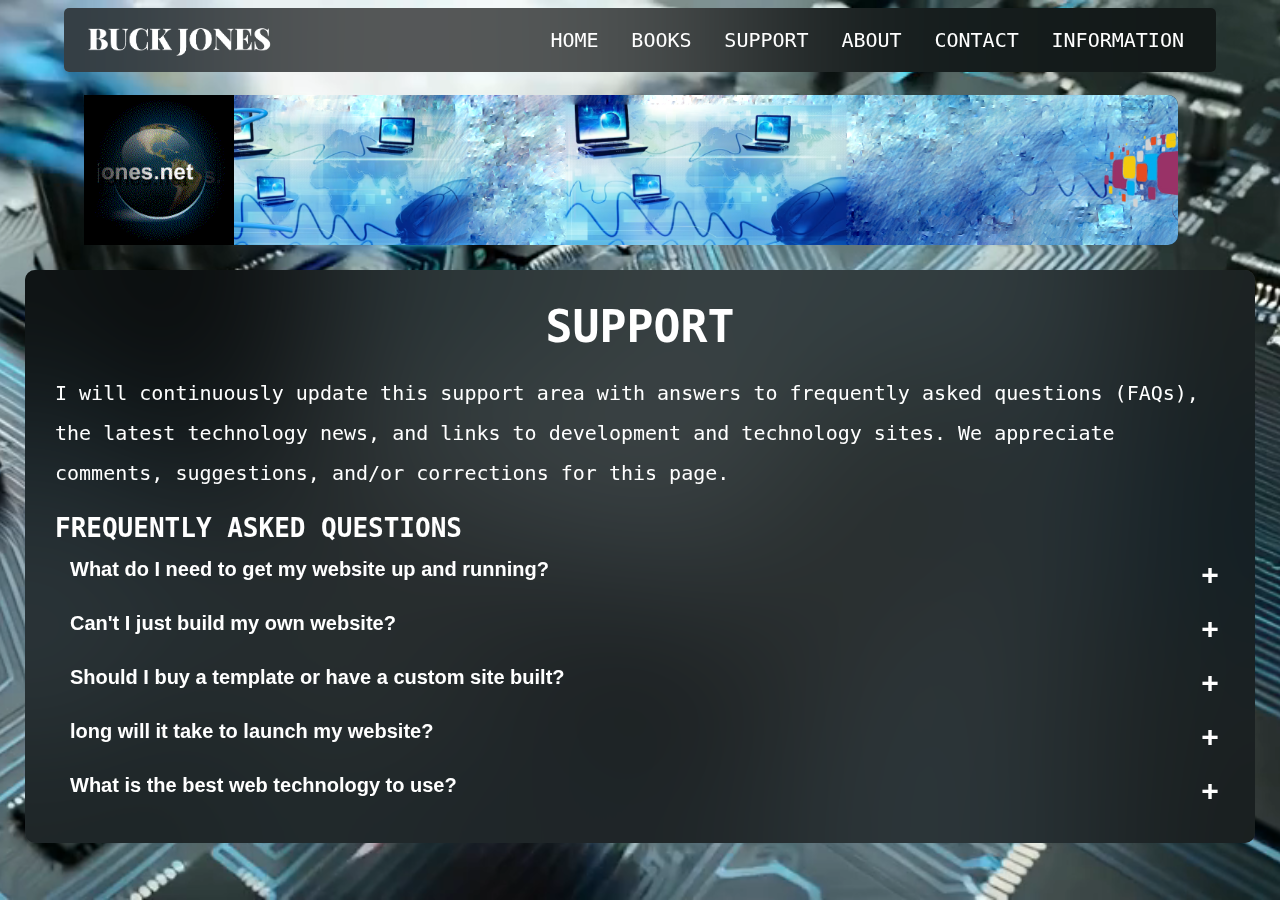
<file: support.html>
<html lang="en">

<head>
  <meta charset="UTF-8">
  <meta name="viewport" content="width=device-width, initial-scale=1.0">
  <title>BUCK JONES</title>
  <link rel="stylesheet" href="css/style.css">
  <link rel="preconnect" href="https://fonts.googleapis.com">
  <link rel="preconnect" href="https://fonts.gstatic.com" crossorigin="">
  <link
    href="https://fonts.googleapis.com/css2?family=Anton+SC&amp;family=Cinzel:wght@400..900&amp;family=Cormorant:ital,wght@0,300..700;1,300..700&amp;family=Lato:ital,wght@0,100;0,300;0,400;0,700;0,900;1,100;1,300;1,400;1,700;1,900&amp;family=Montserrat:ital,wght@0,100..900;1,100..900&amp;family=Playfair+Display:ital,wght@0,400..900;1,400..900&amp;family=Poppins:ital,wght@0,100;0,200;0,300;0,400;0,500;0,600;0,700;0,800;0,900;1,100;1,200;1,300;1,400;1,500;1,600;1,700;1,800;1,900&amp;display=swap"
    rel="stylesheet">
</head>

<body cz-shortcut-listen="true">
  <div class="bg-video" aria-hidden="true">
    <video id="altVideo" autoplay muted playsinline loop preload="auto" onloadedmetadata="this.playbackRate=0.25;">
      <source src="videos/background.mp4" type="video/mp4">
      <img src="images/fallback.jpg" alt="Kazak cover fallback">
    </video>
  </div>
  <header class="header">
    <div class="header-con">
      <div class="logo">
        <img src="images/logo.png" alt="" height="auto" width="100%">
      </div>
      <nav class="nav">
        <div class="mv-menu">
          <a class="nav-link" href="index.html">HOME</a>
          <a class="nav-link" href="http://buckjones-books.com/">BOOKS</a>
          <a class="nav-link" href="support.html">SUPPORT</a>
          <a class="nav-link" href="about.html">ABOUT</a>
          <a class="nav-link" href="contact.html">CONTACT</a>
          <a class="nav-link" href="information.html">INFORMATION</a>
        </div>
      </nav>
      <div class="mobile-menu-btn"><img src="images/menu (3).png" alt="">
      </div>
    </div>
  </header>
  <div class="banner">
    <div class="banner-con">
      <img src="images/logo-img.gif" height="150px">
      <img src="images/slider.png" height="150px" width="89%"
        style="object-fit: cover; border-radius: 0 10px 10px 0px;">
    </div>
  </div>
  <section class="support-section">
    <div class="container">
      <h2>SUPPORT</h2>
      <p>I will continuously update this support area with answers to frequently asked questions (FAQs), the latest
        technology news, and links to development and technology sites. We appreciate comments, suggestions, and/or
        corrections for this page.</p>
      <h1 class="faq_class">Frequently Asked Questions</h1>
      <div class="accordion">
        <div class="accordion-item">
          <input type="checkbox" class="acc-check" name="accordion" id="q1">
          <label for="q1" class="faq-title">
            <span>What do I need to get my website up and running?</span>
            <span class="icon"></span>
          </label>
          <div class="content">
            <p>First, you need to register a domain name, for example, yourcompany.com. You can purchase and register
              your domain name through many different companies, such as register.com or godaddy.com. Alternatively, you
              can also call us, and we can assist you with the process. When you use our service, you have access to a
              live representative when you call on the phone.</p>
            <p>Second, unless you have your own web server, you will also need a web hosting account. Depending on your
              needs, there are various types of hosting accounts available. Usually, a shared hosting account will
              suffice, and they typically range in price from $ 5 to $ 12 per month. In some instances, a company may
              want to purchase a dedicated server account, which typically costs between $45.00 and $150.00 per month. A
              dedicated server offers significantly more flexibility in terms of running your own software and
              application servers. We have hosting as low as $80.00 a year</p>
            <p>Finally, you'll need the website itself, which consists of all the files, images, and other resources
              your site may require. Several web technologies are available for building a website, ranging from basic
              HTML and CSS to ASP.NET, PHP, ColdFusion, Flash, Java EE, and JavaScript.</p>
          </div>
        </div>

        <div class="accordion-item">
          <input type="checkbox" class="acc-check" name="accordion" id="q2">
          <label for="q2" class="faq-title">
            <span>Can't I just build my own website?</span>
            <span class="icon"></span>
          </label>
          <div class="content">
            <p>The answer to this question is: you can. If you have the time, want to learn, and have limited financial
              resources, you can build your own site. If you just need an online business card and have the time and
              inclination, there are many WYSIWYG (What You See Is What You Get) applications available for building
              websites. You can also purchase a template and "fill it in" yourself. The problem with this approach is
              that if you have little or no experience with HTML, CSS, and dynamic web content, it can end up costing
              you more in frustration, time, and resources than it would to have it done professionally. This is where I
              come in to save the day!</p>
          </div>
        </div>

        <div class="accordion-item">
          <input type="checkbox" class="acc-check" name="accordion" id="q3">
          <label for="q3" class="faq-title">
            <span>

              Should I buy a template or have a custom site built?
            </span>
            <span class="icon"></span>
          </label>
          <div class="content">
            <p>We have links to template sites you can check out. If you have a template/layout you like, please let us
              know, and we'll check the price. Often, we can duplicate the layout and save you some money. Sometimes,
              buying a template can save a ton of time, and as we all know, Time is money. However, it ultimately
              depends on your specific needs. If you need dynamic data content, it sometimes makes more sense to build a
              custom site. Sometimes, a template will lay the groundwork for you and save you or your professional a
              significant amount of time.</p>
          </div>
        </div>
        <div class="accordion-item">
          <input type="checkbox" class="acc-check" name="accordion" id="q5">
          <label for="q5" class="faq-title">
            <span>long will it take to launch my website?
            </span>
            <span class="icon"></span>
          </label>
          <div class="content">
            <p>Again, this depends on the function of your website. Other factors include whether you already have
              content available, such as a logo, images, copy (text-based information), and data, including databases or
              XML files. We work closely with our clients to ensure their site is up and running as soon as possible.

            </p>
            <p>port for these technologies at no additional cost.</p>
            <p>Depending on your needs, we'll build your site with the web technology that's right for you.</p>
            <ul>
              <li>Flash: Add a little pizzazz to your site with Flash.</li>
              <li>jQuery:</li>
              <li>Navigation:jQuery, a powerful JavaScript framework, offers impressive widgets and effects that enhance
                the functionality and interactivity of your site.</li>
            </ul>
          </div>
        </div>
        <div class="accordion-item">
          <input type="checkbox" class="acc-check" name="accordion" id="q6">
          <label for="q6" class="faq-title">
            <span>What is the best web technology to use?
            </span>
            <span class="icon"></span>
          </label>
          <div class="content">
            <p>All of today's web technologies, such as ASP.NET and PHP, can get the job done. Factors such as budget,
              existing resources, integration with other systems, flexibility, and future business plans can influence
              this decision. That being said, if you're just starting out, we generally recommend using PHP or ASP.NET.
              Invariably, almost all web hosting companies with shared hosting plans provide support.</p>
            <h3>We also have partners</h3>
            <p>Would you like a program made for you, but have no idea what to call it or what you want to have written?
              WE manage larger projects and do some of the programming ourselves. I have connections to people who work
              in any language or on any platform (MAC or PC).</p>
          </div>
        </div>
      </div>
    </div>

  </section>
  <script src="js/script.js"></script>

  <script>
    document.querySelectorAll(".acc-check").forEach((chk) => {
      chk.addEventListener("change", function () {
        if (this.checked) {
          document
            .querySelectorAll(".acc-check")
            .forEach((other) => other !== this && (other.checked = false));
        }
      });
    });
  </script>

  <script>
    document.addEventListener("DOMContentLoaded", function () {
      const video = document.getElementById("kazakVideo");
      const playPauseBtn = document.getElementById("playPauseBtn");
      const muteBtn = document.getElementById("muteBtn");
      const volUpBtn = document.getElementById("volUpBtn");
      const volDownBtn = document.getElementById("volDownBtn");

      let soundEnabled = false;
      video.volume = 0.8; // Start with 30% volume
      video.muted = true; // muted until first interaction

      // Wait for first click or scroll to enable sound
      const enableSound = () => {
        if (!soundEnabled) {
          video.muted = false;
          soundEnabled = true;
          video.play().catch(err => console.log("Autoplay blocked:", err));
          document.removeEventListener("click", enableSound);
          document.removeEventListener("scroll", enableSound);
        }
      };
      document.addEventListener("click", enableSound);
      document.addEventListener("scroll", enableSound);

      // Intersection Observer (auto play/pause when visible)
      const observer = new IntersectionObserver(
        (entries) => {
          entries.forEach((entry) => {
            if (entry.isIntersecting && entry.intersectionRatio >= 0.6) {
              if (soundEnabled) video.play();
              playPauseBtn.textContent = "Pause";
            } else {
              video.pause();
              playPauseBtn.textContent = "Play";
            }
          });
        },
        { threshold: [0.6] }
      );
      observer.observe(video);

      // Play/Pause control
      playPauseBtn.addEventListener("click", () => {
        if (video.paused) {
          video.play();
          playPauseBtn.textContent = "Pause";
        } else {
          video.pause();
          playPauseBtn.textContent = "Play";
        }
      });

      // Mute toggle
      muteBtn.addEventListener("click", () => {
        video.muted = !video.muted;
        muteBtn.textContent = video.muted ? "Unmute" : "Mute";
      });

      // Volume up
      volUpBtn.addEventListener("click", () => {
        video.volume = Math.min(video.volume + 0.1, 1);
        console.log("Volume:", video.volume);
      });

      // Volume down
      volDownBtn.addEventListener("click", () => {
        video.volume = Math.max(video.volume - 0.1, 0);
        console.log("Volume:", video.volume);
      });
    });
  </script>





</body>

</html>
</file>
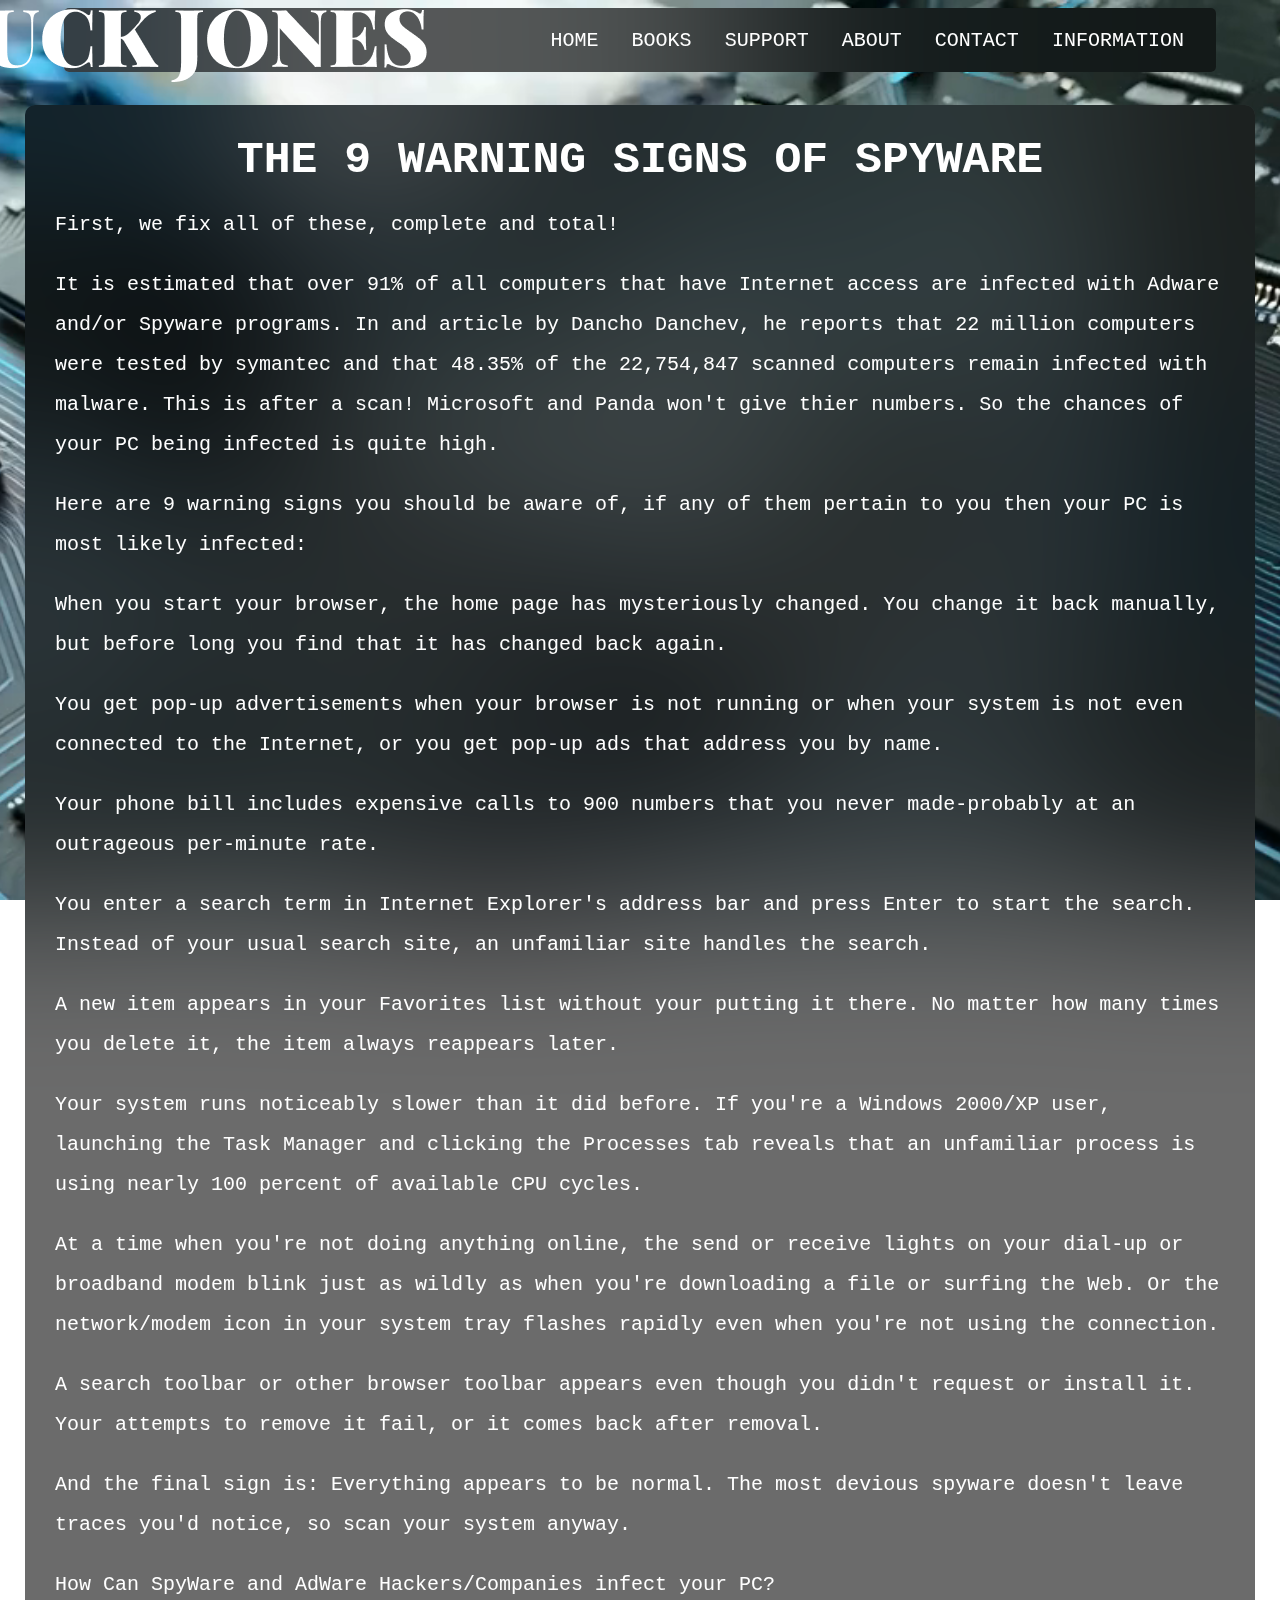
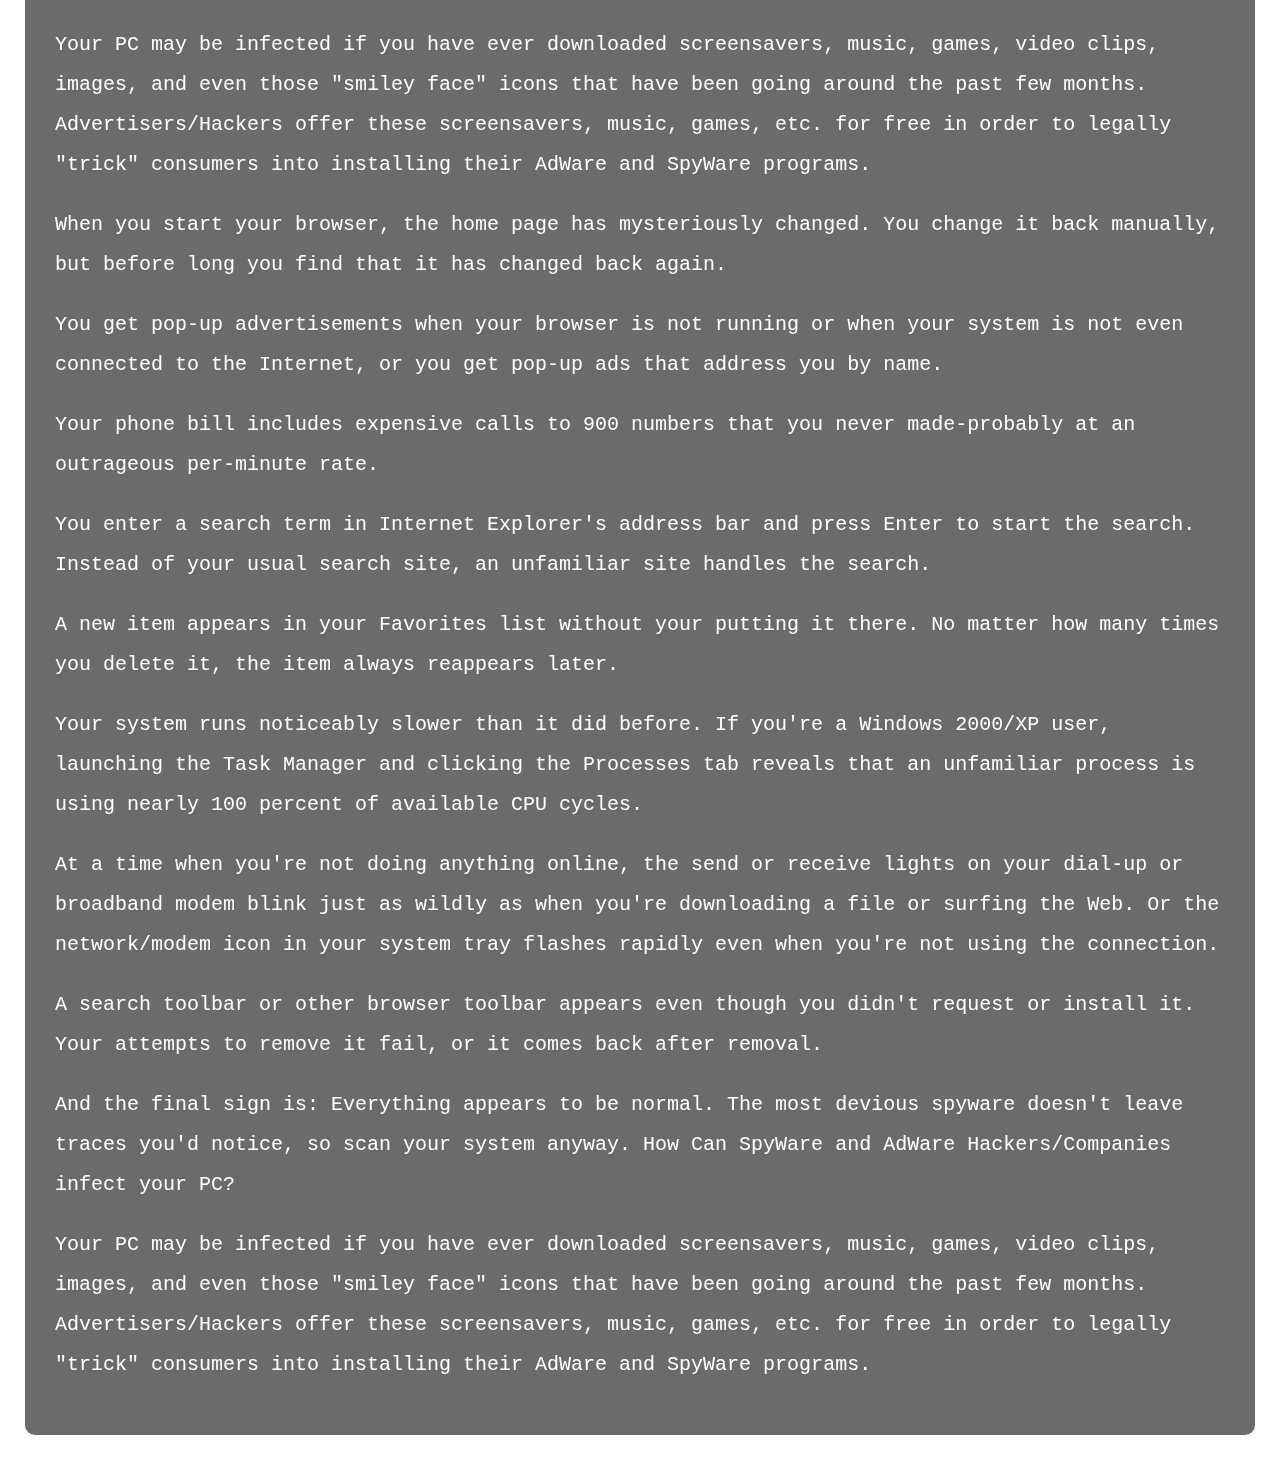
<file: warning.html>
<html lang="en">
<head>
    <meta charset="UTF-8">
    <meta name="viewport" content="width=device-width, initial-scale=1.0">
    <title>BUCK JONES</title>
    <link rel="stylesheet" href="css/style.css">
    <link rel="preconnect" href="https://fonts.googleapis.com">
    <link rel="preconnect" href="https://fonts.gstatic.com" crossorigin="">
    <link href="https://fonts.googleapis.com/css2?family=Anton+SC&amp;family=Cinzel:wght@400..900&amp;family=Cormorant:ital,wght@0,300..700;1,300..700&amp;family=Lato:ital,wght@0,100;0,300;0,400;0,700;0,900;1,100;1,300;1,400;1,700;1,900&amp;family=Montserrat:ital,wght@0,100..900;1,100..900&amp;family=Playfair+Display:ital,wght@0,400..900;1,400..900&amp;family=Poppins:ital,wght@0,100;0,200;0,300;0,400;0,500;0,600;0,700;0,800;0,900;1,100;1,200;1,300;1,400;1,500;1,600;1,700;1,800;1,900&amp;display=swap" rel="stylesheet">
</head>
<body cz-shortcut-listen="true">
   <div class="bg-video" aria-hidden="true">
      <video id="altVideo" autoplay muted playsinline loop preload="auto" onloadedmetadata="this.playbackRate=0.25;">
        <source src="videos/background.mp4" type="video/mp4">
        <img src="images/fallback.jpg" alt="Kazak cover fallback">
      </video>
  </div>


    <header class="header">
        <div class="header-con">
           
              <div class="logo">
                <img src="images/logo.png" alt="">
               
            </div>
        <nav class="nav">
            <div class="mv-menu">
                  
            <a class="nav-link" href="home.html">HOME</a> 
            <a class="nav-link" href="http://buckjones-books.com/">BOOKS</a>
            <a class="nav-link" href="support.html">SUPPORT</a>
            <a class="nav-link" href="about.html">ABOUT</a>
            <a class="nav-link" href="contact.html">CONTACT</a>
            <a class="nav-link" href="information.html">INFORMATION</a>


            </div>
            
        </nav>
         <div class="mobile-menu-btn"><img src="images/menu (3).png" alt="">
            </div>
        </div>
      
    </header>


  <section class="support-section">
    <div class="container">
      <h2>The 9 warning signs of spyware</h2>
      <p>First, we fix all of these, complete and total!</p>
      <p>It is estimated that over 91% of all computers that have Internet access are infected with Adware and/or Spyware programs. In and article by Dancho Danchev, he reports that 22 million computers were tested by symantec and that 48.35% of the 22,754,847 scanned computers remain infected with malware. This is after a scan! Microsoft and Panda won't give thier numbers. So the chances of your PC being infected is quite high.</p>
      <p>Here are 9 warning signs you should be aware of, if any of them pertain to you then your PC is most likely infected:</p>
      <p>When you start your browser, the home page has mysteriously changed. You change it back manually, but before long you find that it has changed back again.</p>
      <p>You get pop-up advertisements when your browser is not running or when your system is not even connected to the Internet, or you get pop-up ads that address you by name.</p>
      <p>Your phone bill includes expensive calls to 900 numbers that you never made-probably at an outrageous per-minute rate.</p>
      <p>You enter a search term in Internet Explorer's address bar and press Enter to start the search. Instead of your usual search site, an unfamiliar site handles the search.</p>
      <p>A new item appears in your Favorites list without your putting it there. No matter how many times you delete it, the item always reappears later.</p>
      <p>Your system runs noticeably slower than it did before. If you're a Windows 2000/XP user, launching the Task Manager and clicking the Processes tab reveals that an unfamiliar process is using nearly 100 percent of available CPU cycles.</p>
      <p>At a time when you're not doing anything online, the send or receive lights on your dial-up or broadband modem blink just as wildly as when you're downloading a file or surfing the Web. Or the network/modem icon in your system tray flashes rapidly even when you're not using the connection.</p>
      <p>A search toolbar or other browser toolbar appears even though you didn't request or install it. Your attempts to remove it fail, or it comes back after removal.</p>
      <p>And the final sign is: Everything appears to be normal. The most devious spyware doesn't leave traces you'd notice, so scan your system anyway.</p>
      <p>How Can SpyWare and AdWare Hackers/Companies infect your PC?</p>
      <p>Your PC may be infected if you have ever downloaded screensavers, music, games, video clips, images, and even those "smiley face" icons that have been going around the past few months. Advertisers/Hackers offer these screensavers, music, games, etc. for free in order to legally "trick" consumers into installing their AdWare and SpyWare programs.</p>
      <p>When you start your browser, the home page has mysteriously changed. You change it back manually, but before long you find that it has changed back again.</p>
      <p>You get pop-up advertisements when your browser is not running or when your system is not even connected to the Internet, or you get pop-up ads that address you by name.</p>
      <p>Your phone bill includes expensive calls to 900 numbers that you never made-probably at an outrageous per-minute rate.</p>
      <p>You enter a search term in Internet Explorer's address bar and press Enter to start the search. Instead of your usual search site, an unfamiliar site handles the search.</p>
      <p>A new item appears in your Favorites list without your putting it there. No matter how many times you delete it, the item always reappears later.</p>
      <p>Your system runs noticeably slower than it did before. If you're a Windows 2000/XP user, launching the Task Manager and clicking the Processes tab reveals that an unfamiliar process is using nearly 100 percent of available CPU cycles.</p>
      <p>At a time when you're not doing anything online, the send or receive lights on your dial-up or broadband modem blink just as wildly as when you're downloading a file or surfing the Web. Or the network/modem icon in your system tray flashes rapidly even when you're not using the connection.</p>
      <p>A search toolbar or other browser toolbar appears even though you didn't request or install it. Your attempts to remove it fail, or it comes back after removal.</p>
      <p>And the final sign is: Everything appears to be normal. The most devious spyware doesn't leave traces you'd notice, so scan your system anyway. How Can SpyWare and AdWare Hackers/Companies infect your PC?</p>
      <p>Your PC may be infected if you have ever downloaded screensavers, music, games, video clips, images, and even those "smiley face" icons that have been going around the past few months. Advertisers/Hackers offer these screensavers, music, games, etc. for free in order to legally "trick" consumers into installing their AdWare and SpyWare programs.</p>
    </div>
  </section>
<script src="js/script.js"></script>


<script>
document.addEventListener("DOMContentLoaded", function () {
  const video = document.getElementById("kazakVideo");
  const playPauseBtn = document.getElementById("playPauseBtn");
  const muteBtn = document.getElementById("muteBtn");
  const volUpBtn = document.getElementById("volUpBtn");
  const volDownBtn = document.getElementById("volDownBtn");

  let soundEnabled = false;
  video.volume = 0.8; // Start with 30% volume
  video.muted = true; // muted until first interaction

  // Wait for first click or scroll to enable sound
  const enableSound = () => {
    if (!soundEnabled) {
      video.muted = false;
      soundEnabled = true;
      video.play().catch(err => console.log("Autoplay blocked:", err));
      document.removeEventListener("click", enableSound);
      document.removeEventListener("scroll", enableSound);
    }
  };
  document.addEventListener("click", enableSound);
  document.addEventListener("scroll", enableSound);

  // Intersection Observer (auto play/pause when visible)
  const observer = new IntersectionObserver(
    (entries) => {
      entries.forEach((entry) => {
        if (entry.isIntersecting && entry.intersectionRatio >= 0.6) {
          if (soundEnabled) video.play();
          playPauseBtn.textContent = "Pause";
        } else {
          video.pause();
          playPauseBtn.textContent = "Play";
        }
      });
    },
    { threshold: [0.6] }
  );
  observer.observe(video);

  // Play/Pause control
  playPauseBtn.addEventListener("click", () => {
    if (video.paused) {
      video.play();
      playPauseBtn.textContent = "Pause";
    } else {
      video.pause();
      playPauseBtn.textContent = "Play";
    }
  });

  // Mute toggle
  muteBtn.addEventListener("click", () => {
    video.muted = !video.muted;
    muteBtn.textContent = video.muted ? "Unmute" : "Mute";
  });

  // Volume up
  volUpBtn.addEventListener("click", () => {
    video.volume = Math.min(video.volume + 0.1, 1);
    console.log("Volume:", video.volume);
  });

  // Volume down
  volDownBtn.addEventListener("click", () => {
    video.volume = Math.max(video.volume - 0.1, 0);
    console.log("Volume:", video.volume);
  });
});
</script>





</body></html>
</file>
<file: css/style.css>
/*
|--------------------------------------------------------------------------
| BUCK JONES - COMPLETE RESPONSIVE CSS
|--------------------------------------------------------------------------
| This file contains all global, header, typography, and content styles
| for the Home, About, Contact, Support, and Information pages,
| along with comprehensive media queries for full device responsiveness.
*/


/* --- GLOBAL AND BACKGROUND STYLES (Default / Desktop) --- */

body {
    margin: 0;
    top: 0;
    left: 0;
    width: 100vw;
    overflow-x: hidden;
    /* Define font families used across the site */
    font-family: monospace;
}

.bg-video {
    position: fixed;
    inset: 0;
    overflow: hidden;
    z-index: -1;
}

.bg-video video {
    width: 100vw;
    height: 100vh;
    object-fit: cover;
    filter: brightness(1) contrast(1);
}

/* --- REUSABLE TYPOGRAPHY & ELEMENTS --- */

h1,
h2,
h3 {
    color: white;
    text-transform: uppercase;
    margin: 0;
}

h3 {
    font-size: 35px;
    font-weight: 600;
}

p {
    font-size: 20px;
    line-height: 35px;
    color: white;
}

button {
    width: 200px;
    height: 44px;
    color: black;
    max-width: 350px;
    font-size: 20px;
    font-weight: 600;
    text-transform: uppercase;
    background: white;
    border-radius: 5px;
    cursor: pointer;
    transition: background ease-in-out .3s;
}

button:hover {
    background: black;
    border: 1px solid white;
    color: white;
}

.outlined-btn {
    background: transparent;
    border: 1px solid white;
    color: white;
}

.outlined-btn:hover {
    background: white;
    border: 1px solid black;
    color: black;
}

.button-tab {
    width: 80%;
    display: flex;
    align-items: center;
    align-self: flex-start;
    justify-content: space-between;
}

/* Utility Classes */
.spacer-15 {
    height: 20vh;
}

.spacer-5 {
    height: 10vh;
}

.fw {
    font-weight: 300;
}

.mb {
    margin-top: 1rem;
}

.center {
    align-items: center;
}

.a-f {
    width: 40% !important;
    height: 60% !important;
}


/* --- HEADER & NAVIGATION STYLES --- */

.header {
    width: 100%;
    height: 80px;
    display: flex;
    align-items: center;
    justify-content: center;
    z-index: 111;
}

.header-con {
    width: 95%;
    height: 80%;
    background: rgb(0 0 0 / 64%);
    backdrop-filter: blur(100px);
    -webkit-backdrop-filter: blur(10px);
    border-radius: 5px;
    display: flex;
    align-items: center;
    justify-content: space-between;
}

.book-title {
       width: 83% !important;
    margin-left: 170px !important;

}

.index_page_top_header_center {
    font-size: 20px !important;
}

.books {
    background: rgb(0 0 0 / 64%);
    backdrop-filter: blur(100px);
    -webkit-backdrop-filter: blur(10px);
    border-radius: 5px;
    display: flex;
    align-items: center;
    justify-content: space-between;
}

.logo {
    width: 200px;
    height: 50px;
    display: flex;
    align-items: center;
    justify-content: center;
    margin-left: 1rem;
}

.logo P {
    font-size: 2.5rem;
    font-weight: 900;
    margin: 0;
    color: white;
    white-space: nowrap;
}

.mobile-menu-btn {
    width: 30px;
    height: 30px;
    position: relative;
    top: 0;
    left: 0;
    margin-right: 2rem;
    display: none;
    /* Hidden by default on desktop */
}

.mobile-menu-btn img {
    width: 100%;
    height: 100%;
    filter: invert(1);
}

.nav {
    width: 50%;
    height: 100%;
    display: flex;
    align-items: center;
    justify-content: center;
    margin-right: 2rem;
    border-radius: 10px;
}

.mv-menu {
    width: 100%;
    display: flex;
    justify-content: space-between;
}

.nav>.mv-menu>a {
    color: white;
    font-size: 20px !important;
    font-weight: 400;
    text-transform: capitalize;
    text-decoration: none;
}

.p_font_size_text {
    font-size: 20px !important;
    line-height: 40px;
}

/* --- HOME PAGE SECTIONS (.banner) --- */

.banner {
    width: 98vw;
    display: flex;
    align-items: center;
    justify-content: center;
}

.banner-con {
    margin-top: 15px;
    width: 88%;
    padding-left: 37px;
    border-radius: 10px;
    background-color: #000000;
    /* Dark background for the content box */
    display: flex;
    align-items: center;
    justify-content: space-between;
}

.banner-text {
    width: 50%;
    height: 90%;
    display: flex;
    align-items: flex-start;
    justify-content: center;
    flex-direction: column;
}

/* --- ABOUT PAGE SECTION (.about-author) --- */

.about-author {
    width: 100vw;
    max-height: max-content;
    display: flex;
    align-items: flex-start;
    justify-content: center;
}

.about-author-tab {
    width: 90%;
    height: 90%;
    display: flex;
    align-items: center;
    justify-content: space-around;
    background: rgb(0 0 0 / 64%);
    backdrop-filter: blur(100px);
    -webkit-backdrop-filter: blur(10px);
    border-radius: 10px;
    gap: 20px;
    padding: 40px;
    box-sizing: border-box;
}

.about-author-1 {
    width: 60%;
    height: 95%;
    display: flex;
    align-items: flex-start;
    justify-content: space-around;
    flex-direction: column;
}

.about-author-2 {
    width: 30%;
    min-width: 250px;
    min-height: 350px;
    height: 95%;
}

section#contact {
    /* padding-left: 20px; */
    width: 100%;
}

.about-author-2 img {
    width: 100%;
    height: 100%;
    object-fit: cover;
    border-radius: 8px;
}

.about-text {
    width: 80%;
    margin-left: 10%;
}

.about-image-wrapper {
    margin-right: 3%;
}

img.about-image {
    margin: 35px 0;

}

/* --- CONTACT PAGE SECTION (.contact-form) --- */

.contact-form {
    width: 100vw;
    max-height: max-content;
    min-height: 100vh;
    display: flex;
    align-items: center;
    justify-content: center;
    margin-top: 70px;
}

.contact-form-tab {
    /* width: 90%; */
    /* height: 90%; */
    display: flex;
    align-items: center;
    justify-content: space-around;
    background: rgb(0 0 0 / 58%);
    backdrop-filter: blur(50px);
    -webkit-backdrop-filter: blur(10px);
    border-radius: 10px;
    gap: 20px;
    padding: 40px;
    box-sizing: border-box;
}

.contact-form-1 {
    width: 60%;
    height: 95%;
    display: flex;
    align-items: flex-start;
    justify-content: space-around;
    flex-direction: column;
}

.contact-form-2 {
    width: 30%;
    min-width: 250px;
    min-height: 350px;
    height: 95%;
}

.contact-form-1 h1 {
    font-size: 50px;
    font-weight: 600;
}

.form-container {
    background-color: transparent;
    display: flex;
    flex-direction: column;
    align-items: center;
    justify-content: space-between;
    width: 90%;
}

form {
    width: 100%;
}

label {
    font-size: 20px;
    display: block;
    margin-top: 15px;
    margin-bottom: 5px;
    font-weight: 500;
    color: white;
}

input,
textarea {
    width: 100%;
    padding: 10px;
    border: 0;
    border-bottom: 1px solid white;
    background: transparent;
    color: white;
}

input:focus,
textarea:focus {
    outline: none;
}

textarea {
    resize: none;
    /*height: 80px;*/
}

input::placeholder {
    color: white;
    opacity: .7;
    text-transform: capitalize;
}

/* --- SUPPORT PAGE SECTION (.support-section) --- */

.support-section {
    padding: 100px 0;
    max-height: max-content;
    display: flex;
    flex-direction: column;
    align-items: center;
}

.support-section .container {
    max-width: 1500px;
    margin: 25px;
    padding: 30px;
    background: rgb(0 0 0 / 58%);
    backdrop-filter: blur(90px);
    border-radius: 10px;
}

.support-section h2 {
    text-align: center;
    font-size: 2.8rem;
    font-weight: 600;
}

.support-section p {
    line-height: 40px;
    font-size: 20px !important;
    color: #ffffff;
}

.support-section h4 {
    font-size: 25px;
    color: #ffffff;
}

.support-section ul li {
    font-size: 15px;
    color: #ffffff;
}

.support-question {
    font-size: 1.8rem;
    font-weight: 600;
    color: white;
    text-align: center;
    margin: 50px 0 20px;
}

.support-answer-list {
    list-style: none;
    padding: 0;
    text-align: center;
    margin-bottom: 40px;
}

.support-answer-list li {
    font-size: 1.2rem;
    color: white;
    line-height: 1.8;
}

/* --- INFORMATION PAGE SECTION (.information) --- */

.information {
    padding: 100px 0;
    min-height: 100vh;
    display: flex;
    flex-direction: column;
    text-align: center;
}

.text-color_h2 {
    color: white !important;
}

.section-title {
    font-size: 3.5rem;
    color: #ffffff;
    margin-bottom: 20px;
    letter-spacing: 2px;
    text-transform: uppercase;
}

.information-details p {
    font-size: 1.5rem;
    color: #ffffff;
    max-width: 800px;
    margin: 0 auto 20px;
    line-height: 1.6;
}

.information-details h3 {
    font-size: 25px;
    color: #ffffff;
}

.information-details a {
    font-size: 25px;
    color: #ffffff;
}

.information-details ul li {
    list-style: none;
    font-size: 25px;
    color: #ffffff;
}

.email-links a {
    display: block;
    color: #ffffff;
    text-decoration: none;
    margin: 15px 0;
    font-weight: 500;
    transition: color 0.3s ease;
    font-size: 1.8rem;
}

.email-links a:hover {
    color: #cccccc;
}

/* ------------------------------------------------------------------ */
/* --- MEDIA QUERIES (Mobile-First Overrides, then Max-Width Tweaks)---*/
/* ------------------------------------------------------------------ */

.banner-con {
    flex-direction: column;
    justify-content: flex-end;
    padding-left: 0;
}

.banner-text {
    width: 90%;
}

.button-tab {
    flex-direction: column;
    gap: 1rem;
    align-self: center;
}

.a-f {
    width: 90% !important;
    height: 40% !important;
}

.about-section .about-container {
    max-width: 1600px;
    margin: 25px;
    padding: 30px;
    background: rgb(0 0 0 / 58%);
    backdrop-filter: blur(70px);
    border-radius: 10px;
}

.about-author-tab,
.contact-form-tab {
    flex-direction: column;
    padding: 20px;
}

.about-author-1,
.contact-form-1 {
    width: 100%;
    max-height: max-content;
    align-items: center;
}

.about-author-2,
.contact-form-2 {
    width: 90%;
    min-width: 250px;
    min-height: 300px;
    height: 350px;
    margin: 20px 0 0 0;
}


/* 1. Min Width 600px (Small Devices / Portrait Tablets) */
@media only screen and (min-width: 600px) {
    .banner-con {
        width: 90%;
        flex-direction: row;
    }

    .banner {
        width: 100vw;
        margin-left: 0px;
        display: flex;
        justify-content: end;
    }

    .nav>.mv-menu>a {
        font-size: 1rem;
    }

    p {
        line-height: 30px;
        font-size: 18px !important;
    }

    .about-text {
        width: 80%;
        margin-left: 0 !important;
    }

    .about-image-wrapper img {
        width: 100%;
        height: 50%;
    }

    .section-title {
        font-size: 30px;
    }

    /* .book-title {
        margin-left: 37px !important;
    } */

    .index_page_top_header_center {
        margin-left: 13px !important;
    }



}

.information .container-fluid {
    max-width: 1600px;
    margin: 25px 8%;
    padding: 30px;
    background: rgb(0 0 0 / 58%);
    backdrop-filter: blur(90px);
    border-radius: 10px;
}

/* 2. Min Width 768px (Medium Devices / Landscape Tablets) */
@media only screen and (min-width: 768px) {

    .about-author-tab,
    .contact-form-tab {
        flex-direction: row;
        margin-top: 42px;
    }

    .about-author-1,
    .contact-form-1 {
        width: 60%;
        align-items: flex-start;
    }

    .about-author-2,
    .contact-form-2 {
        width: 30%;
        margin: 0;
    }

    .contact-form-1 h1 {
        font-size: 40px;
    }

    .support-section {
        padding: 0px;
    }

    .information {
        padding: 38px 0;
    }

    /* section#contact {
        padding-left: 50px;
    } */

    .banner {
        width: 92vw;
        /* margin-left: 30px; */
    }

    .index_page_top_header_center {

        margin-left: 60px !important
    }
}


/* 3. Min Width 992px (Large Devices / Laptops) */
@media only screen and (min-width: 992px) {

    /* Header/Nav restoration */
    .nav {
        display: flex;
        width: 50%;
        margin-right: 2rem;
    }

    .mobile-menu-btn {
        display: none;
    }

    .logo {
        width: 200px;
        height: 50px;
        margin-left: 1rem;
    }

    .nav>.mv-menu>a {
        font-size: 1.1rem;
    }

    /* Banner/Float adjustments */
    .banner-text {
        width: 50%;
    }

    .about-author {
        margin-top: "10px";
    }

    h3 {
        font-size: 20px;
        line-height: 30px;
    }

    .about-author-1 h3 {
        font-size: 30px;
        line-height: 30px;
    }

    p {
        font-size: 15px;
    }

    .index_page_top_header_center {
               margin-left: 405px !important;

    }

    /* .banner{
        width: 95%;
        text-align: center;
    } */

}

/* 4. Min Width 1200px (Extra Large Desktops) */
@media only screen and (min-width: 1200px) {
    .header-con {
        max-width: 1600px;
        width: 90%;
    }

    .about-author-tab,
    .contact-form-tab {
        max-width: 1600px;
        width: 90%;
        margin: 0 auto;
    }

    .section-title {
        font-size: 40px;
    }

    h2 {
        font-size: 30px;
    }

    .about-author-tab .about-author-1 p {
        font-size: 20px !important;
        line-height: 40px;
    }

    .about-author {
        margin-top: 30px;
    }

    .support-section ul li {
        font-size: 22px;
        line-height: 40px;
        color: #ffffff;
    }

    .about-image-wrapper img {
        width: 100%;
        height: 70%;
    }
}

.font_size_text {
    line-height: 30px;
    font-size: 20px !important;
}

.about-image-wrapper img {
    width: 100%;
    height: 90%;
}

/* ------------------------------------------------------------------ */
/* --- MAX-WIDTH TWEAKS (Fine-tuning large screens) --- */
/* ------------------------------------------------------------------ */

/* Max Width 1300px (Small desktop width adjustments) */
@media screen and (max-width: 1300px) {
    .nav>.mv-menu>a {
        font-size: 16px;
    }

    .nav {
        width: 55%;
    }

    button {
        width: 170px;
        font-size: 20px;
    }

    .button-tab {
        width: 100%;
    }

    .about-image-wrapper img {
        width: 100%;
        height: 80%;
    }

}

@media screen and (max-width: 1400px) {
    .book-title {
        width: 84%;
        margin-left: 108px !important;


    }

    .index_page_top_header_center {

        margin-left: 195px !important;
    }
}

@media screen and (max-width: 1050px) {
    .nav>.mv-menu>a {
        font-size: 14px;
    }

    h3 {
        font-size: 18px;
    }

    p {
        font-size: 16px;
    }

    button {
        width: 150px;
        font-size: 18px;
    }

    .support-section h2 {
        font-size: 2.2rem;
    }

    .support-section h3 {
        font-size: 24px;
    }

    .support-question {
        font-size: 1.5rem;
    }

    .support-answer-list li {
        font-size: 1rem;
    }

    .section-title {
        font-size: 30px;
    }

    .information-details ul li {
        font-size: 20px;
    }

    .p_font_size_text {
        font-size: 17px !important;
        line-height: 30px;
    }

    .information2-details img {
        width: 100%;
    }

    .information-details p,
    .email-links a {
        font-size: 1.4rem;
    }
}

/* @media screen and (max-width: 1050px) {} */

/* Max Width 850px (Primary Mobile Switch Point) */
@media screen and (max-width: 850px) {

    /* Mobile Menu Display */
    .nav {
        display: none;
        position: absolute;
        width: 100%;
        top: 0;
        height: 100vh;
        flex-direction: column;
        align-items: center;
        justify-content: space-around;
        margin-right: 1rem;
        background: rgba(0, 0, 0, 0.897);
        backdrop-filter: blur(100px) saturate(1000%);
        -webkit-backdrop-filter: blur(100px) saturate(1000%);
        opacity: 0;
        transition: opacity ease-in-out .3s;
        z-index: 100;
    }

    .mobile-menu-btn {
        display: block;
    }

    .logo {
        width: 150px;
        height: 35px;
        margin-left: .6rem;
        z-index: 2;
    }

    .nav>.mv-menu>a {
        font-size: 1.4rem;
        white-space: nowrap;
    }

    .mv-menu {
        height: 60%;
        width: 50%;
        display: flex;
        flex-direction: column;
        align-items: center;
        justify-content: space-around;
        background: rgba(0, 0, 0, 0.189);
    }

    .nav.nav-active {
        display: flex;
        opacity: 1;
    }

    /* Content Height/Margin Adjustments */
    .about-author {
        margin-top: 50px;
    }

    .contact-form {
        margin-top: 50px;
    }

    .support-section {
        padding: 0;
    }

    .support-section .container {
        margin: 15px;
        padding: 20px;
    }
        .book-title {
        width: 96%;
        margin-left: 18px !important;
    }
    .index_page_top_header_center {
        margin-left: 39px !important;
    }
}
@media screen and (max-width: 991px) {
    .book-title {
          width: 96%;
        margin-left: 18px !important;
    }
        .index_page_top_header_center {
        margin-left: 33px !important;
    }
}

/* Max Width 600px (Extra Small Devices / Phones) */
@media only screen and (max-width: 600px) {

    /* Header/Nav */
    .header {
        height: 60px;
    }
    .logo {
        width: 100px;
        height: 30px;
        margin-left: 0.5rem;
    }
    .mobile-menu-btn {
        width: 25px;
        height: 25px;
        margin-right: 1rem;
    }
    .nav {
        display: none;
    }
    .nav>.mv-menu>a {
        font-size: 1.2rem;
    }
    .header-con {
        width: 100%;
    }
    h3 {
        font-size: 1.5rem;
    }
    p {
        font-size: 20px;
        line-height: 30px;
    }
    h2 {
        font-size: 28px;
    }
    .section-title {
        font-size: 2.5rem;
    }
    .about-author,
    .contact-form,
    .information {
        max-height: max-content;
        padding: 50px 0;
    }
    .about-author-tab,
    .contact-form-tab {
        width: 95%;
    }
    .about-author-1 p,
    .contact-form-1 p {
        padding: 0 10px;
    }
    .support-section {
        padding: 60px 0;
    }
    .support-section .container {
        padding: 10px;
    }
    .support-section h2 {
        font-size: 1.8rem;
        margin-bottom: 20px;
    }
    .support-question {
        font-size: 1.3rem;
        margin: 30px 0 10px;
    }
    .support-answer-list li {
        font-size: 0.9rem;
    }
    .information-details p,
    .email-links a {
        font-size: 1rem;
    }
}
.accordion {
    margin-left: 15px;
  font-family: Arial, sans-serif;
}
.accordion-item {
  border-radius: 6px;
  /* margin-bottom: 10px; */
  overflow: hidden;
}
.accordion-item label {
  display: block;
  /* padding: 15px; */
  cursor: pointer;
  font-weight: bold;
  
    display: flex;
    justify-content: space-between;
}
.accordion-item input {
  display: none;
}
.accordion-item .content {
  max-height: 0;
  overflow: hidden;
  transition: max-height 0.3s ease;
  padding: 0 15px;
}
.accordion-item input:checked ~ .content {
  max-height: fit-content;
  /* padding: 15px; */
}
.faq-title .icon {
  font-size: 30px;
  color: #fff;
  width: 30px;
  text-align: center;
  transition: 0.3s ease;
  position: relative;
}
.faq-title .icon::before {
  content: "+";
}
.accordion-item input:checked + .faq-title .icon::before {
  content: "-";
}
.content p{
    margin: 0 !important;
    padding: 0 !important;
}
</file>
